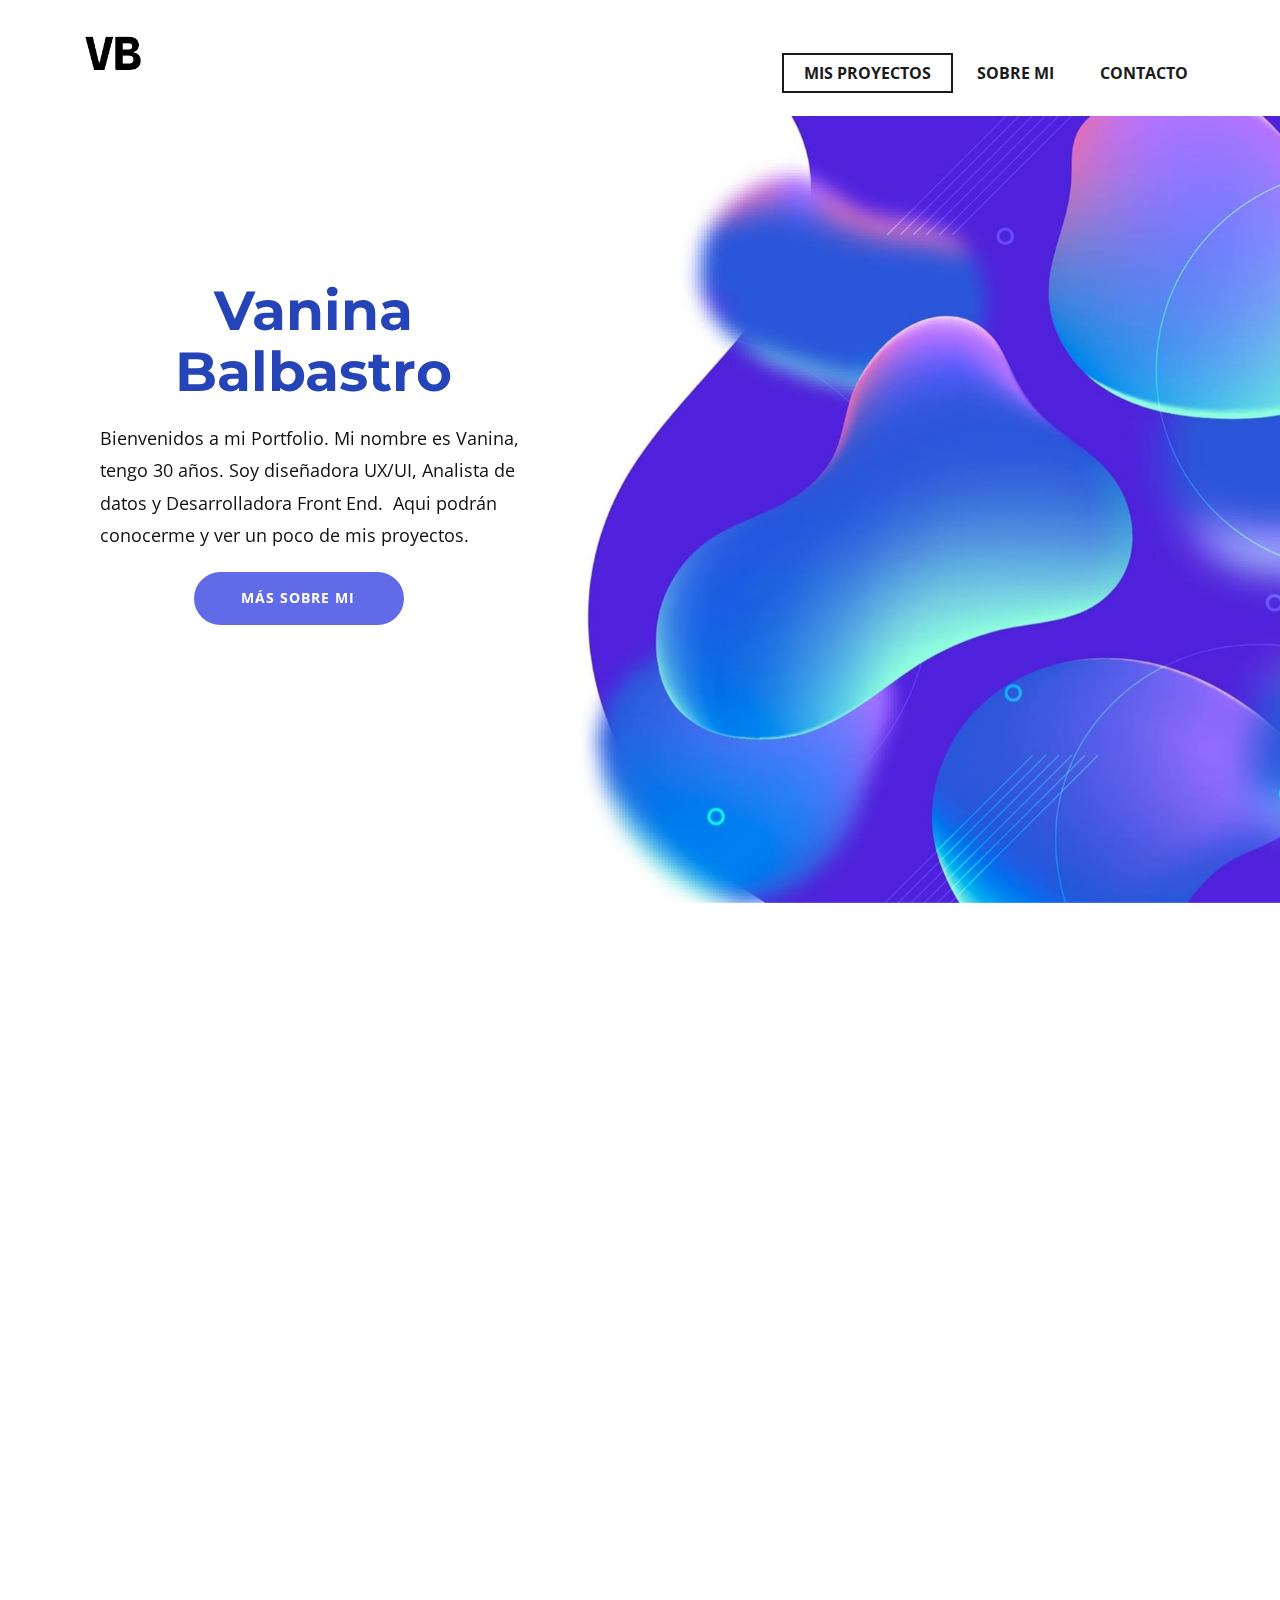
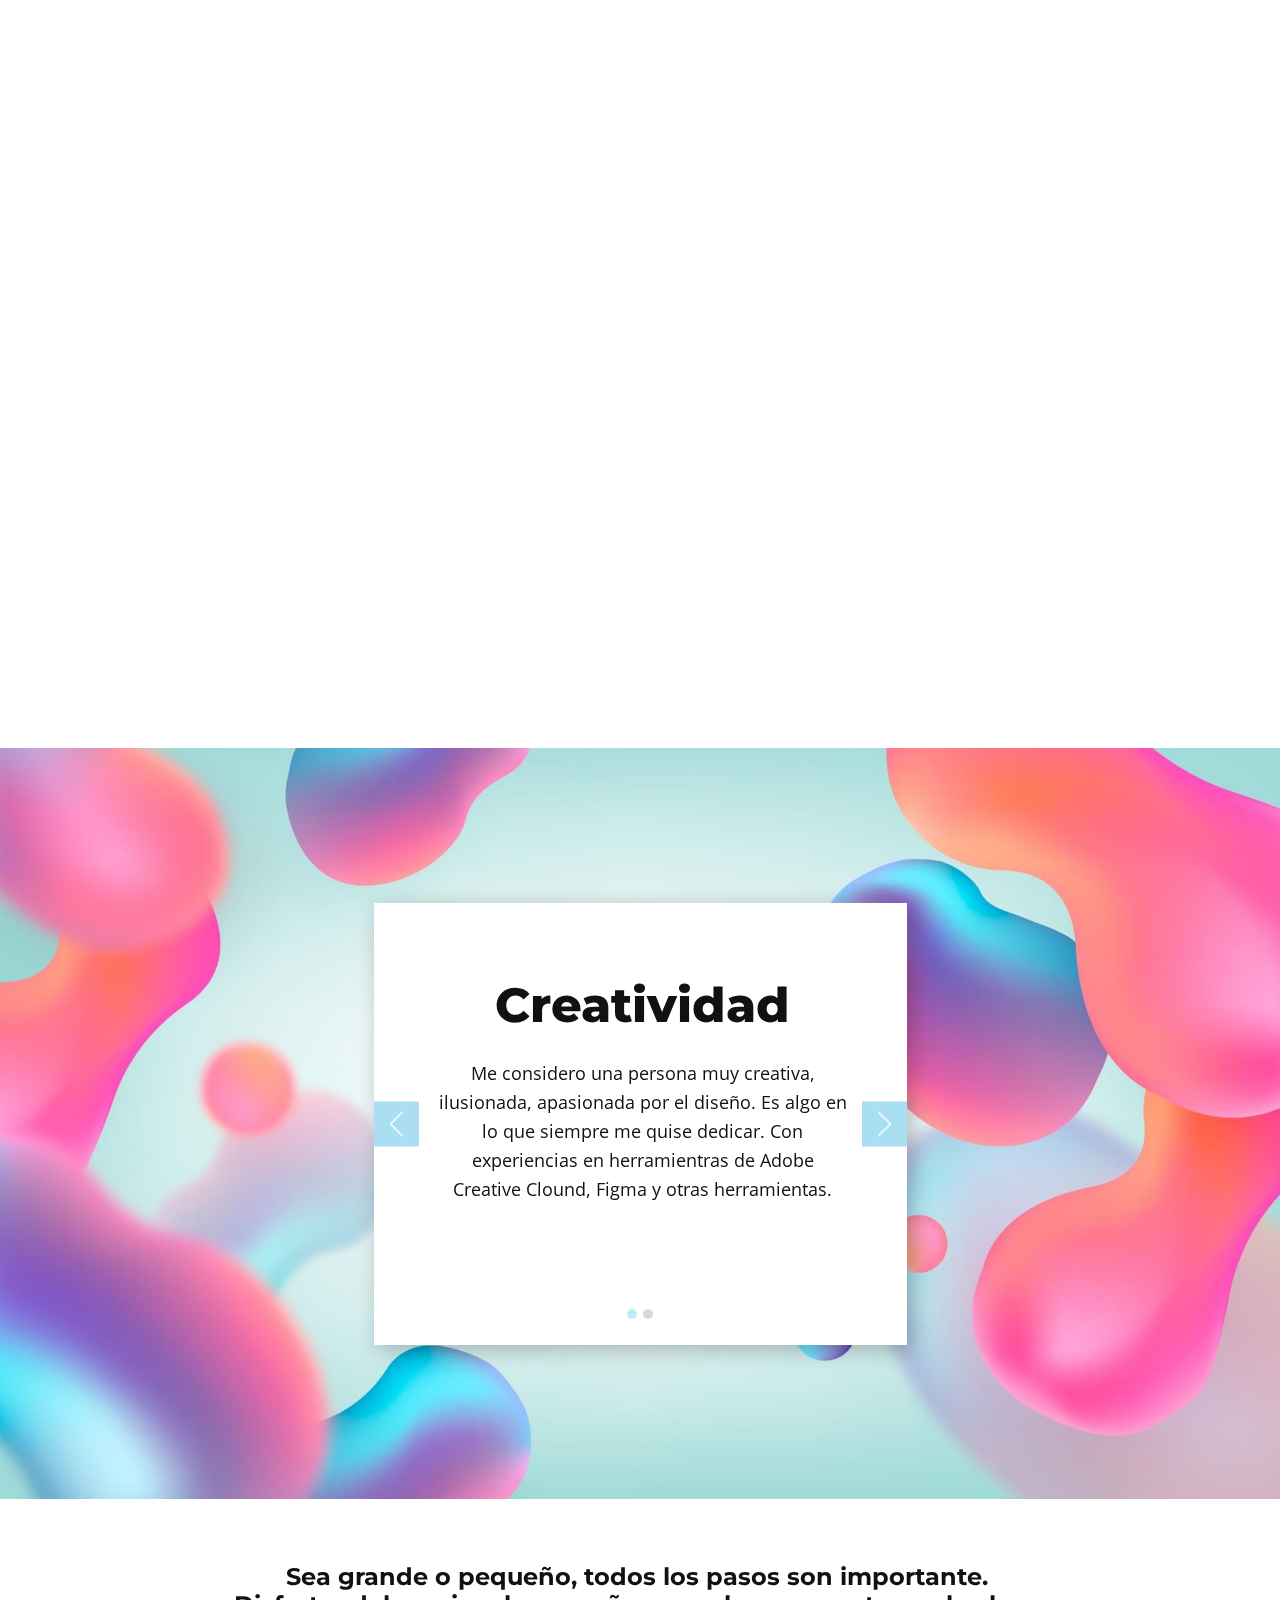
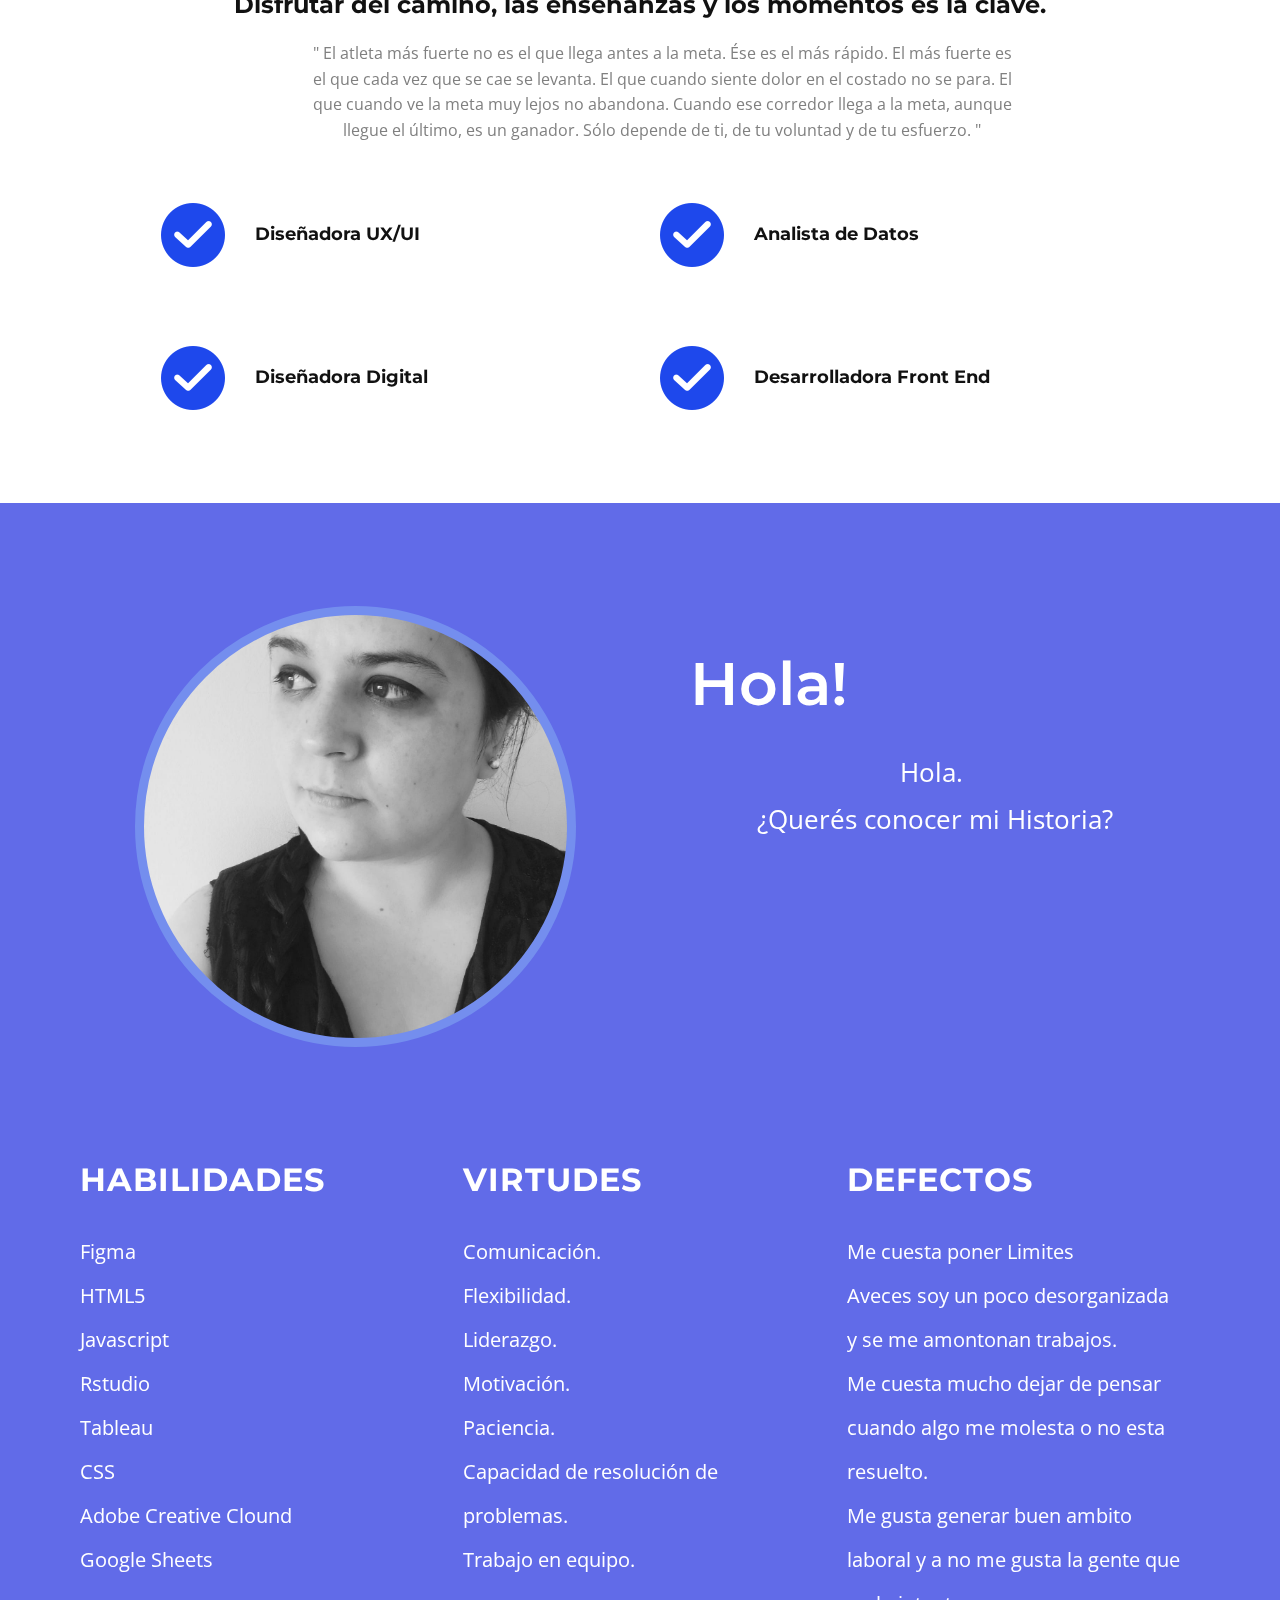
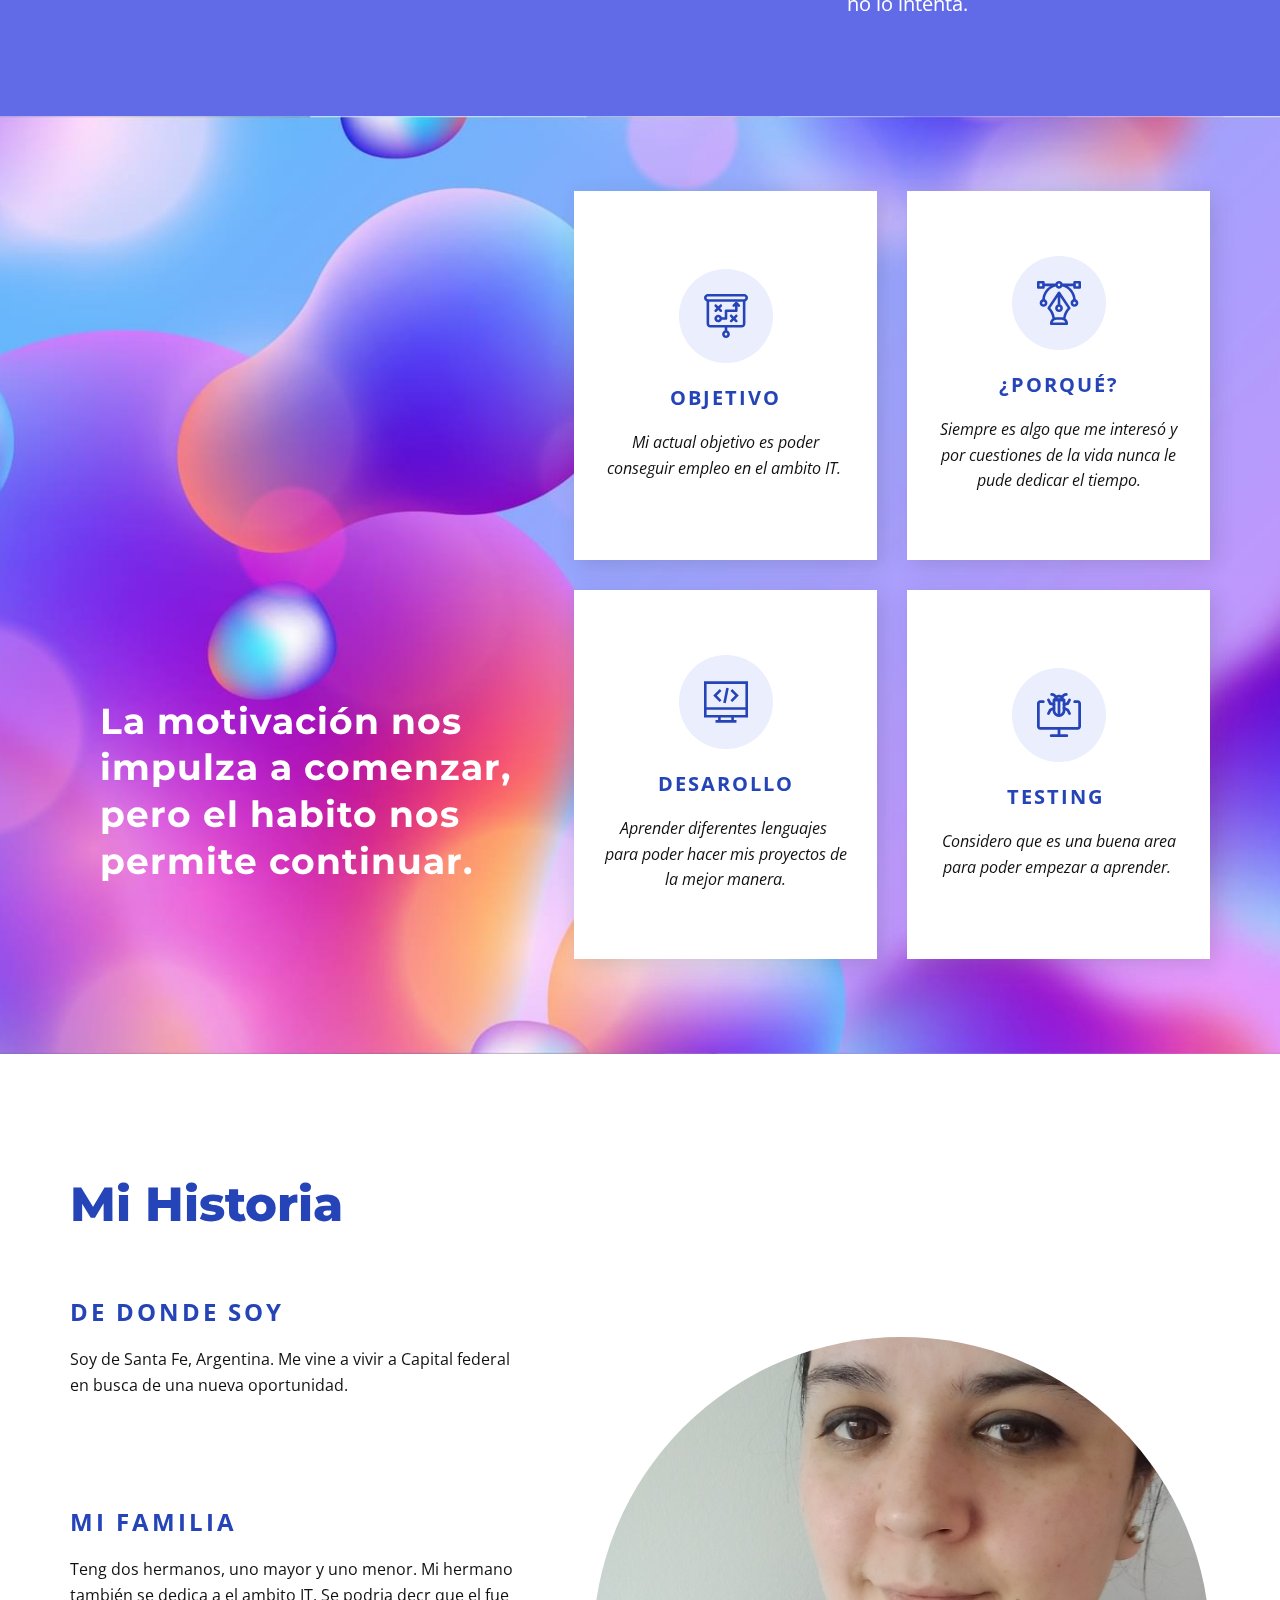
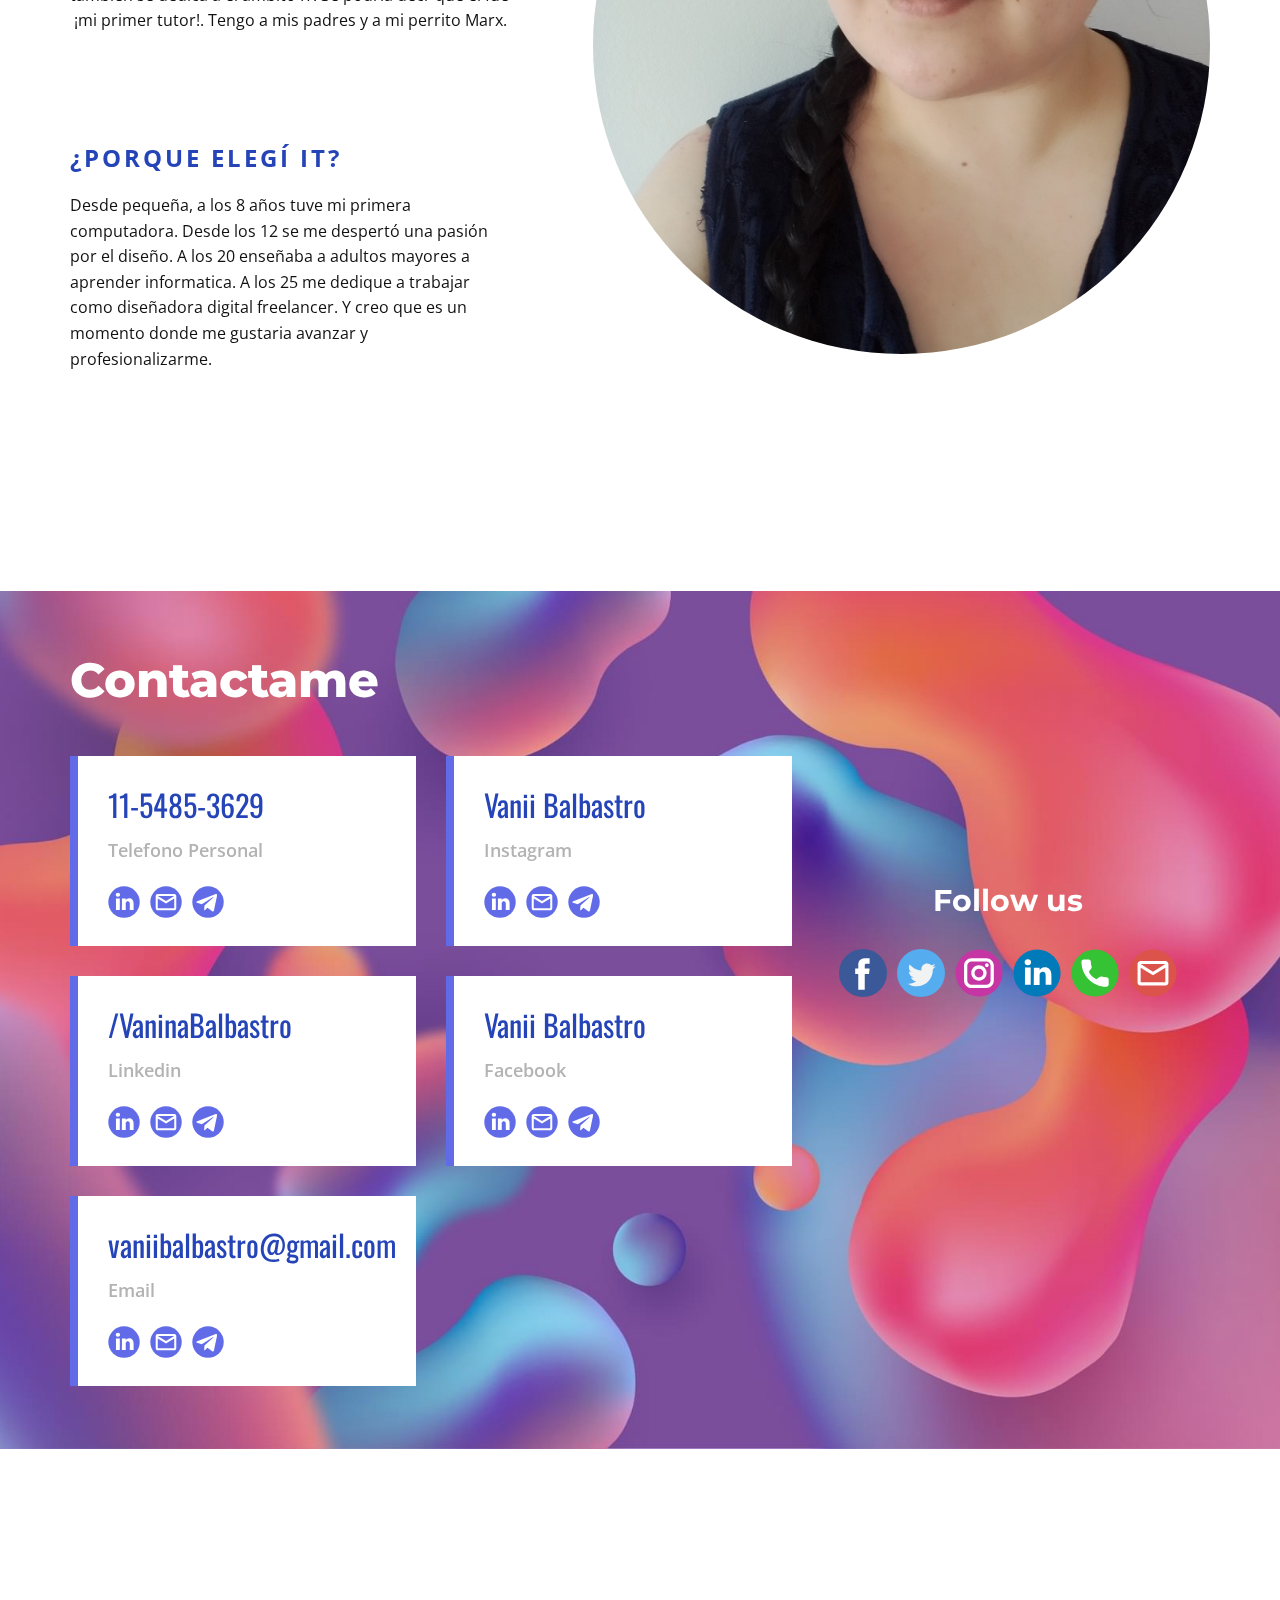
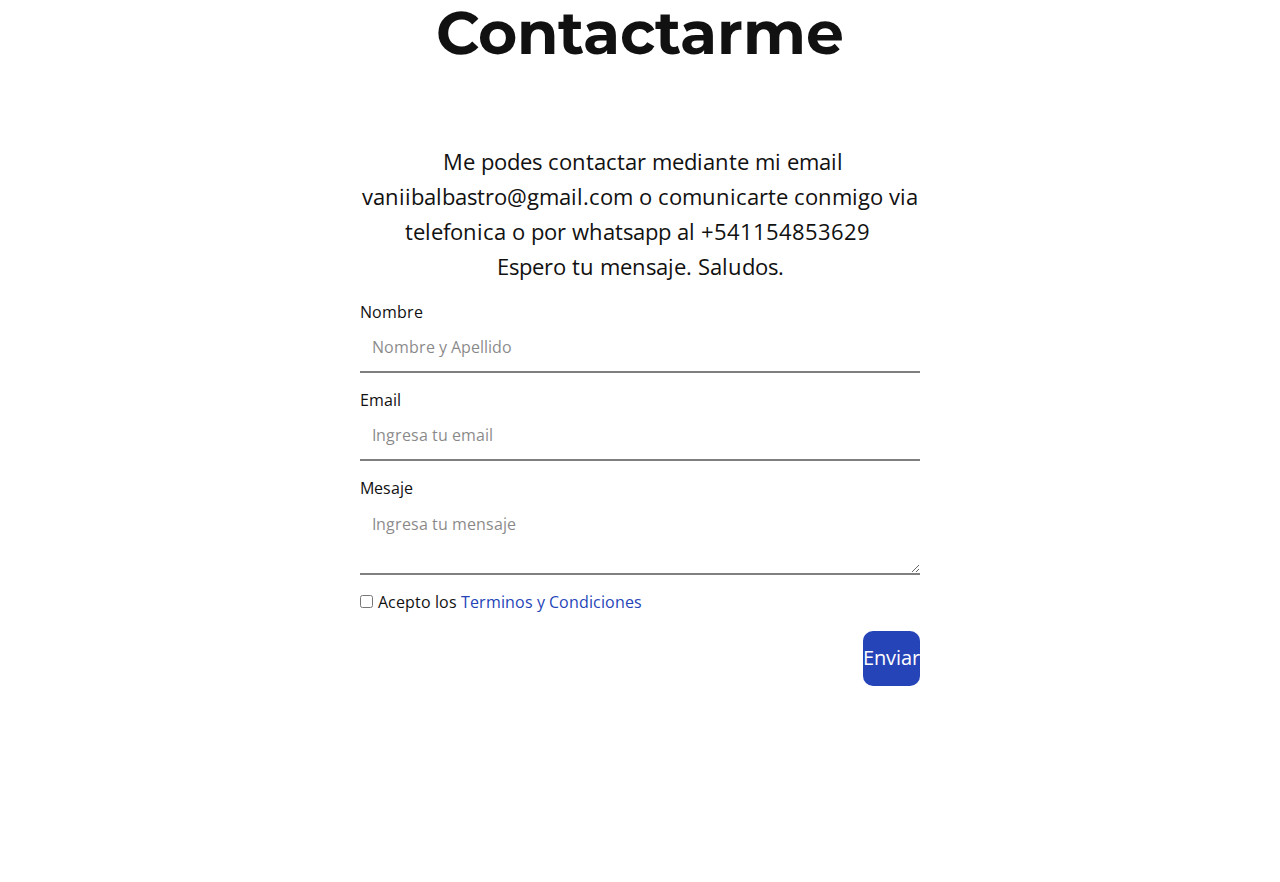
<file: index.html>
<!DOCTYPE html>
<html style="font-size: 16px;" lang="es"><head>
    <meta name="viewport" content="width=device-width, initial-scale=1.0">
    <meta charset="utf-8">
    <meta name="keywords" content="Design Studio, Quality Services, Creativity, Art Vision, Hello!, We specialize in cut-We specialize in cut-through strategy and immersive environments., ​Growth, Marketing&amp;amp; Sales Insights, ​Contact us, Contact Us">
    <meta name="description" content="">
    <title>Inicio</title>
    <link rel="stylesheet" href="nicepage.css" media="screen">
<link rel="stylesheet" href="Inicio.css" media="screen">
    <script class="u-script" type="text/javascript" src="jquery.js" defer=""></script>
    <script class="u-script" type="text/javascript" src="nicepage.js" defer=""></script>
    <meta name="referrer" content="origin">
    <link id="u-theme-google-font" rel="stylesheet" href="https://fonts.googleapis.com/css?family=Montserrat:100,100i,200,200i,300,300i,400,400i,500,500i,600,600i,700,700i,800,800i,900,900i|Open+Sans:300,300i,400,400i,500,500i,600,600i,700,700i,800,800i">
    <link id="u-page-google-font" rel="stylesheet" href="https://fonts.googleapis.com/css?family=Montserrat:100,100i,200,200i,300,300i,400,400i,500,500i,600,600i,700,700i,800,800i,900,900i|Montserrat:100,100i,200,200i,300,300i,400,400i,500,500i,600,600i,700,700i,800,800i,900,900i|Oswald:200,300,400,500,600,700">
    
    
    
    
    
    
    
    
    
    
    
    <script type="application/ld+json">{
		"@context": "http://schema.org",
		"@type": "Organization",
		"name": "Site1",
		"logo": "images/logo.png"
}</script>
    <meta name="theme-color" content="#2544b8">
    <meta property="og:title" content="Inicio">
    <meta property="og:description" content="">
    <meta property="og:type" content="website">
  </head>
  <body data-home-page="Inicio.html" data-home-page-title="Inicio" class="u-body u-xl-mode" data-lang="es"><header class="u-clearfix u-header u-header" id="sec-6607"><div class="u-clearfix u-sheet u-sheet-1">
        <a href="Inicio.html#carousel_7b82" class="u-image u-logo u-image-1" data-image-width="591" data-image-height="591" title="Inicio">
          <img src="images/logo.png" class="u-logo-image u-logo-image-1">
        </a>
        <nav class="u-menu u-menu-one-level u-offcanvas u-menu-1" data-responsive-from="MD">
          <div class="menu-collapse" style="font-size: 1rem; letter-spacing: 0px; font-weight: 700; text-transform: uppercase;">
            <a class="u-button-style u-custom-active-border-color u-custom-border u-custom-border-color u-custom-borders u-custom-hover-border-color u-custom-left-right-menu-spacing u-custom-padding-bottom u-custom-text-active-color u-custom-text-color u-custom-text-hover-color u-custom-top-bottom-menu-spacing u-nav-link u-text-active-palette-1-base u-text-hover-palette-2-base" href="#" data-lang-en="{&quot;content&quot;:&quot;<svg class=\&quot;u-svg-link\&quot; viewBox=\&quot;0 0 24 24\&quot;><use xmlns:xlink=\&quot;http://www.w3.org/1999/xlink\&quot; xlink:href=\&quot;#menu-hamburger\&quot;></use></svg><svg class=\&quot;u-svg-content\&quot; version=\&quot;1.1\&quot; id=\&quot;menu-hamburger\&quot; viewBox=\&quot;0 0 16 16\&quot; x=\&quot;0px\&quot; y=\&quot;0px\&quot; xmlns:xlink=\&quot;http://www.w3.org/1999/xlink\&quot; xmlns=\&quot;http://www.w3.org/2000/svg\&quot;>    <g>        <rect y=\&quot;1\&quot; width=\&quot;16\&quot; height=\&quot;2\&quot;></rect>        <rect y=\&quot;7\&quot; width=\&quot;16\&quot; height=\&quot;2\&quot;></rect>        <rect y=\&quot;13\&quot; width=\&quot;16\&quot; height=\&quot;2\&quot;></rect>    </g></svg>&quot;,&quot;href&quot;:&quot;#&quot;}">
              <svg class="u-svg-link" viewBox="0 0 24 24"><use xmlns:xlink="http://www.w3.org/1999/xlink" xlink:href="#menu-hamburger"></use></svg>
              <svg class="u-svg-content" version="1.1" id="menu-hamburger" viewBox="0 0 16 16" x="0px" y="0px" xmlns:xlink="http://www.w3.org/1999/xlink" xmlns="http://www.w3.org/2000/svg"><g><rect y="1" width="16" height="2"></rect><rect y="7" width="16" height="2"></rect><rect y="13" width="16" height="2"></rect>
</g></svg>
            </a>
          </div>
          <div class="u-custom-menu u-nav-container">
            <ul class="u-nav u-spacing-2 u-unstyled u-nav-1"><li class="u-nav-item"><a class="u-border-2 u-border-active-grey-90 u-border-hover-grey-50 u-button-style u-nav-link u-text-active-grey-90 u-text-grey-90 u-text-hover-grey-90" href="Inicio.html#carousel_7de8" target="_blank" data-lang-en="{&quot;content&quot;:&quot;Casa&quot;,&quot;href&quot;:&quot;Casa.html&quot;}" style="padding: 10px 20px;">Mis Proyectos</a>
</li><li class="u-nav-item"><a class="u-border-2 u-border-active-grey-90 u-border-hover-grey-50 u-button-style u-nav-link u-text-active-grey-90 u-text-grey-90 u-text-hover-grey-90" href="Inicio.html#carousel_33ec" data-lang-en="{&quot;content&quot;:&quot;Acerca de&quot;,&quot;href&quot;:&quot;Acerca-de.html&quot;}" style="padding: 10px 20px;">Sobre Mi</a>
</li><li class="u-nav-item"><a class="u-border-2 u-border-active-grey-90 u-border-hover-grey-50 u-button-style u-nav-link u-text-active-grey-90 u-text-grey-90 u-text-hover-grey-90" href="Inicio.html#carousel_7ef8" data-lang-en="{&quot;content&quot;:&quot;Contacto&quot;,&quot;href&quot;:&quot;Contacto.html&quot;}" style="padding: 10px 20px;">Contacto</a>
</li></ul>
          </div>
          <div class="u-custom-menu u-nav-container-collapse">
            <div class="u-black u-container-style u-inner-container-layout u-opacity u-opacity-95 u-sidenav">
              <div class="u-inner-container-layout u-sidenav-overflow">
                <div class="u-menu-close"></div>
                <ul class="u-align-center u-nav u-popupmenu-items u-unstyled u-nav-2"><li class="u-nav-item"><a class="u-button-style u-nav-link" href="Inicio.html#carousel_7de8" target="_blank" data-lang-en="{&quot;content&quot;:&quot;Casa&quot;,&quot;href&quot;:&quot;Casa.html&quot;}">Mis Proyectos</a>
</li><li class="u-nav-item"><a class="u-button-style u-nav-link" href="Inicio.html#carousel_33ec" data-lang-en="{&quot;content&quot;:&quot;Acerca de&quot;,&quot;href&quot;:&quot;Acerca-de.html&quot;}">Sobre Mi</a>
</li><li class="u-nav-item"><a class="u-button-style u-nav-link" href="Inicio.html#carousel_7ef8" data-lang-en="{&quot;content&quot;:&quot;Contacto&quot;,&quot;href&quot;:&quot;Contacto.html&quot;}">Contacto</a>
</li></ul>
              </div>
            </div>
            <div class="u-black u-menu-overlay u-opacity u-opacity-70"></div>
          </div>
        </nav>
      </div></header>
    <section class="u-clearfix u-valign-top-lg u-valign-top-md u-valign-top-sm u-valign-top-xl u-section-1" id="carousel_7b82">
      <img class="u-image u-image-1" src="images/weee.jpg" data-image-width="1152" data-image-height="1080" data-animation-name="customAnimationIn" data-animation-duration="1500" data-animation-delay="0">
      <div class="u-container-align-center-xs u-container-style u-group u-opacity u-opacity-60 u-radius-50 u-shape-round u-white u-group-1" data-animation-name="customAnimationIn" data-animation-duration="1500" data-animation-delay="500">
        <div class="u-container-layout u-container-layout-1">
          <h1 class="u-align-center u-text u-text-1" data-animation-name="customAnimationIn" data-animation-duration="1500" data-animation-delay="750" data-lang-en="Design Studio">Vanina Balbastro</h1>
          <p class="u-align-center-xs u-align-left-lg u-align-left-md u-align-left-sm u-align-left-xl u-text u-text-2" data-animation-name="customAnimationIn" data-animation-duration="1500" data-animation-delay="750" data-lang-en="Quickly incentivize impactful action items before tactical collaboration and idea-sharing. Monotonically engage market-driven intellectual capital.">Bienvenidos a mi Portfolio. Mi nombre es Vanina, tengo 30 años. Soy diseñadora UX/UI, Analista de datos y Desarrolladora Front End.&nbsp; Aqui podrán conocerme y ver un poco de mis proyectos.&nbsp;</p>
          <a href="Inicio.html#carousel_33ec" class="u-active-palette-5-base u-align-center-xs u-align-left-lg u-align-left-md u-align-left-sm u-align-left-xl u-border-none u-btn u-btn-round u-button-style u-hover-palette-5-base u-palette-2-base u-radius-50 u-btn-1" data-animation-name="customAnimationIn" data-animation-duration="1750" data-animation-delay="500" data-lang-en="{&quot;content&quot;:&quot;learn more&quot;,&quot;href&quot;:&quot;https://nicepage.com/c/video-website-mockup&quot;}">Más sobre mi</a>
        </div>
      </div>
    </section>
    <section class="u-align-center u-clearfix u-valign-middle u-section-2" id="carousel_c738">
      <div class="u-expanded-width u-list u-list-1">
        <div class="u-repeater u-repeater-1">
          <div class="u-align-left u-container-style u-custom-item u-list-item u-palette-5-base u-repeater-item u-shape-rectangle u-list-item-1" data-animation-name="customAnimationIn" data-animation-duration="1250">
            <div class="u-container-layout u-similar-container u-container-layout-1">
              <h3 class="u-custom-font u-custom-item u-font-montserrat u-text u-text-body-alt-color u-text-default u-text-1" data-animation-name="customAnimationIn" data-animation-duration="1500" data-animation-delay="500" data-lang-en="Design">Diseño UX/UI</h3>
              <p class="u-custom-item u-text u-text-2" data-animation-name="customAnimationIn" data-animation-duration="1750" data-animation-direction="Left" data-animation-delay="500" data-lang-en="Duis aute irure dolor in reprehenderit in voluptate velit esse cillum dolore eu fugiat nulla pariatur. Excepteur sint occaecat cupidatat non proident, sunt in culpa qui officia deserunt mollit anim id est laborum.<br>Ut enim ad minim veniam, quis nostrud exercitation ullamco laboris nisi ut aliquip ex ea commodo consequat.<br>">Y por supuesto no podia faltar el diseño, mi gran pasión desde pequeña. Aprendiendo a trabajar en equipo, un equipo excelentes, con tres compañeras que siempre voy a llevar en el corazón, un grupo de trabajo increible.<br>
                <br>Cursado a traves de la modalidad Codo a Codo, una experiencia inigualable y en la cual algún dia pueda demostrar el mismo compromiso, y encontrarme con gente tan hermosa como me paso en este curso. Increible experiencia.<br>A continuación pueden ver mi certificado expedido por Escuela de aprendizaje Codo a Codo.&nbsp;
              </p><span class="u-custom-item u-file-icon u-icon u-text-white u-icon-1" data-animation-name="customAnimationIn" data-animation-duration="1500" data-animation-delay="500" data-href="Inicio.html#carousel_7b82"><img src="images/545682-1f4969b1.png" alt=""></span>
            </div>
          </div>
          <div class="u-align-left u-container-style u-custom-item u-list-item u-palette-2-base u-repeater-item u-shape-rectangle u-list-item-2" data-animation-name="customAnimationIn" data-animation-duration="1250" data-animation-delay="0">
            <div class="u-container-layout u-similar-container u-container-layout-2">
              <h3 class="u-custom-font u-custom-item u-font-montserrat u-text u-text-default u-text-3" data-animation-name="customAnimationIn" data-animation-duration="1500" data-animation-delay="500" data-lang-en="​Strategy">Desarrollo<br>Front End
              </h3>
              <p class="u-custom-item u-text u-text-palette-2-light-3 u-text-4" data-animation-name="customAnimationIn" data-animation-duration="1750" data-animation-delay="500" data-animation-direction="Left" data-lang-en="Duis aute irure dolor in reprehenderit in voluptate velit esse cillum dolore eu fugiat nulla pariatur. Excepteur sint occaecat cupidatat non proident, sunt in culpa qui officia deserunt mollit anim id est laborum.<br>Ut enim ad minim veniam, quis nostrud exercitation ullamco laboris nisi ut aliquip ex ea commodo consequat.<br>">Con el tiempo e interesandome más en el tema, buscando cual era la rama IT que más me llamaba la atención, llego una propuesta de estudio para estudiar Introducción al Front End por Hack Academy.&nbsp;<br>Fascinada y enamorada de esta rama del diseño y el desarrollo en programación, hoy en dia sigo capacitandome para poder especializarme mas en esta Area.<br>A continuación pueden ver mi certificado de Hack Academy.&nbsp;
              </p><span class="u-custom-item u-file-icon u-file-link u-icon u-text-white u-icon-2" data-animation-name="customAnimationIn" data-animation-duration="1500" data-animation-delay="500" data-href="files/1671592597645.pdf" data-target="_blank"><img src="images/545682-1f4969b1.png" alt=""></span>
            </div>
          </div>
          <div class="u-align-left u-container-style u-custom-item u-list-item u-palette-1-base u-repeater-item u-shape-rectangle u-list-item-3" data-animation-name="customAnimationIn" data-animation-duration="1250">
            <div class="u-container-layout u-similar-container u-container-layout-3">
              <h3 class="u-custom-font u-custom-item u-font-montserrat u-text u-text-body-alt-color u-text-default u-text-5" data-animation-name="customAnimationIn" data-animation-duration="1500" data-animation-delay="500" data-lang-en="​Research"> Data Analytics</h3>
              <p class="u-custom-item u-text u-text-6" data-animation-name="customAnimationIn" data-animation-duration="1750" data-animation-delay="500" data-animation-direction="Left" data-lang-en="Duis aute irure dolor in reprehenderit in voluptate velit esse cillum dolore eu fugiat nulla pariatur. Excepteur sint occaecat cupidatat non proident, sunt in culpa qui officia deserunt mollit anim id est laborum.<br>Ut enim ad minim veniam, quis nostrud exercitation ullamco laboris nisi ut aliquip ex ea commodo consequat.<br>">A principios de Agosto del 2022, me llego una propuesta de google y Comunidad IT para ser becada para poder estudiar analisis de datos.&nbsp;<br>Gracias a ello, 3 meses despúes de finalizar el curso, me recibi como analista de datos. Entre las Herramientas que aprendi, fueron SQL, Rstudio, Tableau y Google Sheets.&nbsp;<br>A continuación pueden ver&nbsp; mi certificado
              </p><span class="u-custom-item u-file-icon u-file-link u-icon u-text-white u-icon-3" data-animation-name="customAnimationIn" data-animation-duration="1500" data-animation-delay="500" data-href="files/CourseraYBJUJ26AS5JL.pdf"><img src="images/545682-1f4969b1.png" alt=""></span>
            </div>
          </div>
        </div>
      </div>
    </section>
    <section class="u-align-center u-clearfix u-white u-section-3" id="carousel_8edf">
      <h4 class="u-text u-text-default u-text-palette-1-base u-text-1" data-animation-name="customAnimationIn" data-animation-duration="1500" data-animation-delay="0" data-lang-en="Features">ALGUNAS</h4>
      <h2 class="u-text u-text-default u-text-palette-1-base u-text-2" data-animation-name="customAnimationIn" data-animation-duration="1750" data-animation-delay="250" data-lang-en="Quality Services">Cualidades</h2>
      <div class="u-list u-list-1">
        <div class="u-repeater u-repeater-1">
          <div class="u-align-center u-container-style u-list-item u-repeater-item u-shape-rectangle u-white u-list-item-1" data-animation-name="customAnimationIn" data-animation-duration="1750" data-animation-delay="500">
            <div class="u-container-layout u-similar-container u-container-layout-1">
              <img src="images/1.jpg" alt="" class="u-expanded-width u-image u-image-contain u-image-default u-image-1" data-image-width="786" data-image-height="784" data-animation-name="customAnimationIn" data-animation-duration="1750" data-animation-delay="500">
              <h4 class="u-text u-text-palette-1-base u-text-3" data-lang-en="Social Media">Compromiso</h4>
              <p class="u-text u-text-palette-1-dark-2 u-text-4" data-lang-en="Pretium lectus quam id leo in vitae turpis. Mattis pellentesque id nibh tortor id.">Me gusta comprometerme con mi equipo, en mi trabajo y aprender de los demás</p>
            </div>
          </div>
          <div class="u-align-center u-container-style u-list-item u-repeater-item u-shape-rectangle u-video-cover u-white u-list-item-2" data-animation-name="customAnimationIn" data-animation-duration="1750" data-animation-delay="500">
            <div class="u-container-layout u-similar-container u-container-layout-2">
              <img src="images/2.jpg" alt="" class="u-expanded-width u-image u-image-default u-image-2" data-image-width="786" data-image-height="784" data-animation-name="customAnimationIn" data-animation-duration="1750" data-animation-delay="500">
              <h4 class="u-text u-text-palette-1-base u-text-5" data-lang-en="Digital Marketing">DISEÑO Digital</h4>
              <p class="u-text u-text-palette-1-dark-2 u-text-6" data-lang-en=" Nunc consequat interdum varius sit amet mattis vulputate enim nulla. Risus feugiat.">Puedo pasar horas diseñando, es algo que me encanta.&nbsp;</p>
            </div>
          </div>
          <div class="u-align-center u-container-style u-list-item u-repeater-item u-shape-rectangle u-video-cover u-white u-list-item-3" data-animation-name="customAnimationIn" data-animation-duration="1750" data-animation-delay="500">
            <div class="u-container-layout u-similar-container u-container-layout-3">
              <img src="images/3.jpg" alt="" class="u-expanded-width u-image u-image-contain u-image-default u-image-3" data-image-width="786" data-image-height="784" data-animation-name="customAnimationIn" data-animation-duration="1750" data-animation-delay="500">
              <h4 class="u-text u-text-palette-1-base u-text-7" data-lang-en="SEO Optimization">capacitarme</h4>
              <p class="u-text u-text-palette-1-dark-2 u-text-8" data-lang-en="Nisl purus in mollis nunc sed id semper. Rhoncus aenean vel elit scelerisque mauris.">Siempre trato de capacitarme para poder desarrollar mi trabajo lo mejor posible.</p>
            </div>
          </div>
        </div>
      </div>
    </section>
    <section class="u-align-center-sm u-align-center-xs u-clearfix u-image u-section-4" id="carousel_1e06" data-image-width="1891" data-image-height="1080">
      <div class="u-clearfix u-sheet u-valign-middle u-sheet-1">
        <div id="carousel-ee08" data-interval="5000" data-u-ride="carousel" class="u-carousel u-slider u-slider-1">
          <ol class="u-absolute-hcenter u-carousel-indicators u-hidden-sm u-hidden-xs u-carousel-indicators-1">
            <li data-u-target="#carousel-ee08" class="u-active u-active-palette-4-light-2 u-grey-15 u-hover-grey-15 u-shape-circle" data-u-slide-to="0" style="height: 10px; width: 10px;"></li>
            <li data-u-target="#carousel-ee08" class="u-active-palette-4-light-2 u-grey-15 u-hover-grey-15 u-shape-circle" data-u-slide-to="1" style="height: 10px; width: 10px;"></li>
          </ol>
          <div class="u-carousel-inner" role="listbox">
            <div class="u-active u-align-center u-carousel-item u-container-style u-slide u-white u-carousel-item-1">
              <div class="u-container-layout u-container-layout-1">
                <h2 class="u-color-scheme-u10 u-color-style-multicolor-1 u-text u-text-1" data-lang-en="Creativity">Creatividad</h2>
                <p class="u-large-text u-text u-text-variant u-text-2" data-lang-en="  Duis aute irure dolor in reprehenderit in voluptate velit esse cillum dolore eu fugiat nulla pariatur. Excepteur sint occaecat cupidatat">Me considero una persona muy creativa, ilusionada, apasionada por el diseño. Es algo en lo que siempre me quise dedicar. Con experiencias en herramientras de Adobe Creative Clound, Figma y otras herramientas.</p>
              </div>
              <style data-mode="XL" data-visited="true">.u-block-37d1-51 {
  background-image: none;
  --animation-custom_in-translate_x: -300px;
  --animation-custom_in-translate_y: 0px;
  --animation-custom_in-opacity: 0;
  --animation-custom_in-rotate: 0deg;
  --animation-custom_in-scale: 1;
  padding-top: 10px;
  padding-right: 38px;
  padding-bottom: 10px;
  padding-left: 37px;
}</style>
              <style data-mode="LG">@media (max-width: 1199px) {
  .u-block-37d1-51 {
    padding-top: 10px;
    padding-right: 38px;
    padding-bottom: 10px;
    padding-left: 37px;
    background-image: none;
    --animation-custom_in-translate_x: -300px;
    --animation-custom_in-translate_y: 0px;
    --animation-custom_in-opacity: 0;
    --animation-custom_in-rotate: 0deg;
    --animation-custom_in-scale: 1;
  }
}</style>
              <style data-mode="MD">@media (max-width: 991px) {
  .u-block-37d1-51 {
    padding-top: 10px;
    padding-right: 38px;
    padding-bottom: 10px;
    padding-left: 37px;
    background-image: none;
    --animation-custom_in-translate_x: -300px;
    --animation-custom_in-translate_y: 0px;
    --animation-custom_in-opacity: 0;
    --animation-custom_in-rotate: 0deg;
    --animation-custom_in-scale: 1;
  }
}</style>
              <style data-mode="SM">@media (max-width: 767px) {
  .u-block-37d1-51 {
    padding-top: 10px;
    padding-right: 38px;
    padding-bottom: 10px;
    padding-left: 37px;
    background-image: none;
    --animation-custom_in-translate_x: -300px;
    --animation-custom_in-translate_y: 0px;
    --animation-custom_in-opacity: 0;
    --animation-custom_in-rotate: 0deg;
    --animation-custom_in-scale: 1;
  }
}</style>
              <style data-mode="XS">@media (max-width: 575px) {
  .u-block-37d1-51 {
    background-image: none;
    padding-top: 10px;
    padding-right: 38px;
    padding-bottom: 10px;
    padding-left: 37px;
    --animation-custom_in-translate_x: -300px;
    --animation-custom_in-translate_y: 0px;
    --animation-custom_in-opacity: 0;
    --animation-custom_in-rotate: 0deg;
    --animation-custom_in-scale: 1;
  }
}</style>
            </div>
            <div class="u-align-center u-carousel-item u-container-style u-slide u-white u-carousel-item-2">
              <div class="u-container-layout u-valign-middle u-container-layout-2">
                <h2 class="u-color-scheme-u10 u-color-style-multicolor-1 u-text u-text-palette-1-base u-text-3" data-lang-en="Art Vision">Diseño UX/UI</h2>
                <p class="u-large-text u-text u-text-variant u-text-4" data-lang-en="  Duis aute irure dolor in reprehenderit in voluptate velit esse cillum dolore eu fugiat nulla pariatur. Excepteur sint occaecat cupidatat">Una app en Marcha para poder adoptar Animales, y también familia. La idea principal es que tanto el animal como la familia se elijan mutualmente. Aqui podran ver el prototipo realizado con Figma.</p>
                <a href="https://www.figma.com/proto/n9GHZwaYyNXlOxGnhkm3RQ/UI-KIT?node-id=269%3A7243&amp;scaling=scale-down&amp;page-id=0%3A1&amp;starting-point-node-id=269%3A7243&amp;show-proto-sidebar=1" class="u-active-palette-5-base u-align-center-xs u-align-left-lg u-align-left-md u-align-left-sm u-align-left-xl u-btn u-btn-round u-button-style u-hover-palette-5-base u-palette-2-base u-radius-50 u-btn-1" data-animation-name="customAnimationIn" data-animation-duration="1750" data-animation-delay="500" data-lang-en="{&quot;content&quot;:&quot;learn more&quot;,&quot;href&quot;:&quot;https://nicepage.site&quot;}" target="_blank">Ir</a>
              </div>
              <style data-mode="XL" data-visited="true">.u-section-4 .u-btn-1 {
  background-image: none;
  --animation-custom_in-translate_x: -300px;
  --animation-custom_in-translate_y: 0px;
  --animation-custom_in-opacity: 0;
  --animation-custom_in-rotate: 0deg;
  --animation-custom_in-scale: 1;
  padding-top: 10px;
  padding-right: 38px;
  padding-bottom: 10px;
  padding-left: 37px;
}</style>
              <style data-mode="LG">@media (max-width: 1199px) {
  .u-section-4 .u-btn-1 {
    padding-top: 10px;
    padding-right: 38px;
    padding-bottom: 10px;
    padding-left: 37px;
    background-image: none;
    --animation-custom_in-translate_x: -300px;
    --animation-custom_in-translate_y: 0px;
    --animation-custom_in-opacity: 0;
    --animation-custom_in-rotate: 0deg;
    --animation-custom_in-scale: 1;
  }
}</style>
              <style data-mode="MD">@media (max-width: 991px) {
  .u-section-4 .u-btn-1 {
    padding-top: 10px;
    padding-right: 38px;
    padding-bottom: 10px;
    padding-left: 37px;
    background-image: none;
    --animation-custom_in-translate_x: -300px;
    --animation-custom_in-translate_y: 0px;
    --animation-custom_in-opacity: 0;
    --animation-custom_in-rotate: 0deg;
    --animation-custom_in-scale: 1;
  }
}</style>
              <style data-mode="SM">@media (max-width: 767px) {
  .u-section-4 .u-btn-1 {
    padding-top: 10px;
    padding-right: 38px;
    padding-bottom: 10px;
    padding-left: 37px;
    background-image: none;
    --animation-custom_in-translate_x: -300px;
    --animation-custom_in-translate_y: 0px;
    --animation-custom_in-opacity: 0;
    --animation-custom_in-rotate: 0deg;
    --animation-custom_in-scale: 1;
  }
}</style>
              <style data-mode="XS">@media (max-width: 575px) {
  .u-section-4 .u-btn-1 {
    background-image: none;
    padding-top: 10px;
    padding-right: 38px;
    padding-bottom: 10px;
    padding-left: 37px;
    --animation-custom_in-translate_x: -300px;
    --animation-custom_in-translate_y: 0px;
    --animation-custom_in-opacity: 0;
    --animation-custom_in-rotate: 0deg;
    --animation-custom_in-scale: 1;
  }
}</style>
            </div>
          </div>
          <a class="u-absolute-vcenter u-carousel-control u-carousel-control-prev u-hover-palette-5-light-1 u-palette-5-light-2 u-spacing-10 u-text-body-alt-color u-text-hover-white u-carousel-control-1" href="#carousel-ee08" role="button" data-u-slide="prev">
            <span aria-hidden="true">
              <svg viewBox="0 0 477.175 477.175"><path d="M145.188,238.575l215.5-215.5c5.3-5.3,5.3-13.8,0-19.1s-13.8-5.3-19.1,0l-225.1,225.1c-5.3,5.3-5.3,13.8,0,19.1l225.1,225
		c2.6,2.6,6.1,4,9.5,4s6.9-1.3,9.5-4c5.3-5.3,5.3-13.8,0-19.1L145.188,238.575z"></path></svg>
            </span>
            <span class="sr-only">
              <svg viewBox="0 0 477.175 477.175"><path d="M145.188,238.575l215.5-215.5c5.3-5.3,5.3-13.8,0-19.1s-13.8-5.3-19.1,0l-225.1,225.1c-5.3,5.3-5.3,13.8,0,19.1l225.1,225
		c2.6,2.6,6.1,4,9.5,4s6.9-1.3,9.5-4c5.3-5.3,5.3-13.8,0-19.1L145.188,238.575z"></path></svg>
            </span>
          </a>
          <a class="u-absolute-vcenter u-carousel-control u-carousel-control-next u-hover-palette-5-light-1 u-palette-5-light-2 u-spacing-10 u-text-body-alt-color u-text-hover-white u-carousel-control-2" href="#carousel-ee08" role="button" data-u-slide="next">
            <span aria-hidden="true">
              <svg viewBox="0 0 477.175 477.175"><path d="M360.731,229.075l-225.1-225.1c-5.3-5.3-13.8-5.3-19.1,0s-5.3,13.8,0,19.1l215.5,215.5l-215.5,215.5
		c-5.3,5.3-5.3,13.8,0,19.1c2.6,2.6,6.1,4,9.5,4c3.4,0,6.9-1.3,9.5-4l225.1-225.1C365.931,242.875,365.931,234.275,360.731,229.075z"></path></svg>
            </span>
            <span class="sr-only">
              <svg viewBox="0 0 477.175 477.175"><path d="M360.731,229.075l-225.1-225.1c-5.3-5.3-13.8-5.3-19.1,0s-5.3,13.8,0,19.1l215.5,215.5l-215.5,215.5
		c-5.3,5.3-5.3,13.8,0,19.1c2.6,2.6,6.1,4,9.5,4c3.4,0,6.9-1.3,9.5-4l225.1-225.1C365.931,242.875,365.931,234.275,360.731,229.075z"></path></svg>
            </span>
          </a>
        </div>
      </div>
    </section>
    <section class="u-clearfix u-white u-section-5" id="carousel_fdd2">
      <div class="u-clearfix u-sheet u-valign-middle u-sheet-1">
        <h5 class="u-align-center u-custom-font u-font-montserrat u-text u-text-1" data-lang-en="​Small or big, your business will love our financial help and business consultations! We are happy when our clients are too…">Sea grande o pequeño, todos los pasos son importante.&nbsp;<br>Disfrutar del camino, las enseñanzas y los momentos es la clave.
        </h5>
        <p class="u-align-center u-text u-text-grey-50 u-text-2" data-lang-en="​Actually, this is quite simple to achieve – because each time we help them in sorting out different accounting intricacies or save the day before filing the taxes, they are happy indeed."> " El atleta más fuerte no es el que llega antes a la meta. Ése es el más rápido. El más fuerte es el que cada vez que se cae se levanta. El que cuando siente dolor en el costado no se para. El que cuando ve la meta muy lejos no abandona. Cuando ese corredor llega a la meta, aunque llegue el último, es un ganador. Sólo depende de ti, de tu voluntad y de tu esfuerzo. "</p>
        <div class="u-list u-list-1">
          <div class="u-repeater u-repeater-1">
            <div class="u-container-align-left u-container-style u-list-item u-repeater-item u-white u-list-item-1">
              <div class="u-container-layout u-similar-container u-valign-middle u-container-layout-1"><span class="u-align-left u-file-icon u-icon u-text-palette-4-base u-icon-1"><img src="images/711239-1d89435c.png" alt=""></span>
                <h6 class="u-custom-font u-font-montserrat u-text u-text-default u-text-3" data-lang-en="​Managing Your Career Development">Diseñadora UX/UI</h6>
              </div>
            </div>
            <div class="u-container-align-left u-container-style u-list-item u-repeater-item u-white u-list-item-2">
              <div class="u-container-layout u-similar-container u-valign-middle u-container-layout-2"><span class="u-align-left u-file-icon u-icon u-text-palette-4-base u-icon-2"><img src="images/711239-1d89435c.png" alt=""></span>
                <h6 class="u-custom-font u-font-montserrat u-text u-text-default u-text-4" data-lang-en="​Leading with Finance"> Analista de Datos</h6>
              </div>
            </div>
            <div class="u-container-align-left u-container-style u-list-item u-repeater-item u-white u-list-item-3">
              <div class="u-container-layout u-similar-container u-valign-middle u-container-layout-3"><span class="u-align-left u-file-icon u-icon u-text-palette-4-base u-icon-3"><img src="images/711239-1d89435c.png" alt=""></span>
                <h6 class="u-custom-font u-font-montserrat u-text u-text-default u-text-5" data-lang-en="​Harvard Business School Collection">Diseñadora Digital</h6>
              </div>
            </div>
            <div class="u-container-style u-list-item u-repeater-item u-white u-list-item-4">
              <div class="u-container-layout u-similar-container u-valign-middle u-container-layout-4"><span class="u-align-left u-file-icon u-icon u-text-palette-4-base u-icon-4"><img src="images/711239-1d89435c.png" alt=""></span>
                <h6 class="u-custom-font u-font-montserrat u-text u-text-default u-text-6" data-lang-en="​Managing Your Career Development">Desarrolladora Front End</h6>
              </div>
            </div>
          </div>
        </div>
      </div>
    </section>
    <section class="u-align-left u-clearfix u-palette-2-base u-section-6" id="carousel_51ec">
      <div class="u-clearfix u-sheet u-sheet-1">
        <div class="u-clearfix u-expanded-width u-layout-wrap u-layout-wrap-1">
          <div class="u-layout">
            <div class="u-layout-row">
              <div class="u-align-center u-container-style u-layout-cell u-size-30 u-layout-cell-1">
                <div class="u-container-layout u-valign-middle u-container-layout-1">
                  <div class="u-border-9 u-border-palette-1-light-1 u-image u-image-circle u-image-1" alt="" data-image-width="1200" data-image-height="1600"></div>
                </div>
              </div>
              <div class="u-container-style u-layout-cell u-size-30 u-layout-cell-2">
                <div class="u-container-layout u-container-layout-2">
                  <h2 class="u-align-left u-text u-text-body-alt-color u-text-1" data-lang-en="Hello!">Hola!</h2>
                  <p class="u-align-center u-text u-text-body-alt-color u-text-2" data-lang-en="​Hi, I am Mark, focusing on creating emotional experiences. "> Hola.&nbsp;<br>¿Querés conocer mi Historia?
                  </p>
                  <a href="Inicio.html#carousel_33ec" class="u-active-palette-2-base u-align-center-xs u-align-left-lg u-align-left-md u-align-left-sm u-align-left-xl u-border-2 u-border-active-white u-border-hover-white u-border-white u-btn u-btn-round u-button-style u-hover-palette-2-base u-radius-50 u-text-active-white u-text-hover-white u-text-palette-2-base u-white u-btn-1" data-animation-name="customAnimationIn" data-animation-duration="1750" data-animation-delay="500" data-lang-en="{&quot;content&quot;:&quot;learn more&quot;,&quot;href&quot;:&quot;https://nicepage.com/k/shopping-cart-html-templates&quot;}" target="_blank">Leer Más</a>
                </div>
              </div>
            </div>
          </div>
        </div>
        <div class="u-expanded-width u-list u-list-1">
          <div class="u-repeater u-repeater-1">
            <div class="u-container-style u-list-item u-repeater-item">
              <div class="u-container-layout u-similar-container u-valign-top u-container-layout-3">
                <h3 class="u-text u-text-default u-text-3" data-lang-en="​Strategy."> HABILIDADES</h3>
                <p class="u-text u-text-4" data-lang-en="​Analytics and Research
<br>Interactive Workshops
<br>Brand Strategy
<br>Content Strategy
<br>Digital Strategy
<br><a href=&quot;https://nicepage.me&quot; class=&quot;u-active-none u-border-1 u-border-active-white u-border-hover-white u-border-no-left u-border-no-right u-border-no-top u-border-palette-1-light-2 u-btn u-button-link u-button-style u-hover-none u-none u-text-active-white u-text-hover-white u-text-palette-1-light-2 u-block-84c9-31&quot; target=&quot;_blank&quot; data-animation-name=&quot;&quot; data-animation-duration=&quot;0&quot; data-animation-delay=&quot;0&quot; data-animation-direction=&quot;&quot; style=&quot;border-style: solid; padding-top: 0; padding-bottom: 0; padding-left: 0; padding-right: 0&quot;>Conversion Rate Optimization</a>">Figma<br>HTML5<br>Javascript<br>Rstudio<br>Tableau<br>CSS<br>Adobe Creative Clound<br>Google Sheets
                </p>
              </div>
            </div>
            <div class="u-container-style u-list-item u-repeater-item">
              <div class="u-container-layout u-similar-container u-valign-top u-container-layout-4">
                <h3 class="u-text u-text-default u-text-5" data-lang-en="​Design.">VIRTUDES</h3>
                <p class="u-text u-text-6" data-lang-en="​Creative Direction
<br>Brand Guides
<br>Prototypes
<br><a href=&quot;https://nicepage.online&quot; class=&quot;u-active-none u-border-1 u-border-active-white u-border-hover-white u-border-no-left u-border-no-right u-border-no-top u-border-palette-1-light-2 u-btn u-button-link u-button-style u-hover-none u-none u-text-active-white u-text-hover-white u-text-palette-1-light-2 u-block-84c9-36&quot; data-animation-name=&quot;&quot; data-animation-duration=&quot;0&quot; data-animation-delay=&quot;0&quot; data-animation-direction=&quot;&quot; style=&quot;border-style: solid; padding-top: 0; padding-bottom: 0; padding-left: 0; padding-right: 0&quot;>UI/UX &amp;amp; Web Design
</a><br>Visual Asset Creation
<br>Motion Design"> Comunicación.<br>Flexibilidad.<br>Liderazgo.<br>Motivación.<br>Paciencia.<br>Capacidad de resolución de problemas.<br>Trabajo en equipo.
                </p>
              </div>
            </div>
            <div class="u-container-style u-list-item u-repeater-item">
              <div class="u-container-layout u-similar-container u-valign-top u-container-layout-5">
                <h3 class="u-text u-text-default u-text-7" data-lang-en="​Development."> DEFECTOS</h3>
                <p class="u-text u-text-8" data-lang-en="​System Architecture Design
<br>Full-Stack Development
<br><a href=&quot;https://nicepage.studio&quot; class=&quot;u-active-none u-border-1 u-border-active-white u-border-hover-white u-border-no-left u-border-no-right u-border-no-top u-border-palette-1-light-2 u-btn u-button-link u-button-style u-hover-none u-none u-text-active-white u-text-hover-white u-text-palette-1-light-2 u-block-84c9-41&quot; data-animation-name=&quot;&quot; data-animation-duration=&quot;0&quot; data-animation-delay=&quot;0&quot; data-animation-direction=&quot;&quot; style=&quot;border-style: solid; padding-top: 0; padding-bottom: 0; padding-left: 0; padding-right: 0&quot;>3rd Party Integrations
</a><br>Performance Optimization
<br>WordPress Development
<br>Shopify Development"> Me cuesta poner Limites<br>Aveces soy un poco desorganizada<br>y se me amontonan trabajos.<br>Me cuesta mucho dejar de pensar<br>cuando algo me molesta o no esta resuelto.<br>Me gusta generar buen ambito laboral y a no me gusta la gente que no lo intenta.&nbsp;
                </p>
              </div>
            </div>
          </div>
        </div>
      </div>
    </section>
    <section class="u-align-center u-clearfix u-image u-section-7" id="carousel_17ce" data-image-width="1600" data-image-height="1013">
      <div class="u-clearfix u-sheet u-valign-middle-lg u-valign-middle-md u-valign-middle-xl u-sheet-1">
        <div class="u-expanded-width-md u-expanded-width-sm u-expanded-width-xs u-list u-list-1">
          <div class="u-repeater u-repeater-1">
            <div class="u-container-style u-list-item u-repeater-item u-video-cover u-white u-list-item-1">
              <div class="u-container-layout u-similar-container u-valign-middle u-container-layout-1"><span class="u-icon u-icon-circle u-palette-1-light-3 u-text-palette-1-base u-icon-1"><svg class="u-svg-link" preserveAspectRatio="xMidYMin slice" viewBox="0 0 512 512" style=""><use xmlns:xlink="http://www.w3.org/1999/xlink" xlink:href="#svg-e26c"></use></svg><svg class="u-svg-content" viewBox="0 0 512 512" x="0px" y="0px" id="svg-e26c" style="enable-background:new 0 0 512 512;"><g><g><path d="M386.607,304.394L367.213,285l19.393-19.393c5.859-5.858,5.859-15.356,0-21.214c-5.857-5.858-15.355-5.858-21.213,0    L346,263.787l-19.394-19.394c-5.857-5.858-15.355-5.858-21.213,0c-5.858,5.858-5.858,15.355,0,21.213L324.787,285l-19.393,19.393    c-5.858,5.858-5.858,15.355,0,21.213c5.857,5.857,15.355,5.858,21.213,0L346,306.213l19.394,19.394    c5.857,5.857,15.355,5.858,21.213,0C392.465,319.749,392.465,310.252,386.607,304.394z"></path>
</g>
</g><g><g><path d="M206.607,184.394L187.213,165l19.393-19.393c5.858-5.858,5.858-15.355,0-21.213c-5.857-5.858-15.355-5.858-21.213,0    L166,143.787l-19.394-19.394c-5.857-5.858-15.355-5.858-21.213,0c-5.858,5.858-5.858,15.355,0,21.213L144.787,165l-19.393,19.393    c-5.859,5.858-5.859,15.356,0,21.214c5.857,5.857,15.355,5.858,21.213,0L166,186.213l19.394,19.394    c5.857,5.857,15.355,5.858,21.213,0C212.465,199.749,212.465,190.252,206.607,184.394z"></path>
</g>
</g><g><g><path d="M416.606,124.394l-30-30c-0.029-0.029-0.06-0.052-0.089-0.081c-5.916-5.822-15.373-5.668-21.124,0.081l-30,30    c-5.858,5.858-5.858,15.355,0,21.213c5.857,5.858,15.355,5.858,21.213,0l4.394-4.394V180H256c-8.284,0-15,6.716-15,15v75h-32.58    c-6.192-17.459-22.865-30-42.42-30c-24.813,0-45,20.187-45,45s20.187,45,45,45c19.555,0,36.228-12.541,42.42-30H256    c8.284,0,15-6.716,15-15v-75h105c8.284,0,15-6.716,15-15v-53.787l4.394,4.394C398.322,148.535,402.161,150,406,150    s7.678-1.465,10.606-4.393C422.464,139.749,422.464,130.252,416.606,124.394z M166,300c-8.271,0-15-6.729-15-15s6.729-15,15-15    s15,6.729,15,15S174.271,300,166,300z"></path>
</g>
</g><g><g><path d="M467,0H45C20.187,0,0,20.187,0,45c0,19.555,12.541,36.228,30,42.42V345c0,24.813,20.187,45,45,45h166v34.58    c-17.459,6.192-30,22.865-30,42.42c0,24.813,20.187,45,45,45s45-20.187,45-45c0-19.555-12.541-36.228-30-42.42V390h166    c24.813,0,45-20.187,45-45V87.42c17.459-6.192,30-22.865,30-42.42C512,20.187,491.813,0,467,0z M256,482c-8.271,0-15-6.729-15-15    s6.729-15,15-15s15,6.729,15,15S264.271,482,256,482z M452,345c0,8.271-6.729,15-15,15H75c-8.271,0-15-6.729-15-15V90h392V345z     M467,60H45c-8.271,0-15-6.729-15-15s6.729-15,15-15h422c8.271,0,15,6.729,15,15S475.271,60,467,60z"></path>
</g>
</g></svg></span>
                <h4 class="u-align-center u-text u-text-palette-1-base u-text-1" data-lang-en="strategy">objetivo</h4>
                <p class="u-align-center u-text u-text-2" data-lang-en="Sample text. Click to select the text box. Click again or double click to start editing the text.">Mi actual objetivo es poder conseguir empleo en el ambito IT.&nbsp;</p>
              </div>
            </div>
            <div class="u-align-center u-container-style u-list-item u-repeater-item u-video-cover u-white u-list-item-2">
              <div class="u-container-layout u-similar-container u-valign-middle u-container-layout-2"><span class="u-icon u-icon-circle u-palette-1-light-3 u-text-palette-1-base u-icon-2"><svg class="u-svg-link" preserveAspectRatio="xMidYMin slice" viewBox="0 0 512 512" style=""><use xmlns:xlink="http://www.w3.org/1999/xlink" xlink:href="#svg-ccd6"></use></svg><svg class="u-svg-content" viewBox="0 0 512 512" x="0px" y="0px" id="svg-ccd6" style="enable-background:new 0 0 512 512;"><g><g><path d="M497,0h-60c-8.284,0-15,6.716-15,15v15H298.42C292.228,12.542,275.555,0,256,0s-36.228,12.542-42.42,30H90V15    c0-8.284-6.716-15-15-15H15C6.716,0,0,6.716,0,15v60c0,8.284,6.716,15,15,15h60c8.284,0,15-6.716,15-15V59.8h62.377    c-54.116,34.274-87.012,92.175-90.969,153.642C43.738,219.518,31,236.294,31,256c0,24.813,20.187,45,45,45s45-20.187,45-45    c0-19.38-12.315-35.938-29.53-42.26c5.326-70.647,56.198-131.494,124.226-148.758C223.07,79.794,238.361,90,256,90    c17.639,0,32.93-10.206,40.304-25.017c68.029,17.264,118.9,78.111,124.226,148.758C403.315,220.062,391,236.62,391,256    c0,24.813,20.187,45,45,45s45-20.187,45-45c0-19.706-12.738-36.482-30.408-42.558C446.627,151.852,413.633,94.207,359.623,60H422    v15c0,8.284,6.716,15,15,15h60c8.284,0,15-6.716,15-15V15C512,6.716,505.284,0,497,0z M60,60H30V30h30V60z M76,271    c-8.271,0-15-6.729-15-15s6.729-15,15-15s15,6.729,15,15S84.271,271,76,271z M256,60c-8.271,0-15-6.729-15-15s6.729-15,15-15    s15,6.729,15,15S264.271,60,256,60z M436,241c8.271,0,15,6.729,15,15s-6.729,15-15,15s-15-6.729-15-15S427.729,241,436,241z     M482,60h-30V30h30V60z"></path>
</g>
</g><g><g><path d="M388.48,307.679l-120-179.999c-0.004-0.006-0.009-0.012-0.013-0.019c-0.043-0.064-0.09-0.125-0.134-0.188    c-0.206-0.299-0.423-0.587-0.649-0.868c-6.321-7.854-18.357-7.324-24.017,0.868c-0.044,0.063-0.091,0.124-0.134,0.188    c-0.004,0.007-0.009,0.012-0.013,0.019l-120,180c-3.967,5.949-3.182,13.871,1.874,18.927    c29.927,29.927,48.975,69.047,54.164,110.901c-2.329,1.883-4.578,3.899-6.71,6.081C158.759,458.001,151,476.97,151,497    c0,8.284,6.716,15,15,15h180c8.284,0,15-6.716,15-15c0-20.03-7.759-38.999-21.847-53.412c-2.133-2.182-4.381-4.198-6.711-6.081    c5.188-41.856,24.236-80.976,54.163-110.9C391.662,321.551,392.447,313.628,388.48,307.679z M256,301c8.271,0,15,6.729,15,15    s-6.729,15-15,15s-15-6.729-15-15S247.729,301,256,301z M183.558,482c6.241-17.833,23.159-31,42.442-31h60    c19.283,0,36.201,13.167,42.442,31H183.558z M304.245,423.283C298.345,421.777,292.229,421,286,421h-60    c-6.229,0-12.345,0.777-18.245,2.284c-7.02-40.429-25.251-78.221-52.65-108.899L241,185.542v88.039    c-17.459,6.192-30,22.865-30,42.42c0,24.813,20.187,45,45,45s45-20.187,45-45c0-19.555-12.541-36.228-30-42.42v-88.039    l85.896,128.843C329.496,345.06,311.264,382.853,304.245,423.283z"></path>
</g>
</g></svg></span>
                <h4 class="u-align-center u-text u-text-palette-1-base u-text-3" data-lang-en="ux Design">¿pORQUÉ?</h4>
                <p class="u-align-center u-text u-text-4" data-lang-en="Sample text. Click to select the text box. Click again or double click to start editing the text.">Siempre es algo que me interesó y por cuestiones de la vida nunca le pude dedicar el tiempo.</p>
              </div>
            </div>
            <div class="u-align-center u-container-style u-list-item u-repeater-item u-video-cover u-white u-list-item-3">
              <div class="u-container-layout u-similar-container u-valign-middle u-container-layout-3"><span class="u-icon u-icon-circle u-palette-1-light-3 u-text-palette-1-base u-icon-3"><svg class="u-svg-link" preserveAspectRatio="xMidYMin slice" viewBox="0 0 512 512" style=""><use xmlns:xlink="http://www.w3.org/1999/xlink" xlink:href="#svg-4ead"></use></svg><svg class="u-svg-content" viewBox="0 0 512 512" x="0px" y="0px" id="svg-4ead" style="enable-background:new 0 0 512 512;"><g><g><path d="M0,15.845v420.259h164.332v30.049h-30.036v30.001h243.407v-30.001h-30.036v-30.049H512V15.845H0z M317.665,466.153    H194.334v-30.049h123.332V466.153z M481.999,406.103H30.001v-60.075h451.997V406.103z M481.999,316.027H30.001V45.847h451.997    V316.027z"></path>
</g>
</g><g><g><polygon points="203.943,126.712 182.729,105.498 107.29,180.937 182.729,256.375 203.943,235.161 149.718,180.937   "></polygon>
</g>
</g><g><g><polygon points="329.271,105.498 308.057,126.712 362.282,180.937 308.057,235.161 329.271,256.375 404.709,180.937   "></polygon>
</g>
</g><g><g><rect x="166.742" y="165.947" transform="matrix(0.1951 -0.9808 0.9808 0.1951 28.5815 396.7237)" width="178.511" height="30.002"></rect>
</g>
</g></svg></span>
                <h4 class="u-align-center u-text u-text-palette-1-base u-text-5" data-lang-en="development">desarollo</h4>
                <p class="u-align-center u-text u-text-6" data-lang-en="Sample text. Click to select the text box. Click again or double click to start editing the text.">Aprender diferentes lenguajes&nbsp; para poder hacer mis proyectos de la mejor manera.</p>
              </div>
            </div>
            <div class="u-align-center u-container-style u-list-item u-repeater-item u-video-cover u-white u-list-item-4">
              <div class="u-container-layout u-similar-container u-valign-middle u-container-layout-4"><span class="u-icon u-icon-circle u-palette-1-light-3 u-text-palette-1-base u-icon-4"><svg class="u-svg-link" preserveAspectRatio="xMidYMin slice" viewBox="0 0 24 24" style=""><use xmlns:xlink="http://www.w3.org/1999/xlink" xlink:href="#svg-e016"></use></svg><svg class="u-svg-content" viewBox="0 0 24 24" id="svg-e016"><path d="m22.25 20h-20.5c-.965 0-1.75-.785-1.75-1.75v-12.5c0-.965.785-1.75 1.75-1.75h1.68c.414 0 .75.336.75.75s-.336.75-.75.75h-1.68c-.136 0-.25.114-.25.25v12.5c0 .136.114.25.25.25h20.5c.136 0 .25-.114.25-.25v-12.5c0-.136-.114-.25-.25-.25h-1.68c-.414 0-.75-.336-.75-.75s.336-.75.75-.75h1.68c.965 0 1.75.785 1.75 1.75v12.5c0 .965-.785 1.75-1.75 1.75z"></path><path d="m16.25 24h-8.5c-.414 0-.75-.336-.75-.75s.336-.75.75-.75h8.5c.414 0 .75.336.75.75s-.336.75-.75.75z"></path><path d="m12 24c-.414 0-.75-.336-.75-.75v-4c0-.414.336-.75.75-.75s.75.336.75.75v4c0 .414-.336.75-.75.75z"></path><path d="m14 4.5h-4c-.414 0-.75-.336-.75-.75 0-1.517 1.233-2.75 2.75-2.75s2.75 1.233 2.75 2.75c0 .414-.336.75-.75.75zm-3-1.5h2c-.229-.304-.591-.5-1-.5s-.771.196-1 .5z"></path><path d="m13.601 3.3c-.069 0-.139-.01-.208-.029-.398-.115-.628-.53-.513-.929.397-1.379 1.68-2.342 3.12-2.342.414 0 .75.336.75.75s-.336.75-.75.75c-.775 0-1.466.518-1.679 1.258-.095.328-.395.542-.72.542z"></path><path d="m10.399 3.3c-.326 0-.625-.214-.72-.542-.213-.74-.904-1.258-1.679-1.258-.414 0-.75-.336-.75-.75s.336-.75.75-.75c1.44 0 2.723.963 3.121 2.342.115.398-.115.813-.513.929-.07.019-.14.029-.209.029z"></path><path d="m14.75 7c-.336 0-.642-.228-.727-.568-.101-.401.144-.809.545-.909l1.666-.416.846-1.691c.186-.371.636-.521 1.006-.336.371.186.521.636.335 1.006l-1 2c-.098.196-.276.34-.489.393l-2 .5c-.061.014-.122.021-.182.021z"></path><path d="m17.75 12c-.275 0-.54-.151-.671-.415l-.886-1.771-1.771-.858c-.373-.181-.528-.629-.348-1.002s.629-.527 1.002-.348l2 .97c.149.072.27.191.344.34l1 2c.185.37.035.82-.335 1.006-.107.053-.222.078-.335.078z"></path><path d="m9.25 7c-.06 0-.121-.007-.182-.022l-2-.5c-.213-.053-.391-.197-.489-.393l-1-2c-.185-.37-.035-.82.335-1.006.372-.185.821-.035 1.006.336l.846 1.691 1.666.416c.402.101.646.508.545.909-.084.341-.391.569-.727.569z"></path><path d="m6.25 12c-.113 0-.227-.025-.335-.079-.371-.186-.521-.636-.335-1.006l1-2c.074-.148.195-.268.344-.34l2-.97c.372-.178.821-.025 1.001.348.181.373.025.821-.348 1.002l-1.77.858-.886 1.771c-.131.265-.397.416-.671.416z"></path><path d="m12 13c-1.93 0-3.5-1.57-3.5-3.5v-5.75c0-.414.336-.75.75-.75h5.5c.414 0 .75.336.75.75v5.75c0 1.93-1.57 3.5-3.5 3.5zm-2-8.5v5c0 1.103.897 2 2 2s2-.897 2-2v-5z"></path><path d="m12 13c-.414 0-.75-.336-.75-.75v-8.5c0-.414.336-.75.75-.75s.75.336.75.75v8.5c0 .414-.336.75-.75.75z"></path></svg></span>
                <h4 class="u-align-center u-text u-text-palette-1-base u-text-7" data-lang-en="testing">testing&nbsp;</h4>
                <p class="u-align-center u-text u-text-8" data-lang-en="Sample text. Click to select the text box. Click again or double click to start editing the text.">Considero que es una buena area para poder empezar a aprender.&nbsp;</p>
              </div>
            </div>
          </div>
        </div>
        <div class="u-align-left u-container-style u-expanded-width-md u-expanded-width-sm u-expanded-width-xs u-group u-shape-rectangle u-group-1">
          <div class="u-container-layout u-valign-top-lg u-valign-top-md u-valign-top-sm u-valign-top-xs u-container-layout-5">
            <h2 class="u-custom-font u-heading-font u-text u-text-body-alt-color u-text-9" data-lang-en="We specialize in cut-We specialize in cut-through strategy and immersive environments.">La motivación nos impulza a comenzar, pero el habito nos permite continuar.&nbsp;&nbsp;</h2>
          </div>
        </div>
      </div>
    </section>
    <section class="u-align-left u-clearfix u-container-align-center-md u-container-align-center-sm u-container-align-center-xs u-white u-section-8" id="carousel_33ec">
      <div class="u-clearfix u-sheet u-sheet-1">
        <h2 class="u-align-center-md u-align-center-sm u-align-center-xs u-text u-text-palette-1-base u-text-1" data-lang-en="​Growth, Marketing<br>&amp;amp; Sales Insights">Mi Historia</h2>
        <div class="u-expanded-width-md u-expanded-width-sm u-expanded-width-xs u-list u-list-1">
          <div class="u-repeater u-repeater-1">
            <div class="u-align-left u-container-style u-list-item u-repeater-item u-white u-list-item-1">
              <div class="u-container-layout u-similar-container u-container-layout-1">
                <h4 class="u-text u-text-default u-text-palette-1-base u-text-2" data-lang-en="​Sales Insights">de donde soy</h4>
                <p class="u-text u-text-default u-text-3" data-lang-en="Sample text. Click to select the text box. Click again or double click to start editing the text.&amp;nbsp;Excepteur sint occaecat cupidatat non proident, sunt in culpa qui officia deserunt mollit anim id est laborum.">Soy de Santa Fe, Argentina. Me vine a vivir a Capital federal en busca de una nueva oportunidad.&nbsp;</p>
              </div>
            </div>
            <div class="u-align-left u-container-style u-list-item u-repeater-item u-video-cover u-white">
              <div class="u-container-layout u-similar-container u-container-layout-2">
                <h4 class="u-text u-text-default u-text-palette-1-base u-text-4" data-lang-en="​Management"> MI FAMILIA</h4>
                <p class="u-text u-text-default u-text-5" data-lang-en="Sample text. Click to select the text box. Click again or double click to start editing the text.&amp;nbsp;Excepteur sint occaecat cupidatat non proident, sunt in culpa qui officia deserunt mollit anim id est laborum.">Teng dos hermanos, uno mayor y uno menor. Mi hermano también se dedica a el ambito IT. Se podria decr que el fue&nbsp; &nbsp;¡mi primer tutor!. Tengo a mis padres y a mi perrito Marx.</p>
              </div>
            </div>
            <div class="u-align-left u-container-style u-list-item u-repeater-item u-video-cover u-white">
              <div class="u-container-layout u-similar-container u-container-layout-3">
                <h4 class="u-text u-text-default u-text-palette-1-base u-text-6" data-lang-en="Marketing">¿PORQUE ELEGÍ IT?</h4>
                <p class="u-text u-text-default u-text-7" data-lang-en="Sample text. Click to select the text box. Click again or double click to start editing the text.&amp;nbsp;Excepteur sint occaecat cupidatat non proident, sunt in culpa qui officia deserunt mollit anim id est laborum.">Desde pequeña, a los 8 años tuve mi primera computadora. Desde los 12 se me despertó una pasión por el diseño. A los 20 enseñaba a adultos mayores a aprender informatica. A los 25 me dedique a trabajar como diseñadora digital freelancer. Y creo que es un momento donde me gustaria avanzar y profesionalizarme.&nbsp;</p>
              </div>
            </div>
          </div>
        </div>
        <div class="u-image u-image-circle u-preserve-proportions u-image-1" alt="" data-image-width="1920" data-image-height="2560"></div>
      </div>
    </section>
    <section class="u-clearfix u-image u-shading u-section-9" id="carousel_7ef8" data-image-width="1632" data-image-height="1080" data-animation-name="" data-animation-duration="0" data-animation-delay="0" data-animation-direction="">
      <div class="u-clearfix u-sheet u-valign-middle-lg u-valign-middle-sm u-valign-middle-xs u-sheet-1">
        <h2 class="u-align-left-lg u-align-left-xl u-text u-text-1" data-lang-en="​Contact us"> Contactame</h2>
        <div class="u-expanded-width-md u-expanded-width-sm u-expanded-width-xs u-list u-list-1">
          <div class="u-repeater u-repeater-1">
            <div class="u-align-center u-border-8 u-border-no-bottom u-border-no-right u-border-no-top u-border-palette-2-base u-container-style u-list-item u-repeater-item u-shape-rectangle u-white u-list-item-1">
              <div class="u-container-layout u-similar-container u-container-layout-1">
                <h3 class="u-align-left u-text u-text-palette-1-base u-text-2" data-lang-en="Bob Brown">
                  <a class="u-active-none u-border-none u-btn u-button-link u-button-style u-hover-none u-none u-text-palette-1-base u-btn-1" href="tel:+54-11-5485-3629">11-5485-3629</a>
                </h3>
                <p class="u-align-left u-text u-text-grey-30 u-text-3" data-lang-en="​Partner, Strategy">Telefono Personal</p>
                <div class="u-social-icons u-spacing-10 u-social-icons-1">
                  <a class="u-social-url" target="_blank" data-type="LinkedIn" title="LinkedIn" href=""><span class="u-icon u-social-icon u-social-linkedin u-text-palette-2-base u-icon-1"><svg class="u-svg-link" preserveAspectRatio="xMidYMin slice" viewBox="0 0 112 112" style=""><use xmlns:xlink="http://www.w3.org/1999/xlink" xlink:href="#svg-ead1"></use></svg><svg class="u-svg-content" viewBox="0 0 112 112" x="0" y="0" id="svg-ead1"><circle fill="currentColor" cx="56.1" cy="56.1" r="55"></circle><path fill="#FFFFFF" d="M41.3,83.7H27.9V43.4h13.4V83.7z M34.6,37.9L34.6,37.9c-4.6,0-7.5-3.1-7.5-7c0-4,3-7,7.6-7s7.4,3,7.5,7
            C42.2,34.8,39.2,37.9,34.6,37.9z M89.6,83.7H76.2V62.2c0-5.4-1.9-9.1-6.8-9.1c-3.7,0-5.9,2.5-6.9,4.9c-0.4,0.9-0.4,2.1-0.4,3.3v22.5
            H48.7c0,0,0.2-36.5,0-40.3h13.4v5.7c1.8-2.7,5-6.7,12.1-6.7c8.8,0,15.4,5.8,15.4,18.1V83.7z"></path></svg></span>
                  </a>
                  <a class="u-social-url" target="_blank" data-type="Email" title="Email" href=""><span class="u-icon u-social-email u-social-icon u-text-palette-2-base u-icon-2"><svg class="u-svg-link" preserveAspectRatio="xMidYMin slice" viewBox="0 0 112 112" style=""><use xmlns:xlink="http://www.w3.org/1999/xlink" xlink:href="#svg-f77c"></use></svg><svg class="u-svg-content" viewBox="0 0 112 112" x="0" y="0" id="svg-f77c"><circle fill="currentColor" cx="56.1" cy="56.1" r="55"></circle><path id="path3864" fill="#FFFFFF" d="M27.2,28h57.6c4,0,7.2,3.2,7.2,7.2l0,0v42.7c0,3.9-3.2,7.2-7.2,7.2l0,0H27.2
	c-4,0-7.2-3.2-7.2-7.2V35.2C20,31.1,23.2,28,27.2,28 M56,52.9l28.8-17.8H27.2L56,52.9 M27.2,77.7h57.6V43.5L56,61.3L27.2,43.5V77.7z
	"></path></svg></span>
                  </a>
                  <a class="u-social-url" target="_blank" data-type="Telegram" title="Telegram" href=""><span class="u-icon u-social-icon u-social-telegram u-text-palette-2-base u-icon-3"><svg class="u-svg-link" preserveAspectRatio="xMidYMin slice" viewBox="0 0 112 112" style=""><use xmlns:xlink="http://www.w3.org/1999/xlink" xlink:href="#svg-b261"></use></svg><svg class="u-svg-content" viewBox="0 0 112 112" x="0" y="0" id="svg-b261"><circle fill="currentColor" cx="56.1" cy="56.1" r="55"></circle><path fill="#FFFFFF" d="M18.4,53.2l64.7-24.9c3-1.1,5.6,0.7,4.7,5.3l0,0l-11,51.8c-0.8,3.7-3,4.6-6.1,2.8L53.9,75.8l-8.1,7.8
	c-0.9,0.9-1.7,1.6-3.4,1.6l1.2-17l31.1-28c1.4-1.2-0.3-1.9-2.1-0.7L34.2,63.7l-16.6-5.2C14,57.4,14,54.9,18.4,53.2L18.4,53.2z"></path></svg></span>
                  </a>
                </div>
              </div>
            </div>
            <div class="u-align-center u-border-8 u-border-no-bottom u-border-no-right u-border-no-top u-border-palette-2-base u-container-style u-list-item u-repeater-item u-shape-rectangle u-white">
              <div class="u-container-layout u-similar-container u-container-layout-2">
                <h3 class="u-align-left u-text u-text-palette-1-base u-text-4" data-lang-en="Mary Smith&amp;nbsp;">
                  <a class="u-active-none u-border-none u-btn u-button-link u-button-style u-hover-none u-none u-text-palette-1-base u-btn-2" href="https://www.instagram.com/vani_balbastro/" target="_blank">Vanii Balbastro</a>
                </h3>
                <p class="u-align-left u-text u-text-grey-30 u-text-5" data-lang-en="​Chief Accountant">Instagram</p>
                <div class="u-social-icons u-spacing-10 u-social-icons-2">
                  <a class="u-social-url" target="_blank" data-type="LinkedIn" title="LinkedIn" href=""><span class="u-icon u-social-icon u-social-linkedin u-text-palette-2-base u-icon-4"><svg class="u-svg-link" preserveAspectRatio="xMidYMin slice" viewBox="0 0 112 112" style=""><use xmlns:xlink="http://www.w3.org/1999/xlink" xlink:href="#svg-ead1"></use></svg><svg class="u-svg-content" viewBox="0 0 112 112" x="0" y="0" id="svg-ead1"><circle fill="currentColor" cx="56.1" cy="56.1" r="55"></circle><path fill="#FFFFFF" d="M41.3,83.7H27.9V43.4h13.4V83.7z M34.6,37.9L34.6,37.9c-4.6,0-7.5-3.1-7.5-7c0-4,3-7,7.6-7s7.4,3,7.5,7
            C42.2,34.8,39.2,37.9,34.6,37.9z M89.6,83.7H76.2V62.2c0-5.4-1.9-9.1-6.8-9.1c-3.7,0-5.9,2.5-6.9,4.9c-0.4,0.9-0.4,2.1-0.4,3.3v22.5
            H48.7c0,0,0.2-36.5,0-40.3h13.4v5.7c1.8-2.7,5-6.7,12.1-6.7c8.8,0,15.4,5.8,15.4,18.1V83.7z"></path></svg></span>
                  </a>
                  <a class="u-social-url" target="_blank" data-type="Email" title="Email" href=""><span class="u-icon u-social-email u-social-icon u-text-palette-2-base u-icon-5"><svg class="u-svg-link" preserveAspectRatio="xMidYMin slice" viewBox="0 0 112 112" style=""><use xmlns:xlink="http://www.w3.org/1999/xlink" xlink:href="#svg-f77c"></use></svg><svg class="u-svg-content" viewBox="0 0 112 112" x="0" y="0" id="svg-f77c"><circle fill="currentColor" cx="56.1" cy="56.1" r="55"></circle><path id="path3864" fill="#FFFFFF" d="M27.2,28h57.6c4,0,7.2,3.2,7.2,7.2l0,0v42.7c0,3.9-3.2,7.2-7.2,7.2l0,0H27.2
	c-4,0-7.2-3.2-7.2-7.2V35.2C20,31.1,23.2,28,27.2,28 M56,52.9l28.8-17.8H27.2L56,52.9 M27.2,77.7h57.6V43.5L56,61.3L27.2,43.5V77.7z
	"></path></svg></span>
                  </a>
                  <a class="u-social-url" target="_blank" data-type="Telegram" title="Telegram" href=""><span class="u-icon u-social-icon u-social-telegram u-text-palette-2-base u-icon-6"><svg class="u-svg-link" preserveAspectRatio="xMidYMin slice" viewBox="0 0 112 112" style=""><use xmlns:xlink="http://www.w3.org/1999/xlink" xlink:href="#svg-b261"></use></svg><svg class="u-svg-content" viewBox="0 0 112 112" x="0" y="0" id="svg-b261"><circle fill="currentColor" cx="56.1" cy="56.1" r="55"></circle><path fill="#FFFFFF" d="M18.4,53.2l64.7-24.9c3-1.1,5.6,0.7,4.7,5.3l0,0l-11,51.8c-0.8,3.7-3,4.6-6.1,2.8L53.9,75.8l-8.1,7.8
	c-0.9,0.9-1.7,1.6-3.4,1.6l1.2-17l31.1-28c1.4-1.2-0.3-1.9-2.1-0.7L34.2,63.7l-16.6-5.2C14,57.4,14,54.9,18.4,53.2L18.4,53.2z"></path></svg></span>
                  </a>
                </div>
              </div>
            </div>
            <div class="u-align-center u-border-8 u-border-no-bottom u-border-no-right u-border-no-top u-border-palette-2-base u-container-style u-list-item u-repeater-item u-shape-rectangle u-white">
              <div class="u-container-layout u-similar-container u-container-layout-3">
                <h3 class="u-align-left u-text u-text-palette-1-base u-text-6" data-lang-en="​Nick Dark">
                  <a class="u-active-none u-border-none u-btn u-button-link u-button-style u-hover-none u-none u-text-palette-1-base u-btn-3" href="https://www.linkedin.com/in/vaninabalbastro/" target="_blank">/VaninaBalbastro</a>
                </h3>
                <p class="u-align-left u-text u-text-grey-30 u-text-7" data-lang-en="sales manager">Linkedin</p>
                <div class="u-social-icons u-spacing-10 u-social-icons-3">
                  <a class="u-social-url" target="_blank" data-type="LinkedIn" title="LinkedIn" href=""><span class="u-icon u-social-icon u-social-linkedin u-text-palette-2-base u-icon-7"><svg class="u-svg-link" preserveAspectRatio="xMidYMin slice" viewBox="0 0 112 112" style=""><use xmlns:xlink="http://www.w3.org/1999/xlink" xlink:href="#svg-ead1"></use></svg><svg class="u-svg-content" viewBox="0 0 112 112" x="0" y="0" id="svg-ead1"><circle fill="currentColor" cx="56.1" cy="56.1" r="55"></circle><path fill="#FFFFFF" d="M41.3,83.7H27.9V43.4h13.4V83.7z M34.6,37.9L34.6,37.9c-4.6,0-7.5-3.1-7.5-7c0-4,3-7,7.6-7s7.4,3,7.5,7
            C42.2,34.8,39.2,37.9,34.6,37.9z M89.6,83.7H76.2V62.2c0-5.4-1.9-9.1-6.8-9.1c-3.7,0-5.9,2.5-6.9,4.9c-0.4,0.9-0.4,2.1-0.4,3.3v22.5
            H48.7c0,0,0.2-36.5,0-40.3h13.4v5.7c1.8-2.7,5-6.7,12.1-6.7c8.8,0,15.4,5.8,15.4,18.1V83.7z"></path></svg></span>
                  </a>
                  <a class="u-social-url" target="_blank" data-type="Email" title="Email" href=""><span class="u-icon u-social-email u-social-icon u-text-palette-2-base u-icon-8"><svg class="u-svg-link" preserveAspectRatio="xMidYMin slice" viewBox="0 0 112 112" style=""><use xmlns:xlink="http://www.w3.org/1999/xlink" xlink:href="#svg-f77c"></use></svg><svg class="u-svg-content" viewBox="0 0 112 112" x="0" y="0" id="svg-f77c"><circle fill="currentColor" cx="56.1" cy="56.1" r="55"></circle><path id="path3864" fill="#FFFFFF" d="M27.2,28h57.6c4,0,7.2,3.2,7.2,7.2l0,0v42.7c0,3.9-3.2,7.2-7.2,7.2l0,0H27.2
	c-4,0-7.2-3.2-7.2-7.2V35.2C20,31.1,23.2,28,27.2,28 M56,52.9l28.8-17.8H27.2L56,52.9 M27.2,77.7h57.6V43.5L56,61.3L27.2,43.5V77.7z
	"></path></svg></span>
                  </a>
                  <a class="u-social-url" target="_blank" data-type="Telegram" title="Telegram" href=""><span class="u-icon u-social-icon u-social-telegram u-text-palette-2-base u-icon-9"><svg class="u-svg-link" preserveAspectRatio="xMidYMin slice" viewBox="0 0 112 112" style=""><use xmlns:xlink="http://www.w3.org/1999/xlink" xlink:href="#svg-b261"></use></svg><svg class="u-svg-content" viewBox="0 0 112 112" x="0" y="0" id="svg-b261"><circle fill="currentColor" cx="56.1" cy="56.1" r="55"></circle><path fill="#FFFFFF" d="M18.4,53.2l64.7-24.9c3-1.1,5.6,0.7,4.7,5.3l0,0l-11,51.8c-0.8,3.7-3,4.6-6.1,2.8L53.9,75.8l-8.1,7.8
	c-0.9,0.9-1.7,1.6-3.4,1.6l1.2-17l31.1-28c1.4-1.2-0.3-1.9-2.1-0.7L34.2,63.7l-16.6-5.2C14,57.4,14,54.9,18.4,53.2L18.4,53.2z"></path></svg></span>
                  </a>
                </div>
              </div>
            </div>
            <div class="u-align-center u-border-8 u-border-no-bottom u-border-no-right u-border-no-top u-border-palette-2-base u-container-style u-list-item u-repeater-item u-shape-rectangle u-white">
              <div class="u-container-layout u-similar-container u-container-layout-4">
                <h3 class="u-align-left u-text u-text-palette-1-base u-text-8" data-lang-en="​Mark Dowson">
                  <a class="u-active-none u-border-none u-btn u-button-link u-button-style u-hover-none u-none u-text-palette-1-base u-btn-4" href="https://es-la.facebook.com/vanii.balbastro/" target="_blank"> Vanii Balbastro</a>
                </h3>
                <p class="u-align-left u-text u-text-grey-30 u-text-9" data-lang-en="​Financial Director">Facebook</p>
                <div class="u-social-icons u-spacing-10 u-social-icons-4">
                  <a class="u-social-url" target="_blank" data-type="LinkedIn" title="LinkedIn" href=""><span class="u-icon u-social-icon u-social-linkedin u-text-palette-2-base u-icon-10"><svg class="u-svg-link" preserveAspectRatio="xMidYMin slice" viewBox="0 0 112 112" style=""><use xmlns:xlink="http://www.w3.org/1999/xlink" xlink:href="#svg-ead1"></use></svg><svg class="u-svg-content" viewBox="0 0 112 112" x="0" y="0" id="svg-ead1"><circle fill="currentColor" cx="56.1" cy="56.1" r="55"></circle><path fill="#FFFFFF" d="M41.3,83.7H27.9V43.4h13.4V83.7z M34.6,37.9L34.6,37.9c-4.6,0-7.5-3.1-7.5-7c0-4,3-7,7.6-7s7.4,3,7.5,7
            C42.2,34.8,39.2,37.9,34.6,37.9z M89.6,83.7H76.2V62.2c0-5.4-1.9-9.1-6.8-9.1c-3.7,0-5.9,2.5-6.9,4.9c-0.4,0.9-0.4,2.1-0.4,3.3v22.5
            H48.7c0,0,0.2-36.5,0-40.3h13.4v5.7c1.8-2.7,5-6.7,12.1-6.7c8.8,0,15.4,5.8,15.4,18.1V83.7z"></path></svg></span>
                  </a>
                  <a class="u-social-url" target="_blank" data-type="Email" title="Email" href=""><span class="u-icon u-social-email u-social-icon u-text-palette-2-base u-icon-11"><svg class="u-svg-link" preserveAspectRatio="xMidYMin slice" viewBox="0 0 112 112" style=""><use xmlns:xlink="http://www.w3.org/1999/xlink" xlink:href="#svg-f77c"></use></svg><svg class="u-svg-content" viewBox="0 0 112 112" x="0" y="0" id="svg-f77c"><circle fill="currentColor" cx="56.1" cy="56.1" r="55"></circle><path id="path3864" fill="#FFFFFF" d="M27.2,28h57.6c4,0,7.2,3.2,7.2,7.2l0,0v42.7c0,3.9-3.2,7.2-7.2,7.2l0,0H27.2
	c-4,0-7.2-3.2-7.2-7.2V35.2C20,31.1,23.2,28,27.2,28 M56,52.9l28.8-17.8H27.2L56,52.9 M27.2,77.7h57.6V43.5L56,61.3L27.2,43.5V77.7z
	"></path></svg></span>
                  </a>
                  <a class="u-social-url" target="_blank" data-type="Telegram" title="Telegram" href=""><span class="u-icon u-social-icon u-social-telegram u-text-palette-2-base u-icon-12"><svg class="u-svg-link" preserveAspectRatio="xMidYMin slice" viewBox="0 0 112 112" style=""><use xmlns:xlink="http://www.w3.org/1999/xlink" xlink:href="#svg-b261"></use></svg><svg class="u-svg-content" viewBox="0 0 112 112" x="0" y="0" id="svg-b261"><circle fill="currentColor" cx="56.1" cy="56.1" r="55"></circle><path fill="#FFFFFF" d="M18.4,53.2l64.7-24.9c3-1.1,5.6,0.7,4.7,5.3l0,0l-11,51.8c-0.8,3.7-3,4.6-6.1,2.8L53.9,75.8l-8.1,7.8
	c-0.9,0.9-1.7,1.6-3.4,1.6l1.2-17l31.1-28c1.4-1.2-0.3-1.9-2.1-0.7L34.2,63.7l-16.6-5.2C14,57.4,14,54.9,18.4,53.2L18.4,53.2z"></path></svg></span>
                  </a>
                </div>
              </div>
            </div>
            <div class="u-align-center u-border-8 u-border-no-bottom u-border-no-right u-border-no-top u-border-palette-2-base u-container-style u-list-item u-repeater-item u-shape-rectangle u-white">
              <div class="u-container-layout u-similar-container u-container-layout-5">
                <h3 class="u-align-left u-text u-text-palette-1-base u-text-10" data-lang-en="​Betty Nilson">vaniibalbastro@gmail.com</h3>
                <p class="u-align-left u-text u-text-grey-30 u-text-11" data-lang-en="designeer">Email</p>
                <div class="u-social-icons u-spacing-10 u-social-icons-5">
                  <a class="u-social-url" target="_blank" data-type="LinkedIn" title="LinkedIn" href=""><span class="u-icon u-social-icon u-social-linkedin u-text-palette-2-base u-icon-13"><svg class="u-svg-link" preserveAspectRatio="xMidYMin slice" viewBox="0 0 112 112" style=""><use xmlns:xlink="http://www.w3.org/1999/xlink" xlink:href="#svg-ead1"></use></svg><svg class="u-svg-content" viewBox="0 0 112 112" x="0" y="0" id="svg-ead1"><circle fill="currentColor" cx="56.1" cy="56.1" r="55"></circle><path fill="#FFFFFF" d="M41.3,83.7H27.9V43.4h13.4V83.7z M34.6,37.9L34.6,37.9c-4.6,0-7.5-3.1-7.5-7c0-4,3-7,7.6-7s7.4,3,7.5,7
            C42.2,34.8,39.2,37.9,34.6,37.9z M89.6,83.7H76.2V62.2c0-5.4-1.9-9.1-6.8-9.1c-3.7,0-5.9,2.5-6.9,4.9c-0.4,0.9-0.4,2.1-0.4,3.3v22.5
            H48.7c0,0,0.2-36.5,0-40.3h13.4v5.7c1.8-2.7,5-6.7,12.1-6.7c8.8,0,15.4,5.8,15.4,18.1V83.7z"></path></svg></span>
                  </a>
                  <a class="u-social-url" target="_blank" data-type="Email" title="Email" href=""><span class="u-icon u-social-email u-social-icon u-text-palette-2-base u-icon-14"><svg class="u-svg-link" preserveAspectRatio="xMidYMin slice" viewBox="0 0 112 112" style=""><use xmlns:xlink="http://www.w3.org/1999/xlink" xlink:href="#svg-f77c"></use></svg><svg class="u-svg-content" viewBox="0 0 112 112" x="0" y="0" id="svg-f77c"><circle fill="currentColor" cx="56.1" cy="56.1" r="55"></circle><path id="path3864" fill="#FFFFFF" d="M27.2,28h57.6c4,0,7.2,3.2,7.2,7.2l0,0v42.7c0,3.9-3.2,7.2-7.2,7.2l0,0H27.2
	c-4,0-7.2-3.2-7.2-7.2V35.2C20,31.1,23.2,28,27.2,28 M56,52.9l28.8-17.8H27.2L56,52.9 M27.2,77.7h57.6V43.5L56,61.3L27.2,43.5V77.7z
	"></path></svg></span>
                  </a>
                  <a class="u-social-url" target="_blank" data-type="Telegram" title="Telegram" href=""><span class="u-icon u-social-icon u-social-telegram u-text-palette-2-base u-icon-15"><svg class="u-svg-link" preserveAspectRatio="xMidYMin slice" viewBox="0 0 112 112" style=""><use xmlns:xlink="http://www.w3.org/1999/xlink" xlink:href="#svg-b261"></use></svg><svg class="u-svg-content" viewBox="0 0 112 112" x="0" y="0" id="svg-b261"><circle fill="currentColor" cx="56.1" cy="56.1" r="55"></circle><path fill="#FFFFFF" d="M18.4,53.2l64.7-24.9c3-1.1,5.6,0.7,4.7,5.3l0,0l-11,51.8c-0.8,3.7-3,4.6-6.1,2.8L53.9,75.8l-8.1,7.8
	c-0.9,0.9-1.7,1.6-3.4,1.6l1.2-17l31.1-28c1.4-1.2-0.3-1.9-2.1-0.7L34.2,63.7l-16.6-5.2C14,57.4,14,54.9,18.4,53.2L18.4,53.2z"></path></svg></span>
                  </a>
                </div>
              </div>
            </div>
          </div>
        </div>
        <div class="u-align-center u-container-style u-expanded-width-md u-expanded-width-sm u-expanded-width-xs u-group u-shape-rectangle u-group-1">
          <div class="u-container-layout u-container-layout-6">
            <h3 class="u-text u-text-12" data-lang-en="​Follow us"> Follow us</h3>
            <div class="u-social-icons u-spacing-10 u-social-icons-6">
              <a class="u-social-url" title="facebook" target="_blank" href="https://facebook.com/vaniibalbastro"><span class="u-icon u-social-facebook u-social-icon u-icon-16"><svg class="u-svg-link" preserveAspectRatio="xMidYMin slice" viewBox="0 0 112.196 112.196" style=""><use xmlns:xlink="http://www.w3.org/1999/xlink" xlink:href="#svg-194c"></use></svg><svg class="u-svg-content" viewBox="0 0 112.196 112.196" x="0px" y="0px" id="svg-194c" style="enable-background:new 0 0 112.196 112.196;"><g><circle style="fill:currentColor;" cx="56.098" cy="56.098" r="56.098"></circle><path style="fill:#FFFFFF;" d="M70.201,58.294h-10.01v36.672H45.025V58.294h-7.213V45.406h7.213v-8.34   c0-5.964,2.833-15.303,15.301-15.303L71.56,21.81v12.51h-8.151c-1.337,0-3.217,0.668-3.217,3.513v7.585h11.334L70.201,58.294z"></path>
</g></svg></span>
              </a>
              <a class="u-social-url" title="twitter" target="_blank" href="https://twitter.com/vaniibalbastro"><span class="u-icon u-social-icon u-social-twitter u-icon-17"><svg class="u-svg-link" preserveAspectRatio="xMidYMin slice" viewBox="0 0 112.197 112.197" style=""><use xmlns:xlink="http://www.w3.org/1999/xlink" xlink:href="#svg-037f"></use></svg><svg class="u-svg-content" viewBox="0 0 112.197 112.197" x="0px" y="0px" id="svg-037f" style="enable-background:new 0 0 112.197 112.197;"><g><circle style="fill:#55ACEE;" cx="56.099" cy="56.098" r="56.098"></circle><g><path style="fill:#F1F2F2;" d="M90.461,40.316c-2.404,1.066-4.99,1.787-7.702,2.109c2.769-1.659,4.894-4.284,5.897-7.417    c-2.591,1.537-5.462,2.652-8.515,3.253c-2.446-2.605-5.931-4.233-9.79-4.233c-7.404,0-13.409,6.005-13.409,13.409    c0,1.051,0.119,2.074,0.349,3.056c-11.144-0.559-21.025-5.897-27.639-14.012c-1.154,1.98-1.816,4.285-1.816,6.742    c0,4.651,2.369,8.757,5.965,11.161c-2.197-0.069-4.266-0.672-6.073-1.679c-0.001,0.057-0.001,0.114-0.001,0.17    c0,6.497,4.624,11.916,10.757,13.147c-1.124,0.308-2.311,0.471-3.532,0.471c-0.866,0-1.705-0.083-2.523-0.239    c1.706,5.326,6.657,9.203,12.526,9.312c-4.59,3.597-10.371,5.74-16.655,5.74c-1.08,0-2.15-0.063-3.197-0.188    c5.931,3.806,12.981,6.025,20.553,6.025c24.664,0,38.152-20.432,38.152-38.153c0-0.581-0.013-1.16-0.039-1.734    C86.391,45.366,88.664,43.005,90.461,40.316L90.461,40.316z"></path>
</g>
</g></svg></span>
              </a>
              <a class="u-social-url" target="_blank" data-type="Instagram" title="https://Instagram.com/vaniibalbastro" href="https://Instagram.com/vaniibalbastro"><span class="u-icon u-social-icon u-social-instagram u-icon-18"><svg class="u-svg-link" preserveAspectRatio="xMidYMin slice" viewBox="0 0 112 112" style=""><use xmlns:xlink="http://www.w3.org/1999/xlink" xlink:href="#svg-7eb4"></use></svg><svg class="u-svg-content" viewBox="0 0 112 112" x="0" y="0" id="svg-7eb4"><circle fill="currentColor" cx="56.1" cy="56.1" r="55"></circle><path fill="#FFFFFF" d="M55.9,38.2c-9.9,0-17.9,8-17.9,17.9C38,66,46,74,55.9,74c9.9,0,17.9-8,17.9-17.9C73.8,46.2,65.8,38.2,55.9,38.2
            z M55.9,66.4c-5.7,0-10.3-4.6-10.3-10.3c-0.1-5.7,4.6-10.3,10.3-10.3c5.7,0,10.3,4.6,10.3,10.3C66.2,61.8,61.6,66.4,55.9,66.4z"></path><path fill="#FFFFFF" d="M74.3,33.5c-2.3,0-4.2,1.9-4.2,4.2s1.9,4.2,4.2,4.2s4.2-1.9,4.2-4.2S76.6,33.5,74.3,33.5z"></path><path fill="#FFFFFF" d="M73.1,21.3H38.6c-9.7,0-17.5,7.9-17.5,17.5v34.5c0,9.7,7.9,17.6,17.5,17.6h34.5c9.7,0,17.5-7.9,17.5-17.5V38.8
            C90.6,29.1,82.7,21.3,73.1,21.3z M83,73.3c0,5.5-4.5,9.9-9.9,9.9H38.6c-5.5,0-9.9-4.5-9.9-9.9V38.8c0-5.5,4.5-9.9,9.9-9.9h34.5
            c5.5,0,9.9,4.5,9.9,9.9V73.3z"></path></svg></span>
              </a>
              <a class="u-social-url" target="_blank" data-type="LinkedIn" title="htttp://LinkedIn.com/in/vaninabalbastro" href="htttp://LinkedIn.com/in/vaninabalbastro"><span class="u-icon u-social-icon u-social-linkedin u-icon-19"><svg class="u-svg-link" preserveAspectRatio="xMidYMin slice" viewBox="0 0 112 112" style=""><use xmlns:xlink="http://www.w3.org/1999/xlink" xlink:href="#svg-c850"></use></svg><svg class="u-svg-content" viewBox="0 0 112 112" x="0" y="0" id="svg-c850"><circle fill="currentColor" cx="56.1" cy="56.1" r="55"></circle><path fill="#FFFFFF" d="M41.3,83.7H27.9V43.4h13.4V83.7z M34.6,37.9L34.6,37.9c-4.6,0-7.5-3.1-7.5-7c0-4,3-7,7.6-7s7.4,3,7.5,7
      C42.2,34.8,39.2,37.9,34.6,37.9z M89.6,83.7H76.2V62.2c0-5.4-1.9-9.1-6.8-9.1c-3.7,0-5.9,2.5-6.9,4.9c-0.4,0.9-0.4,2.1-0.4,3.3v22.5
      H48.7c0,0,0.2-36.5,0-40.3h13.4v5.7c1.8-2.7,5-6.7,12.1-6.7c8.8,0,15.4,5.8,15.4,18.1V83.7z"></path></svg></span>
              </a>
              <a class="u-social-url" target="_blank" data-type="Phone" title="Phone" href="tel:11-5485-3629"><span class="u-icon u-social-icon u-social-phone u-icon-20"><svg class="u-svg-link" preserveAspectRatio="xMidYMin slice" viewBox="0 0 112 112" style=""><use xmlns:xlink="http://www.w3.org/1999/xlink" xlink:href="#svg-4032"></use></svg><svg class="u-svg-content" viewBox="0 0 112 112" x="0" y="0" id="svg-4032"><circle fill="currentColor" cx="56.1" cy="56.1" r="55"></circle><path fill="#FFFFFF" d="M82.7,66c-3.9,0-7.7-0.6-11.3-1.8c-1.8-0.6-4,0-5,1.1l-7.1,5.4c-8.3-4.4-13.4-9.5-17.7-17.7l5.2-7
	c1.4-1.4,1.8-3.3,1.3-5.2c-1.2-3.6-1.8-7.5-1.8-11.3c0-2.8-2.3-5.1-5.1-5.1H29.5c-2.8,0-5.1,2.3-5.1,5.1c0,32.2,26.2,58.4,58.4,58.4
	c2.8,0,5.1-2.3,5.1-5.1V71.1C87.8,68.3,85.6,66,82.7,66z"></path></svg></span>
              </a>
              <a class="u-social-url" target="_blank" data-type="Email" title="Email" href="mailto:vaniibalbastro@gmail.com"><span class="u-icon u-social-email u-social-icon u-icon-21"><svg class="u-svg-link" preserveAspectRatio="xMidYMin slice" viewBox="0 0 112 112" style=""><use xmlns:xlink="http://www.w3.org/1999/xlink" xlink:href="#svg-45de"></use></svg><svg class="u-svg-content" viewBox="0 0 112 112" x="0" y="0" id="svg-45de"><circle fill="currentColor" cx="56.1" cy="56.1" r="55"></circle><path id="path3864" fill="#FFFFFF" d="M27.2,28h57.6c4,0,7.2,3.2,7.2,7.2l0,0v42.7c0,3.9-3.2,7.2-7.2,7.2l0,0H27.2
	c-4,0-7.2-3.2-7.2-7.2V35.2C20,31.1,23.2,28,27.2,28 M56,52.9l28.8-17.8H27.2L56,52.9 M27.2,77.7h57.6V43.5L56,61.3L27.2,43.5V77.7z
	"></path></svg></span>
              </a>
            </div>
          </div>
        </div>
      </div>
    </section>
    <section class="u-align-center u-clearfix u-container-align-center u-white u-section-10" id="carousel_573c" data-animation-name="" data-animation-duration="0" data-animation-delay="0" data-animation-direction="">
      <div class="u-clearfix u-sheet u-valign-middle u-sheet-1">
        <h2 class="u-align-center u-text u-text-default u-text-1" data-lang-en="Contact Us">Contactarme</h2>
        <div class="u-form u-radius-20 u-white u-form-1">
          <form action="https://forms.nicepagesrv.com/Form/Process" class="u-clearfix u-form-spacing-15 u-form-vertical u-inner-form" source="email" name="form" style="padding: 28px;">
            <p class="u-align-center u-form-group u-form-text u-text u-text-2" data-lang-en="
    ​​Send us a message and we’ll get back to you as soon as possible. You can also reach us by phone at (123) 456-7893.<br><br>Looking forward to hearing from you."> &nbsp;​​Me podes contactar mediante mi email vaniibalbastro@gmail.com o comunicarte conmigo via telefonica o por whatsapp al +541154853629&nbsp;<br>Espero tu mensaje. Saludos.
            </p>
            <div class="u-form-group u-form-name">
              <label class="u-label" data-lang-en="Name">Nombre</label>
              <input type="text" placeholder="Nombre y Apellido" id="name-4c18" name="name" class="u-border-2 u-border-grey-50 u-border-no-left u-border-no-right u-border-no-top u-input u-input-rectangle" required="" data-lang-en="Enter your Name">
            </div>
            <div class="u-form-email u-form-group">
              <label class="u-label" data-lang-en="Email">Email</label>
              <input type="email" placeholder="Ingresa tu email" id="email-4c18" name="email" class="u-border-2 u-border-grey-50 u-border-no-left u-border-no-right u-border-no-top u-input u-input-rectangle" required="" data-lang-en="Enter a valid email address">
            </div>
            <div class="u-form-group u-form-message">
              <label class="u-label" data-lang-en="Message">Mesaje</label>
              <textarea placeholder="Ingresa tu mensaje" id="message-4c18" name="message" class="u-border-2 u-border-grey-50 u-border-no-left u-border-no-right u-border-no-top u-input u-input-rectangle" required="" data-lang-en="Enter your message"></textarea>
            </div>
            <div class="u-form-agree u-form-group u-form-group-5">
              <input type="checkbox" id="agree-a472" name="agree" class="u-agree-checkbox" required="">
              <label class="u-agree-label u-label" data-lang-en="I accept the <a href=&quot;#&quot;>Terms of Service</a>">Acepto los&nbsp;<a href="#">Terminos y Condiciones</a>
              </label>
            </div>
            <div class="u-align-right u-form-group u-form-submit">
              <a href="#" class="u-active-palette-2-base u-border-active-palette-4-light-1 u-border-hover-palette-4-light-1 u-border-none u-btn u-btn-round u-btn-submit u-button-style u-hover-palette-2-base u-palette-1-base u-radius-10 u-btn-1" data-lang-en="{&quot;content&quot;:&quot;Submit your request&quot;,&quot;href&quot;:&quot;#&quot;}">Enviar</a>
              <input type="submit" value="submit" class="u-form-control-hidden">
            </div>
            <div class="u-form-send-message u-form-send-success" data-lang-en="
            Thank you! Your message has been sent.
        "> Thank you! Your message has been sent. </div>
            <div class="u-form-send-error u-form-send-message" data-lang-en="
            Unable to send your message. Please fix errors then try again.
        "> Unable to send your message. Please fix errors then try again. </div>
            <input type="hidden" value="" name="recaptchaResponse">
            <input type="hidden" name="formServices" value="c00fe9fa2de2d1eac994545622b3aa61">
          </form>
        </div>
      </div>
    </section>
    
    
    
    
</body></html>
</file>
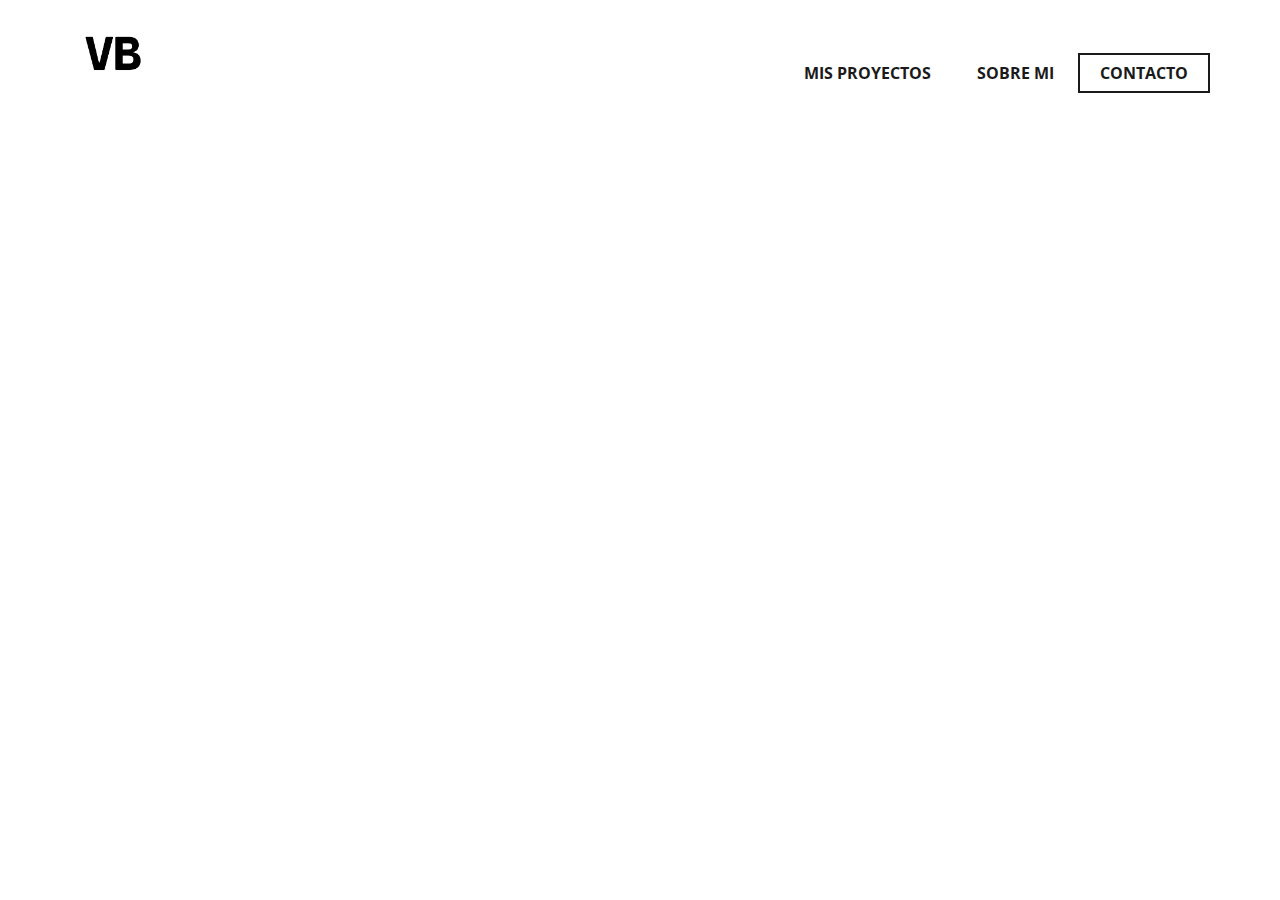
<file: Contacto.html>
<!DOCTYPE html>
<html style="font-size: 16px;" lang="es"><head>
    <meta name="viewport" content="width=device-width, initial-scale=1.0">
    <meta charset="utf-8">
    <meta name="keywords" content="">
    <meta name="description" content="">
    <title>Contacto</title>
    <link rel="stylesheet" href="nicepage.css" media="screen">
<link rel="stylesheet" href="Contacto.css" media="screen">
    <script class="u-script" type="text/javascript" src="jquery.js" defer=""></script>
    <script class="u-script" type="text/javascript" src="nicepage.js" defer=""></script>
    <link id="u-theme-google-font" rel="stylesheet" href="https://fonts.googleapis.com/css?family=Montserrat:100,100i,200,200i,300,300i,400,400i,500,500i,600,600i,700,700i,800,800i,900,900i|Open+Sans:300,300i,400,400i,500,500i,600,600i,700,700i,800,800i">
    
    
    <script type="application/ld+json">{
		"@context": "http://schema.org",
		"@type": "Organization",
		"name": "Site1",
		"logo": "images/logo.png"
}</script>
    <meta name="theme-color" content="#2544b8">
    <meta property="og:title" content="Contacto">
    <meta property="og:description" content="">
    <meta property="og:type" content="website">
  </head>
  <body class="u-body u-xl-mode" data-lang="es"><header class="u-clearfix u-header u-header" id="sec-6607"><div class="u-clearfix u-sheet u-sheet-1">
        <a href="Inicio.html#carousel_7b82" class="u-image u-logo u-image-1" data-image-width="591" data-image-height="591" title="Inicio">
          <img src="images/logo.png" class="u-logo-image u-logo-image-1">
        </a>
        <nav class="u-menu u-menu-one-level u-offcanvas u-menu-1" data-responsive-from="MD">
          <div class="menu-collapse" style="font-size: 1rem; letter-spacing: 0px; font-weight: 700; text-transform: uppercase;">
            <a class="u-button-style u-custom-active-border-color u-custom-border u-custom-border-color u-custom-borders u-custom-hover-border-color u-custom-left-right-menu-spacing u-custom-padding-bottom u-custom-text-active-color u-custom-text-color u-custom-text-hover-color u-custom-top-bottom-menu-spacing u-nav-link u-text-active-palette-1-base u-text-hover-palette-2-base" href="#" data-lang-en="{&quot;content&quot;:&quot;<svg class=\&quot;u-svg-link\&quot; viewBox=\&quot;0 0 24 24\&quot;><use xmlns:xlink=\&quot;http://www.w3.org/1999/xlink\&quot; xlink:href=\&quot;#menu-hamburger\&quot;></use></svg><svg class=\&quot;u-svg-content\&quot; version=\&quot;1.1\&quot; id=\&quot;menu-hamburger\&quot; viewBox=\&quot;0 0 16 16\&quot; x=\&quot;0px\&quot; y=\&quot;0px\&quot; xmlns:xlink=\&quot;http://www.w3.org/1999/xlink\&quot; xmlns=\&quot;http://www.w3.org/2000/svg\&quot;>    <g>        <rect y=\&quot;1\&quot; width=\&quot;16\&quot; height=\&quot;2\&quot;></rect>        <rect y=\&quot;7\&quot; width=\&quot;16\&quot; height=\&quot;2\&quot;></rect>        <rect y=\&quot;13\&quot; width=\&quot;16\&quot; height=\&quot;2\&quot;></rect>    </g></svg>&quot;,&quot;href&quot;:&quot;#&quot;}">
              <svg class="u-svg-link" viewBox="0 0 24 24"><use xmlns:xlink="http://www.w3.org/1999/xlink" xlink:href="#menu-hamburger"></use></svg>
              <svg class="u-svg-content" version="1.1" id="menu-hamburger" viewBox="0 0 16 16" x="0px" y="0px" xmlns:xlink="http://www.w3.org/1999/xlink" xmlns="http://www.w3.org/2000/svg"><g><rect y="1" width="16" height="2"></rect><rect y="7" width="16" height="2"></rect><rect y="13" width="16" height="2"></rect>
</g></svg>
            </a>
          </div>
          <div class="u-custom-menu u-nav-container">
            <ul class="u-nav u-spacing-2 u-unstyled u-nav-1"><li class="u-nav-item"><a class="u-border-2 u-border-active-grey-90 u-border-hover-grey-50 u-button-style u-nav-link u-text-active-grey-90 u-text-grey-90 u-text-hover-grey-90" href="Inicio.html#carousel_7de8" target="_blank" data-lang-en="{&quot;content&quot;:&quot;Casa&quot;,&quot;href&quot;:&quot;Casa.html&quot;}" style="padding: 10px 20px;">Mis Proyectos</a>
</li><li class="u-nav-item"><a class="u-border-2 u-border-active-grey-90 u-border-hover-grey-50 u-button-style u-nav-link u-text-active-grey-90 u-text-grey-90 u-text-hover-grey-90" href="Inicio.html#carousel_33ec" data-lang-en="{&quot;content&quot;:&quot;Acerca de&quot;,&quot;href&quot;:&quot;Acerca-de.html&quot;}" style="padding: 10px 20px;">Sobre Mi</a>
</li><li class="u-nav-item"><a class="u-border-2 u-border-active-grey-90 u-border-hover-grey-50 u-button-style u-nav-link u-text-active-grey-90 u-text-grey-90 u-text-hover-grey-90" href="Inicio.html#carousel_7ef8" data-lang-en="{&quot;content&quot;:&quot;Contacto&quot;,&quot;href&quot;:&quot;Contacto.html&quot;}" style="padding: 10px 20px;">Contacto</a>
</li></ul>
          </div>
          <div class="u-custom-menu u-nav-container-collapse">
            <div class="u-black u-container-style u-inner-container-layout u-opacity u-opacity-95 u-sidenav">
              <div class="u-inner-container-layout u-sidenav-overflow">
                <div class="u-menu-close"></div>
                <ul class="u-align-center u-nav u-popupmenu-items u-unstyled u-nav-2"><li class="u-nav-item"><a class="u-button-style u-nav-link" href="Inicio.html#carousel_7de8" target="_blank" data-lang-en="{&quot;content&quot;:&quot;Casa&quot;,&quot;href&quot;:&quot;Casa.html&quot;}">Mis Proyectos</a>
</li><li class="u-nav-item"><a class="u-button-style u-nav-link" href="Inicio.html#carousel_33ec" data-lang-en="{&quot;content&quot;:&quot;Acerca de&quot;,&quot;href&quot;:&quot;Acerca-de.html&quot;}">Sobre Mi</a>
</li><li class="u-nav-item"><a class="u-button-style u-nav-link" href="Inicio.html#carousel_7ef8" data-lang-en="{&quot;content&quot;:&quot;Contacto&quot;,&quot;href&quot;:&quot;Contacto.html&quot;}">Contacto</a>
</li></ul>
              </div>
            </div>
            <div class="u-black u-menu-overlay u-opacity u-opacity-70"></div>
          </div>
        </nav>
      </div></header>
    <section class="u-clearfix u-section-1" id="sec-0944">
      <div class="u-clearfix u-sheet u-sheet-1"></div>
    </section>
    
    
  
    </section>
  
</body></html>
</file>
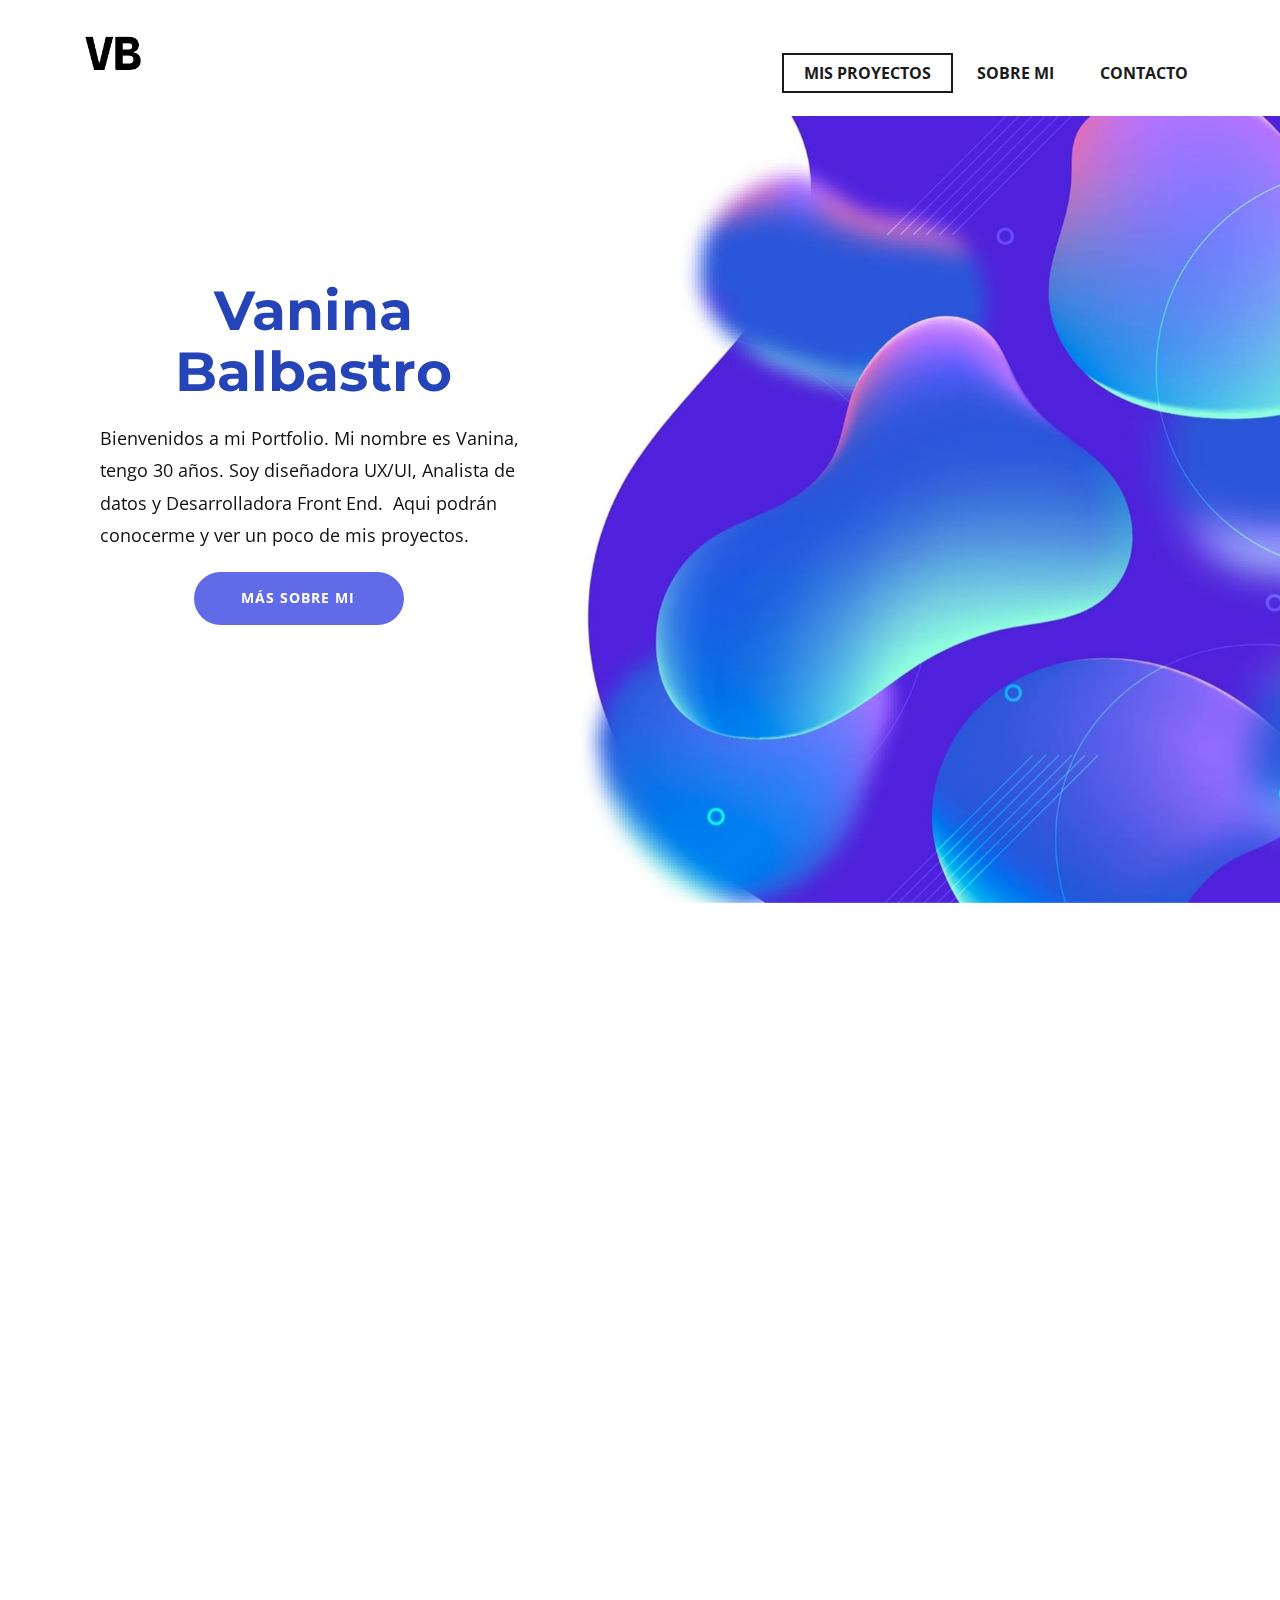
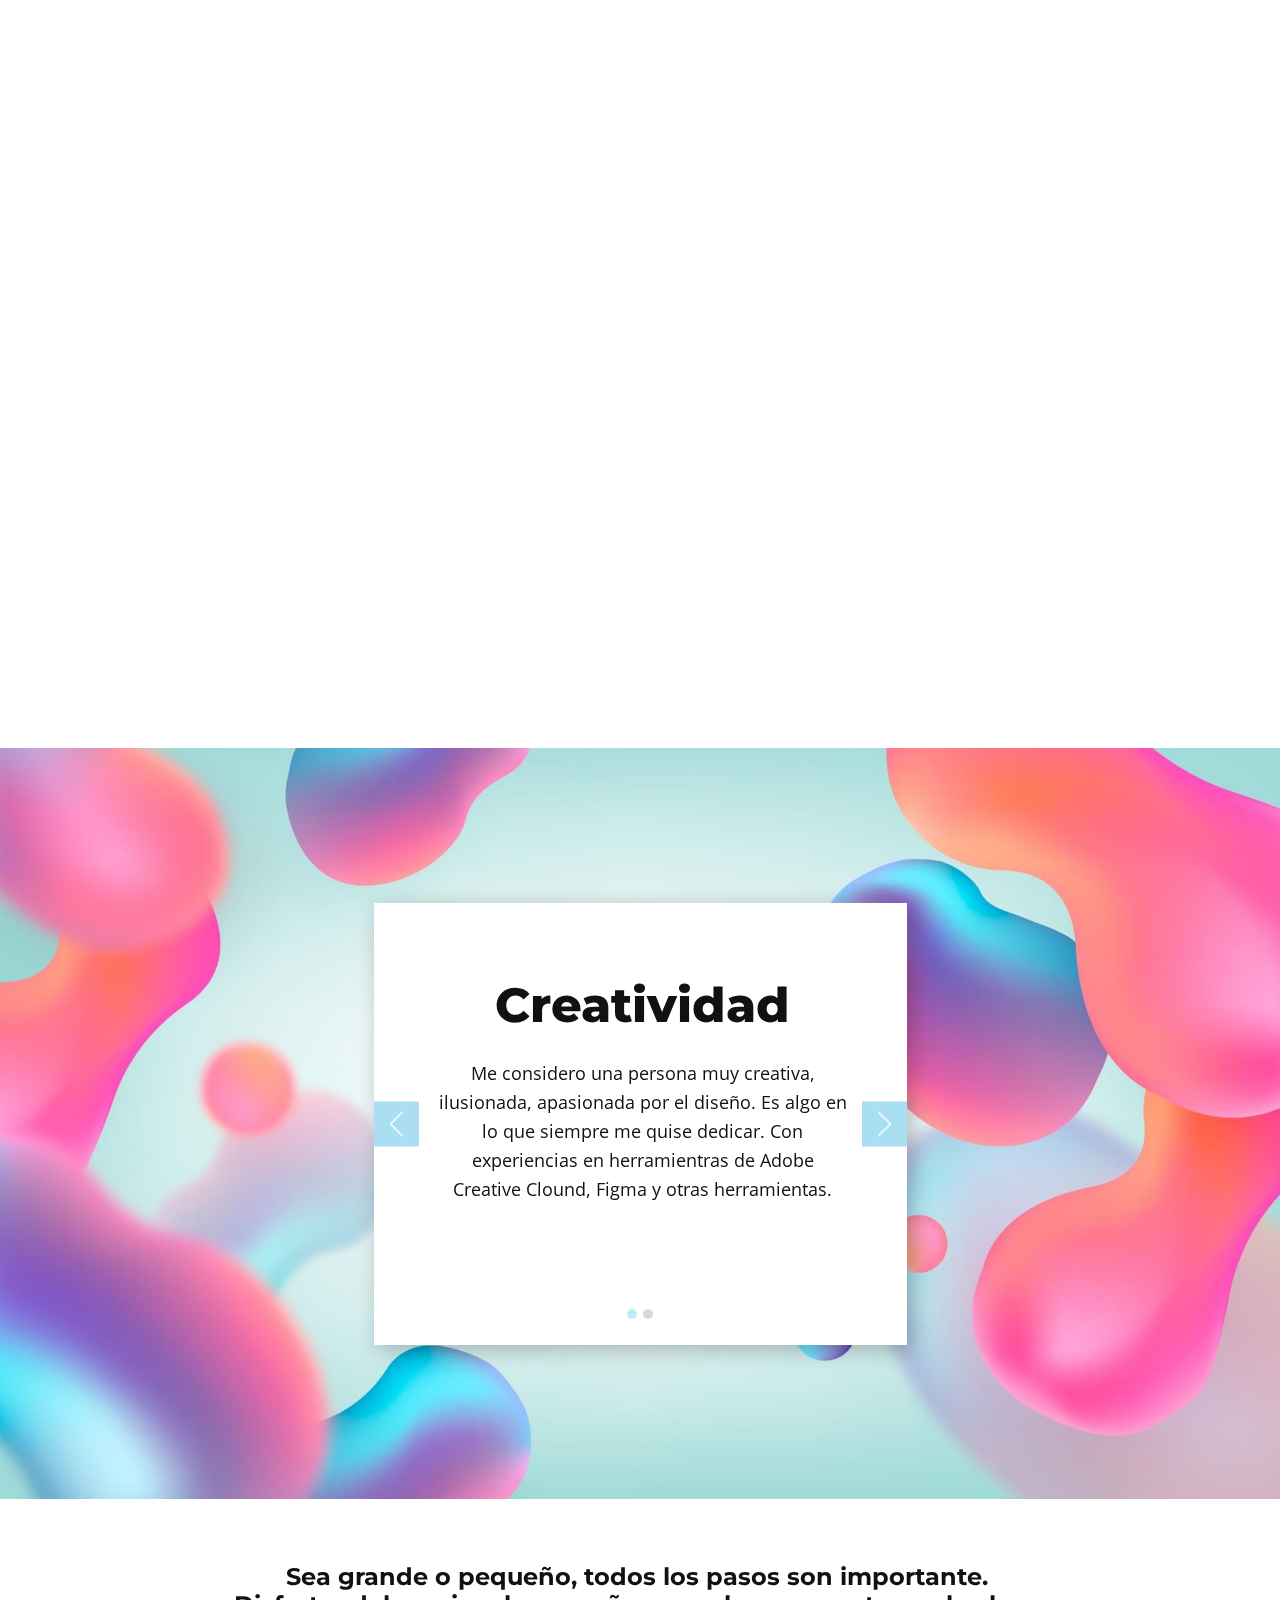
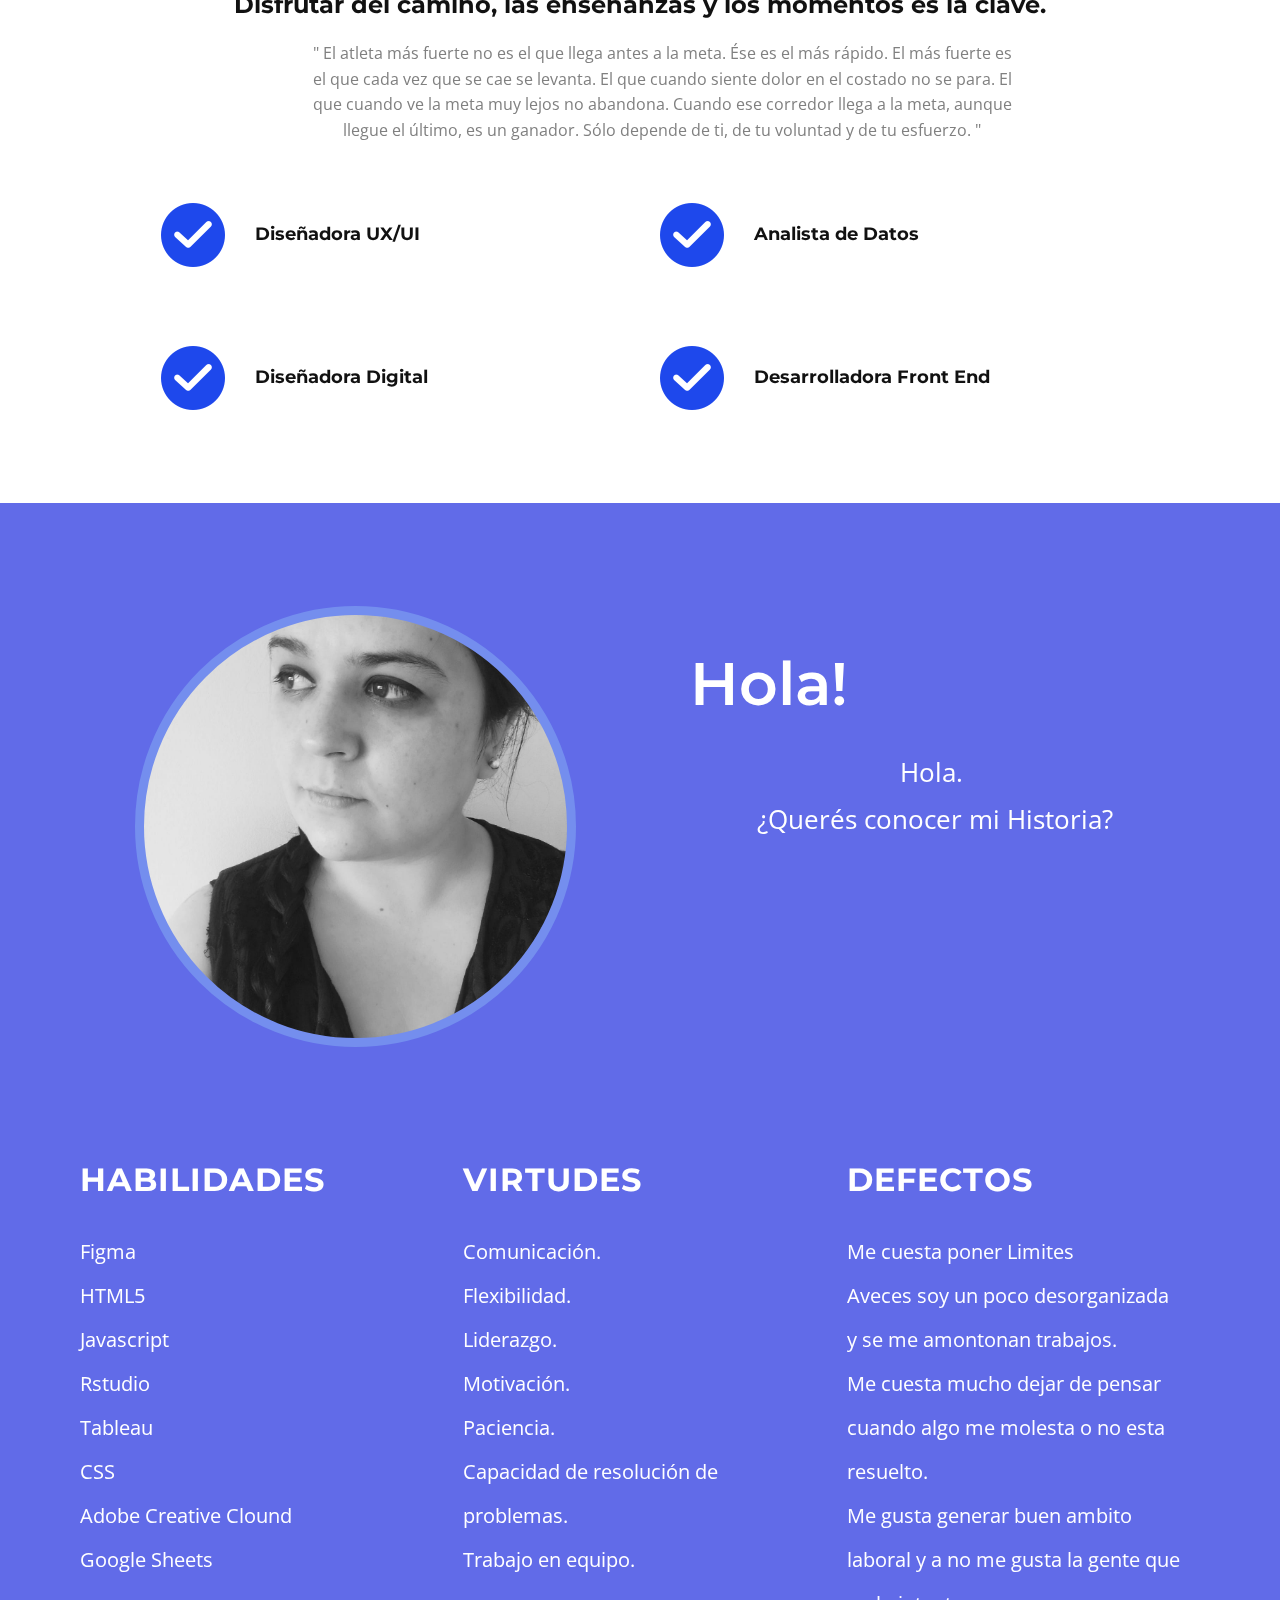
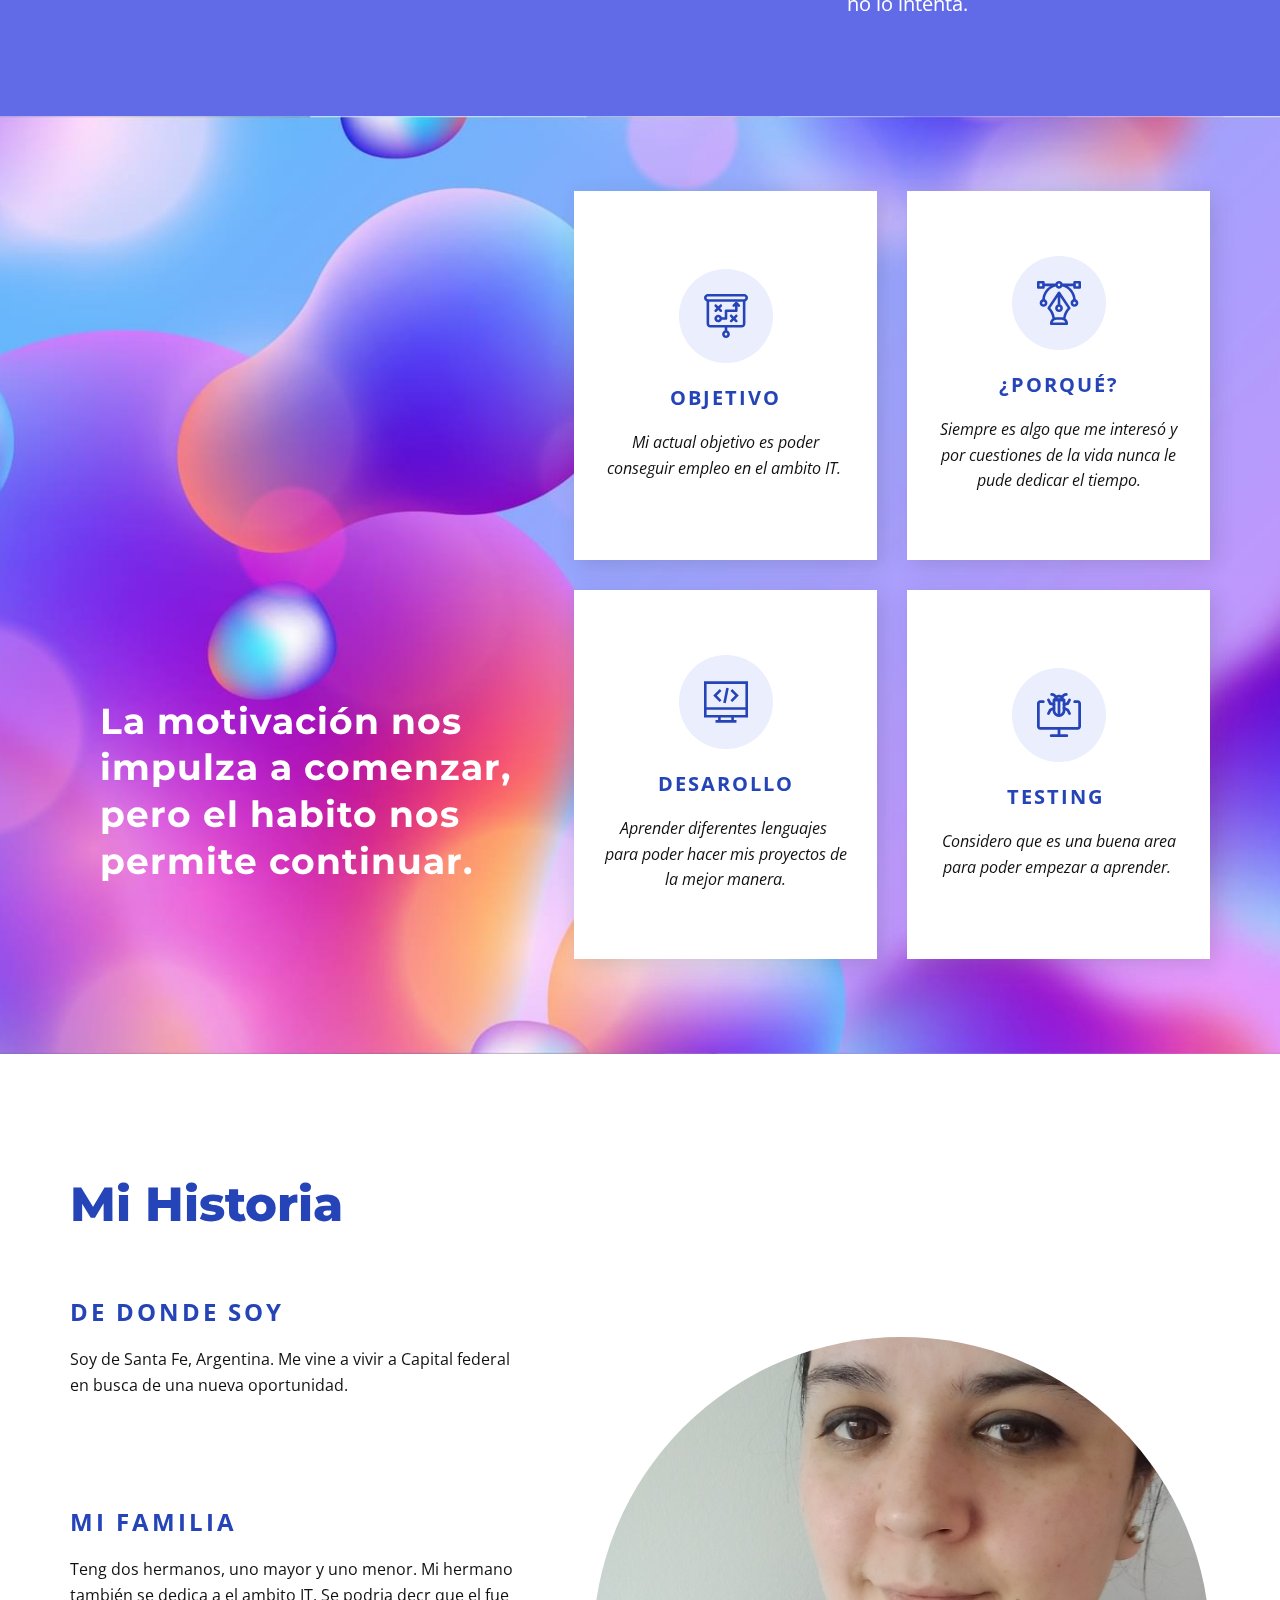
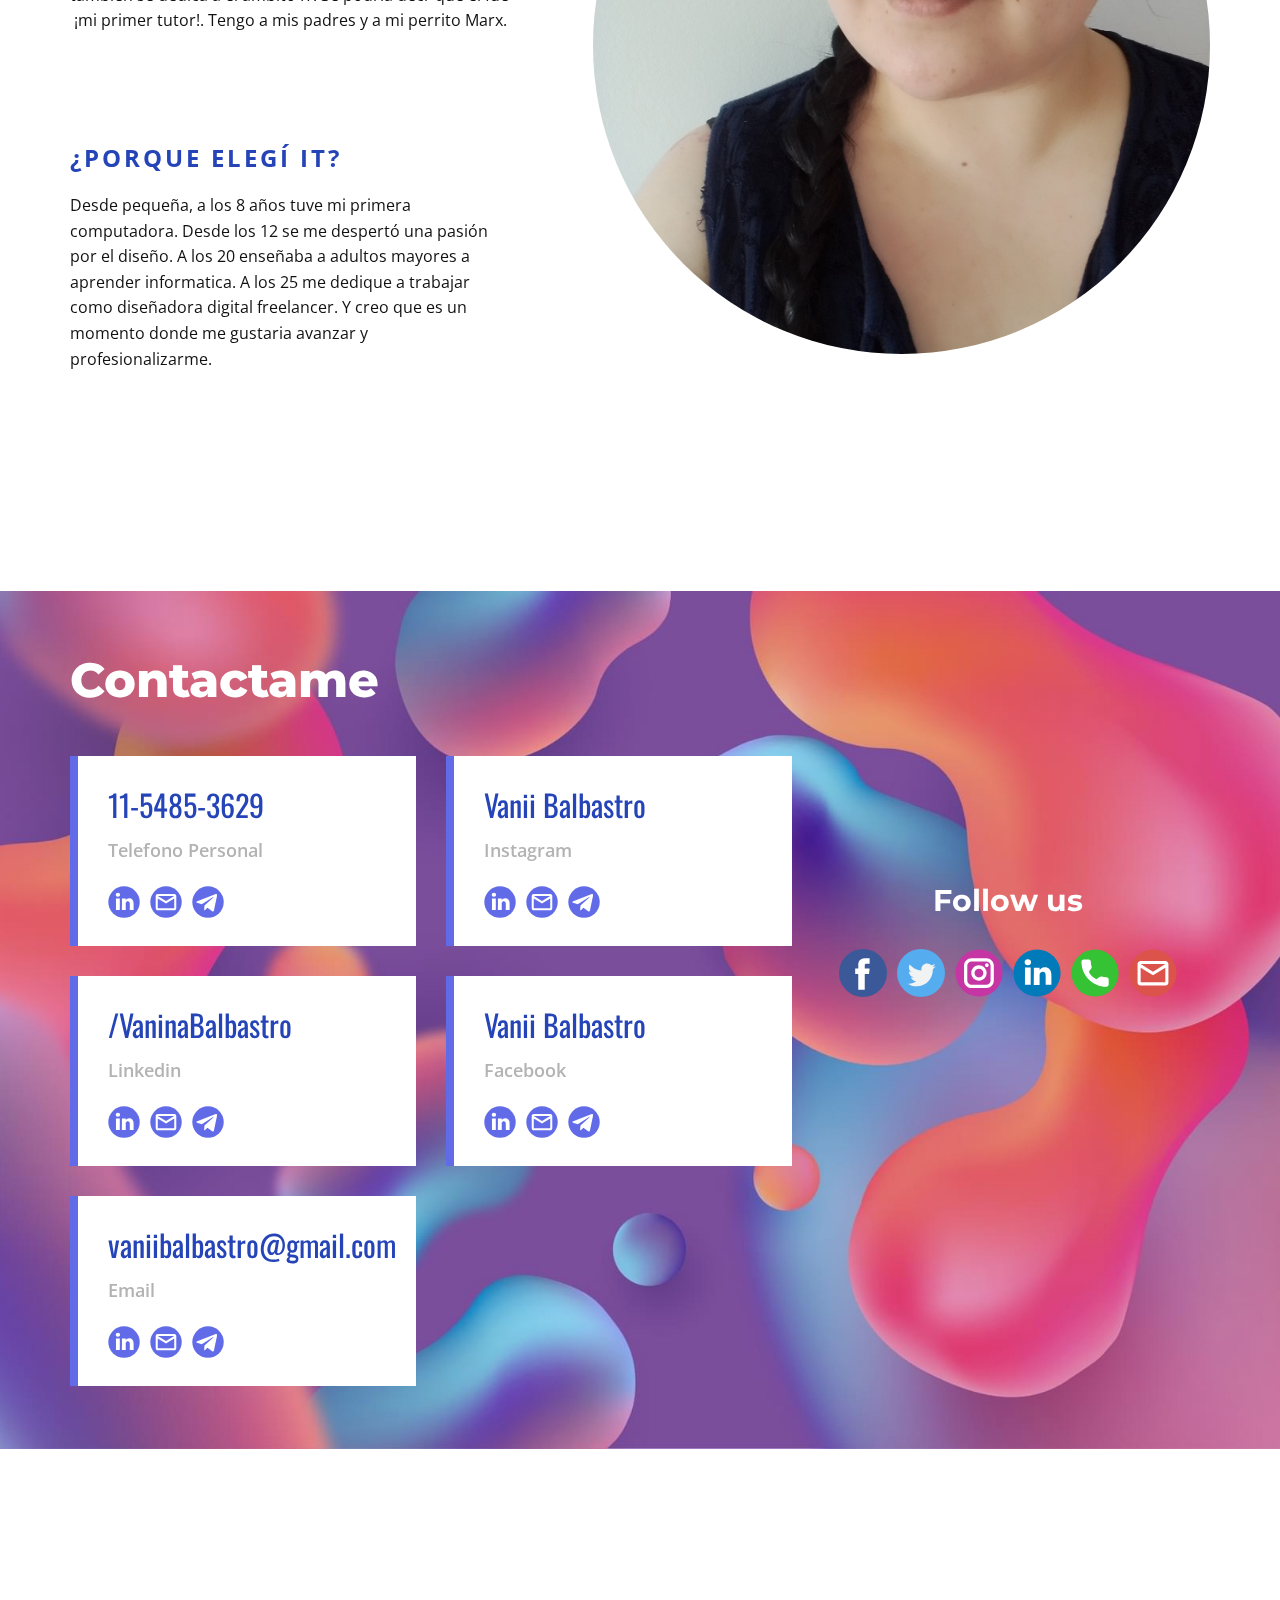
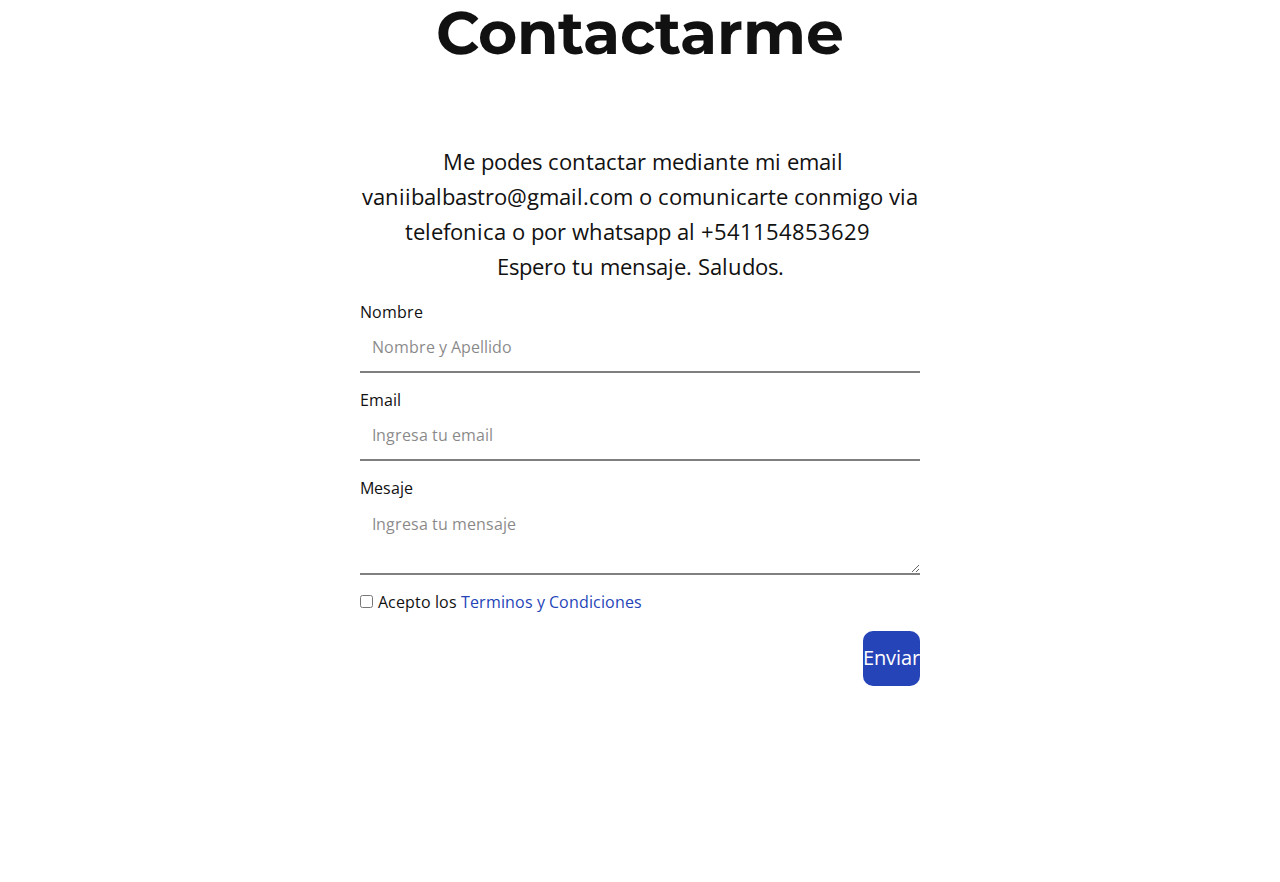
<file: Inicio.html>
<!DOCTYPE html>
<html style="font-size: 16px;" lang="es"><head>
    <meta name="viewport" content="width=device-width, initial-scale=1.0">
    <meta charset="utf-8">
    <meta name="keywords" content="Design Studio, Quality Services, Creativity, Art Vision, Hello!, We specialize in cut-We specialize in cut-through strategy and immersive environments., ​Growth, Marketing&amp;amp; Sales Insights, ​Contact us, Contact Us">
    <meta name="description" content="">
    <title>Inicio</title>
    <link rel="stylesheet" href="nicepage.css" media="screen">
<link rel="stylesheet" href="Inicio.css" media="screen">
    <script class="u-script" type="text/javascript" src="jquery.js" defer=""></script>
    <script class="u-script" type="text/javascript" src="nicepage.js" defer=""></script>
    <meta name="referrer" content="origin">
    <link id="u-theme-google-font" rel="stylesheet" href="https://fonts.googleapis.com/css?family=Montserrat:100,100i,200,200i,300,300i,400,400i,500,500i,600,600i,700,700i,800,800i,900,900i|Open+Sans:300,300i,400,400i,500,500i,600,600i,700,700i,800,800i">
    <link id="u-page-google-font" rel="stylesheet" href="https://fonts.googleapis.com/css?family=Montserrat:100,100i,200,200i,300,300i,400,400i,500,500i,600,600i,700,700i,800,800i,900,900i|Montserrat:100,100i,200,200i,300,300i,400,400i,500,500i,600,600i,700,700i,800,800i,900,900i|Oswald:200,300,400,500,600,700">
    
    
    
    
    
    
    
    
    
    
    
    <script type="application/ld+json">{
		"@context": "http://schema.org",
		"@type": "Organization",
		"name": "Site1",
		"logo": "images/logo.png"
}</script>
    <meta name="theme-color" content="#2544b8">
    <meta property="og:title" content="Inicio">
    <meta property="og:description" content="">
    <meta property="og:type" content="website">
  </head>
  <body class="u-body u-xl-mode" data-lang="es"><header class="u-clearfix u-header u-header" id="sec-6607"><div class="u-clearfix u-sheet u-sheet-1">
        <a href="Inicio.html#carousel_7b82" class="u-image u-logo u-image-1" data-image-width="591" data-image-height="591" title="Inicio">
          <img src="images/logo.png" class="u-logo-image u-logo-image-1">
        </a>
        <nav class="u-menu u-menu-one-level u-offcanvas u-menu-1" data-responsive-from="MD">
          <div class="menu-collapse" style="font-size: 1rem; letter-spacing: 0px; font-weight: 700; text-transform: uppercase;">
            <a class="u-button-style u-custom-active-border-color u-custom-border u-custom-border-color u-custom-borders u-custom-hover-border-color u-custom-left-right-menu-spacing u-custom-padding-bottom u-custom-text-active-color u-custom-text-color u-custom-text-hover-color u-custom-top-bottom-menu-spacing u-nav-link u-text-active-palette-1-base u-text-hover-palette-2-base" href="#" data-lang-en="{&quot;content&quot;:&quot;<svg class=\&quot;u-svg-link\&quot; viewBox=\&quot;0 0 24 24\&quot;><use xmlns:xlink=\&quot;http://www.w3.org/1999/xlink\&quot; xlink:href=\&quot;#menu-hamburger\&quot;></use></svg><svg class=\&quot;u-svg-content\&quot; version=\&quot;1.1\&quot; id=\&quot;menu-hamburger\&quot; viewBox=\&quot;0 0 16 16\&quot; x=\&quot;0px\&quot; y=\&quot;0px\&quot; xmlns:xlink=\&quot;http://www.w3.org/1999/xlink\&quot; xmlns=\&quot;http://www.w3.org/2000/svg\&quot;>    <g>        <rect y=\&quot;1\&quot; width=\&quot;16\&quot; height=\&quot;2\&quot;></rect>        <rect y=\&quot;7\&quot; width=\&quot;16\&quot; height=\&quot;2\&quot;></rect>        <rect y=\&quot;13\&quot; width=\&quot;16\&quot; height=\&quot;2\&quot;></rect>    </g></svg>&quot;,&quot;href&quot;:&quot;#&quot;}">
              <svg class="u-svg-link" viewBox="0 0 24 24"><use xmlns:xlink="http://www.w3.org/1999/xlink" xlink:href="#menu-hamburger"></use></svg>
              <svg class="u-svg-content" version="1.1" id="menu-hamburger" viewBox="0 0 16 16" x="0px" y="0px" xmlns:xlink="http://www.w3.org/1999/xlink" xmlns="http://www.w3.org/2000/svg"><g><rect y="1" width="16" height="2"></rect><rect y="7" width="16" height="2"></rect><rect y="13" width="16" height="2"></rect>
</g></svg>
            </a>
          </div>
          <div class="u-custom-menu u-nav-container">
            <ul class="u-nav u-spacing-2 u-unstyled u-nav-1"><li class="u-nav-item"><a class="u-border-2 u-border-active-grey-90 u-border-hover-grey-50 u-button-style u-nav-link u-text-active-grey-90 u-text-grey-90 u-text-hover-grey-90" href="Inicio.html#carousel_7de8" target="_blank" data-lang-en="{&quot;content&quot;:&quot;Casa&quot;,&quot;href&quot;:&quot;Casa.html&quot;}" style="padding: 10px 20px;">Mis Proyectos</a>
</li><li class="u-nav-item"><a class="u-border-2 u-border-active-grey-90 u-border-hover-grey-50 u-button-style u-nav-link u-text-active-grey-90 u-text-grey-90 u-text-hover-grey-90" href="Inicio.html#carousel_33ec" data-lang-en="{&quot;content&quot;:&quot;Acerca de&quot;,&quot;href&quot;:&quot;Acerca-de.html&quot;}" style="padding: 10px 20px;">Sobre Mi</a>
</li><li class="u-nav-item"><a class="u-border-2 u-border-active-grey-90 u-border-hover-grey-50 u-button-style u-nav-link u-text-active-grey-90 u-text-grey-90 u-text-hover-grey-90" href="Inicio.html#carousel_7ef8" data-lang-en="{&quot;content&quot;:&quot;Contacto&quot;,&quot;href&quot;:&quot;Contacto.html&quot;}" style="padding: 10px 20px;">Contacto</a>
</li></ul>
          </div>
          <div class="u-custom-menu u-nav-container-collapse">
            <div class="u-black u-container-style u-inner-container-layout u-opacity u-opacity-95 u-sidenav">
              <div class="u-inner-container-layout u-sidenav-overflow">
                <div class="u-menu-close"></div>
                <ul class="u-align-center u-nav u-popupmenu-items u-unstyled u-nav-2"><li class="u-nav-item"><a class="u-button-style u-nav-link" href="Inicio.html#carousel_7de8" target="_blank" data-lang-en="{&quot;content&quot;:&quot;Casa&quot;,&quot;href&quot;:&quot;Casa.html&quot;}">Mis Proyectos</a>
</li><li class="u-nav-item"><a class="u-button-style u-nav-link" href="Inicio.html#carousel_33ec" data-lang-en="{&quot;content&quot;:&quot;Acerca de&quot;,&quot;href&quot;:&quot;Acerca-de.html&quot;}">Sobre Mi</a>
</li><li class="u-nav-item"><a class="u-button-style u-nav-link" href="Inicio.html#carousel_7ef8" data-lang-en="{&quot;content&quot;:&quot;Contacto&quot;,&quot;href&quot;:&quot;Contacto.html&quot;}">Contacto</a>
</li></ul>
              </div>
            </div>
            <div class="u-black u-menu-overlay u-opacity u-opacity-70"></div>
          </div>
        </nav>
      </div></header>
    <section class="u-clearfix u-valign-top-lg u-valign-top-md u-valign-top-sm u-valign-top-xl u-section-1" id="carousel_7b82">
      <img class="u-image u-image-1" src="images/weee.jpg" data-image-width="1152" data-image-height="1080" data-animation-name="customAnimationIn" data-animation-duration="1500" data-animation-delay="0">
      <div class="u-container-align-center-xs u-container-style u-group u-opacity u-opacity-60 u-radius-50 u-shape-round u-white u-group-1" data-animation-name="customAnimationIn" data-animation-duration="1500" data-animation-delay="500">
        <div class="u-container-layout u-container-layout-1">
          <h1 class="u-align-center u-text u-text-1" data-animation-name="customAnimationIn" data-animation-duration="1500" data-animation-delay="750" data-lang-en="Design Studio">Vanina Balbastro</h1>
          <p class="u-align-center-xs u-align-left-lg u-align-left-md u-align-left-sm u-align-left-xl u-text u-text-2" data-animation-name="customAnimationIn" data-animation-duration="1500" data-animation-delay="750" data-lang-en="Quickly incentivize impactful action items before tactical collaboration and idea-sharing. Monotonically engage market-driven intellectual capital.">Bienvenidos a mi Portfolio. Mi nombre es Vanina, tengo 30 años. Soy diseñadora UX/UI, Analista de datos y Desarrolladora Front End.&nbsp; Aqui podrán conocerme y ver un poco de mis proyectos.&nbsp;</p>
          <a href="Inicio.html#carousel_33ec" class="u-active-palette-5-base u-align-center-xs u-align-left-lg u-align-left-md u-align-left-sm u-align-left-xl u-border-none u-btn u-btn-round u-button-style u-hover-palette-5-base u-palette-2-base u-radius-50 u-btn-1" data-animation-name="customAnimationIn" data-animation-duration="1750" data-animation-delay="500" data-lang-en="{&quot;content&quot;:&quot;learn more&quot;,&quot;href&quot;:&quot;https://nicepage.com/c/video-website-mockup&quot;}">Más sobre mi</a>
        </div>
      </div>
    </section>
    <section class="u-align-center u-clearfix u-valign-middle u-section-2" id="carousel_c738">
      <div class="u-expanded-width u-list u-list-1">
        <div class="u-repeater u-repeater-1">
          <div class="u-align-left u-container-style u-custom-item u-list-item u-palette-5-base u-repeater-item u-shape-rectangle u-list-item-1" data-animation-name="customAnimationIn" data-animation-duration="1250">
            <div class="u-container-layout u-similar-container u-container-layout-1">
              <h3 class="u-custom-font u-custom-item u-font-montserrat u-text u-text-body-alt-color u-text-default u-text-1" data-animation-name="customAnimationIn" data-animation-duration="1500" data-animation-delay="500" data-lang-en="Design">Diseño UX/UI</h3>
              <p class="u-custom-item u-text u-text-2" data-animation-name="customAnimationIn" data-animation-duration="1750" data-animation-direction="Left" data-animation-delay="500" data-lang-en="Duis aute irure dolor in reprehenderit in voluptate velit esse cillum dolore eu fugiat nulla pariatur. Excepteur sint occaecat cupidatat non proident, sunt in culpa qui officia deserunt mollit anim id est laborum.<br>Ut enim ad minim veniam, quis nostrud exercitation ullamco laboris nisi ut aliquip ex ea commodo consequat.<br>">Y por supuesto no podia faltar el diseño, mi gran pasión desde pequeña. Aprendiendo a trabajar en equipo, un equipo excelentes, con tres compañeras que siempre voy a llevar en el corazón, un grupo de trabajo increible.<br>
                <br>Cursado a traves de la modalidad Codo a Codo, una experiencia inigualable y en la cual algún dia pueda demostrar el mismo compromiso, y encontrarme con gente tan hermosa como me paso en este curso. Increible experiencia.<br>A continuación pueden ver mi certificado expedido por Escuela de aprendizaje Codo a Codo.&nbsp;
              </p><span class="u-custom-item u-file-icon u-icon u-text-white u-icon-1" data-animation-name="customAnimationIn" data-animation-duration="1500" data-animation-delay="500" data-href="Inicio.html#carousel_7b82"><img src="images/545682-1f4969b1.png" alt=""></span>
            </div>
          </div>
          <div class="u-align-left u-container-style u-custom-item u-list-item u-palette-2-base u-repeater-item u-shape-rectangle u-list-item-2" data-animation-name="customAnimationIn" data-animation-duration="1250" data-animation-delay="0">
            <div class="u-container-layout u-similar-container u-container-layout-2">
              <h3 class="u-custom-font u-custom-item u-font-montserrat u-text u-text-default u-text-3" data-animation-name="customAnimationIn" data-animation-duration="1500" data-animation-delay="500" data-lang-en="​Strategy">Desarrollo<br>Front End
              </h3>
              <p class="u-custom-item u-text u-text-palette-2-light-3 u-text-4" data-animation-name="customAnimationIn" data-animation-duration="1750" data-animation-delay="500" data-animation-direction="Left" data-lang-en="Duis aute irure dolor in reprehenderit in voluptate velit esse cillum dolore eu fugiat nulla pariatur. Excepteur sint occaecat cupidatat non proident, sunt in culpa qui officia deserunt mollit anim id est laborum.<br>Ut enim ad minim veniam, quis nostrud exercitation ullamco laboris nisi ut aliquip ex ea commodo consequat.<br>">Con el tiempo e interesandome más en el tema, buscando cual era la rama IT que más me llamaba la atención, llego una propuesta de estudio para estudiar Introducción al Front End por Hack Academy.&nbsp;<br>Fascinada y enamorada de esta rama del diseño y el desarrollo en programación, hoy en dia sigo capacitandome para poder especializarme mas en esta Area.<br>A continuación pueden ver mi certificado de Hack Academy.&nbsp;
              </p><span class="u-custom-item u-file-icon u-file-link u-icon u-text-white u-icon-2" data-animation-name="customAnimationIn" data-animation-duration="1500" data-animation-delay="500" data-href="files/1671592597645.pdf" data-target="_blank"><img src="images/545682-1f4969b1.png" alt=""></span>
            </div>
          </div>
          <div class="u-align-left u-container-style u-custom-item u-list-item u-palette-1-base u-repeater-item u-shape-rectangle u-list-item-3" data-animation-name="customAnimationIn" data-animation-duration="1250">
            <div class="u-container-layout u-similar-container u-container-layout-3">
              <h3 class="u-custom-font u-custom-item u-font-montserrat u-text u-text-body-alt-color u-text-default u-text-5" data-animation-name="customAnimationIn" data-animation-duration="1500" data-animation-delay="500" data-lang-en="​Research"> Data Analytics</h3>
              <p class="u-custom-item u-text u-text-6" data-animation-name="customAnimationIn" data-animation-duration="1750" data-animation-delay="500" data-animation-direction="Left" data-lang-en="Duis aute irure dolor in reprehenderit in voluptate velit esse cillum dolore eu fugiat nulla pariatur. Excepteur sint occaecat cupidatat non proident, sunt in culpa qui officia deserunt mollit anim id est laborum.<br>Ut enim ad minim veniam, quis nostrud exercitation ullamco laboris nisi ut aliquip ex ea commodo consequat.<br>">A principios de Agosto del 2022, me llego una propuesta de google y Comunidad IT para ser becada para poder estudiar analisis de datos.&nbsp;<br>Gracias a ello, 3 meses despúes de finalizar el curso, me recibi como analista de datos. Entre las Herramientas que aprendi, fueron SQL, Rstudio, Tableau y Google Sheets.&nbsp;<br>A continuación pueden ver&nbsp; mi certificado
              </p><span class="u-custom-item u-file-icon u-file-link u-icon u-text-white u-icon-3" data-animation-name="customAnimationIn" data-animation-duration="1500" data-animation-delay="500" data-href="files/CourseraYBJUJ26AS5JL.pdf"><img src="images/545682-1f4969b1.png" alt=""></span>
            </div>
          </div>
        </div>
      </div>
    </section>
    <section class="u-align-center u-clearfix u-white u-section-3" id="carousel_8edf">
      <h4 class="u-text u-text-default u-text-palette-1-base u-text-1" data-animation-name="customAnimationIn" data-animation-duration="1500" data-animation-delay="0" data-lang-en="Features">ALGUNAS</h4>
      <h2 class="u-text u-text-default u-text-palette-1-base u-text-2" data-animation-name="customAnimationIn" data-animation-duration="1750" data-animation-delay="250" data-lang-en="Quality Services">Cualidades</h2>
      <div class="u-list u-list-1">
        <div class="u-repeater u-repeater-1">
          <div class="u-align-center u-container-style u-list-item u-repeater-item u-shape-rectangle u-white u-list-item-1" data-animation-name="customAnimationIn" data-animation-duration="1750" data-animation-delay="500">
            <div class="u-container-layout u-similar-container u-container-layout-1">
              <img src="images/1.jpg" alt="" class="u-expanded-width u-image u-image-contain u-image-default u-image-1" data-image-width="786" data-image-height="784" data-animation-name="customAnimationIn" data-animation-duration="1750" data-animation-delay="500">
              <h4 class="u-text u-text-palette-1-base u-text-3" data-lang-en="Social Media">Compromiso</h4>
              <p class="u-text u-text-palette-1-dark-2 u-text-4" data-lang-en="Pretium lectus quam id leo in vitae turpis. Mattis pellentesque id nibh tortor id.">Me gusta comprometerme con mi equipo, en mi trabajo y aprender de los demás</p>
            </div>
          </div>
          <div class="u-align-center u-container-style u-list-item u-repeater-item u-shape-rectangle u-video-cover u-white u-list-item-2" data-animation-name="customAnimationIn" data-animation-duration="1750" data-animation-delay="500">
            <div class="u-container-layout u-similar-container u-container-layout-2">
              <img src="images/2.jpg" alt="" class="u-expanded-width u-image u-image-default u-image-2" data-image-width="786" data-image-height="784" data-animation-name="customAnimationIn" data-animation-duration="1750" data-animation-delay="500">
              <h4 class="u-text u-text-palette-1-base u-text-5" data-lang-en="Digital Marketing">DISEÑO Digital</h4>
              <p class="u-text u-text-palette-1-dark-2 u-text-6" data-lang-en=" Nunc consequat interdum varius sit amet mattis vulputate enim nulla. Risus feugiat.">Puedo pasar horas diseñando, es algo que me encanta.&nbsp;</p>
            </div>
          </div>
          <div class="u-align-center u-container-style u-list-item u-repeater-item u-shape-rectangle u-video-cover u-white u-list-item-3" data-animation-name="customAnimationIn" data-animation-duration="1750" data-animation-delay="500">
            <div class="u-container-layout u-similar-container u-container-layout-3">
              <img src="images/3.jpg" alt="" class="u-expanded-width u-image u-image-contain u-image-default u-image-3" data-image-width="786" data-image-height="784" data-animation-name="customAnimationIn" data-animation-duration="1750" data-animation-delay="500">
              <h4 class="u-text u-text-palette-1-base u-text-7" data-lang-en="SEO Optimization">capacitarme</h4>
              <p class="u-text u-text-palette-1-dark-2 u-text-8" data-lang-en="Nisl purus in mollis nunc sed id semper. Rhoncus aenean vel elit scelerisque mauris.">Siempre trato de capacitarme para poder desarrollar mi trabajo lo mejor posible.</p>
            </div>
          </div>
        </div>
      </div>
    </section>
    <section class="u-align-center-sm u-align-center-xs u-clearfix u-image u-section-4" id="carousel_1e06" data-image-width="1891" data-image-height="1080">
      <div class="u-clearfix u-sheet u-valign-middle u-sheet-1">
        <div id="carousel-ee08" data-interval="5000" data-u-ride="carousel" class="u-carousel u-slider u-slider-1">
          <ol class="u-absolute-hcenter u-carousel-indicators u-hidden-sm u-hidden-xs u-carousel-indicators-1">
            <li data-u-target="#carousel-ee08" class="u-active u-active-palette-4-light-2 u-grey-15 u-hover-grey-15 u-shape-circle" data-u-slide-to="0" style="height: 10px; width: 10px;"></li>
            <li data-u-target="#carousel-ee08" class="u-active-palette-4-light-2 u-grey-15 u-hover-grey-15 u-shape-circle" data-u-slide-to="1" style="height: 10px; width: 10px;"></li>
          </ol>
          <div class="u-carousel-inner" role="listbox">
            <div class="u-active u-align-center u-carousel-item u-container-style u-slide u-white u-carousel-item-1">
              <div class="u-container-layout u-container-layout-1">
                <h2 class="u-color-scheme-u10 u-color-style-multicolor-1 u-text u-text-1" data-lang-en="Creativity">Creatividad</h2>
                <p class="u-large-text u-text u-text-variant u-text-2" data-lang-en="  Duis aute irure dolor in reprehenderit in voluptate velit esse cillum dolore eu fugiat nulla pariatur. Excepteur sint occaecat cupidatat">Me considero una persona muy creativa, ilusionada, apasionada por el diseño. Es algo en lo que siempre me quise dedicar. Con experiencias en herramientras de Adobe Creative Clound, Figma y otras herramientas.</p>
              </div>
              <style data-mode="XL" data-visited="true">.u-block-37d1-51 {
  background-image: none;
  --animation-custom_in-translate_x: -300px;
  --animation-custom_in-translate_y: 0px;
  --animation-custom_in-opacity: 0;
  --animation-custom_in-rotate: 0deg;
  --animation-custom_in-scale: 1;
  padding-top: 10px;
  padding-right: 38px;
  padding-bottom: 10px;
  padding-left: 37px;
}</style>
              <style data-mode="LG">@media (max-width: 1199px) {
  .u-block-37d1-51 {
    padding-top: 10px;
    padding-right: 38px;
    padding-bottom: 10px;
    padding-left: 37px;
    background-image: none;
    --animation-custom_in-translate_x: -300px;
    --animation-custom_in-translate_y: 0px;
    --animation-custom_in-opacity: 0;
    --animation-custom_in-rotate: 0deg;
    --animation-custom_in-scale: 1;
  }
}</style>
              <style data-mode="MD">@media (max-width: 991px) {
  .u-block-37d1-51 {
    padding-top: 10px;
    padding-right: 38px;
    padding-bottom: 10px;
    padding-left: 37px;
    background-image: none;
    --animation-custom_in-translate_x: -300px;
    --animation-custom_in-translate_y: 0px;
    --animation-custom_in-opacity: 0;
    --animation-custom_in-rotate: 0deg;
    --animation-custom_in-scale: 1;
  }
}</style>
              <style data-mode="SM">@media (max-width: 767px) {
  .u-block-37d1-51 {
    padding-top: 10px;
    padding-right: 38px;
    padding-bottom: 10px;
    padding-left: 37px;
    background-image: none;
    --animation-custom_in-translate_x: -300px;
    --animation-custom_in-translate_y: 0px;
    --animation-custom_in-opacity: 0;
    --animation-custom_in-rotate: 0deg;
    --animation-custom_in-scale: 1;
  }
}</style>
              <style data-mode="XS">@media (max-width: 575px) {
  .u-block-37d1-51 {
    background-image: none;
    padding-top: 10px;
    padding-right: 38px;
    padding-bottom: 10px;
    padding-left: 37px;
    --animation-custom_in-translate_x: -300px;
    --animation-custom_in-translate_y: 0px;
    --animation-custom_in-opacity: 0;
    --animation-custom_in-rotate: 0deg;
    --animation-custom_in-scale: 1;
  }
}</style>
            </div>
            <div class="u-align-center u-carousel-item u-container-style u-slide u-white u-carousel-item-2">
              <div class="u-container-layout u-valign-middle u-container-layout-2">
                <h2 class="u-color-scheme-u10 u-color-style-multicolor-1 u-text u-text-palette-1-base u-text-3" data-lang-en="Art Vision">Diseño UX/UI</h2>
                <p class="u-large-text u-text u-text-variant u-text-4" data-lang-en="  Duis aute irure dolor in reprehenderit in voluptate velit esse cillum dolore eu fugiat nulla pariatur. Excepteur sint occaecat cupidatat">Una app en Marcha para poder adoptar Animales, y también familia. La idea principal es que tanto el animal como la familia se elijan mutualmente. Aqui podran ver el prototipo realizado con Figma.</p>
                <a href="https://www.figma.com/proto/n9GHZwaYyNXlOxGnhkm3RQ/UI-KIT?node-id=269%3A7243&amp;scaling=scale-down&amp;page-id=0%3A1&amp;starting-point-node-id=269%3A7243&amp;show-proto-sidebar=1" class="u-active-palette-5-base u-align-center-xs u-align-left-lg u-align-left-md u-align-left-sm u-align-left-xl u-btn u-btn-round u-button-style u-hover-palette-5-base u-palette-2-base u-radius-50 u-btn-1" data-animation-name="customAnimationIn" data-animation-duration="1750" data-animation-delay="500" data-lang-en="{&quot;content&quot;:&quot;learn more&quot;,&quot;href&quot;:&quot;https://nicepage.site&quot;}" target="_blank">Ir</a>
              </div>
              <style data-mode="XL" data-visited="true">.u-section-4 .u-btn-1 {
  background-image: none;
  --animation-custom_in-translate_x: -300px;
  --animation-custom_in-translate_y: 0px;
  --animation-custom_in-opacity: 0;
  --animation-custom_in-rotate: 0deg;
  --animation-custom_in-scale: 1;
  padding-top: 10px;
  padding-right: 38px;
  padding-bottom: 10px;
  padding-left: 37px;
}</style>
              <style data-mode="LG">@media (max-width: 1199px) {
  .u-section-4 .u-btn-1 {
    padding-top: 10px;
    padding-right: 38px;
    padding-bottom: 10px;
    padding-left: 37px;
    background-image: none;
    --animation-custom_in-translate_x: -300px;
    --animation-custom_in-translate_y: 0px;
    --animation-custom_in-opacity: 0;
    --animation-custom_in-rotate: 0deg;
    --animation-custom_in-scale: 1;
  }
}</style>
              <style data-mode="MD">@media (max-width: 991px) {
  .u-section-4 .u-btn-1 {
    padding-top: 10px;
    padding-right: 38px;
    padding-bottom: 10px;
    padding-left: 37px;
    background-image: none;
    --animation-custom_in-translate_x: -300px;
    --animation-custom_in-translate_y: 0px;
    --animation-custom_in-opacity: 0;
    --animation-custom_in-rotate: 0deg;
    --animation-custom_in-scale: 1;
  }
}</style>
              <style data-mode="SM">@media (max-width: 767px) {
  .u-section-4 .u-btn-1 {
    padding-top: 10px;
    padding-right: 38px;
    padding-bottom: 10px;
    padding-left: 37px;
    background-image: none;
    --animation-custom_in-translate_x: -300px;
    --animation-custom_in-translate_y: 0px;
    --animation-custom_in-opacity: 0;
    --animation-custom_in-rotate: 0deg;
    --animation-custom_in-scale: 1;
  }
}</style>
              <style data-mode="XS">@media (max-width: 575px) {
  .u-section-4 .u-btn-1 {
    background-image: none;
    padding-top: 10px;
    padding-right: 38px;
    padding-bottom: 10px;
    padding-left: 37px;
    --animation-custom_in-translate_x: -300px;
    --animation-custom_in-translate_y: 0px;
    --animation-custom_in-opacity: 0;
    --animation-custom_in-rotate: 0deg;
    --animation-custom_in-scale: 1;
  }
}</style>
            </div>
          </div>
          <a class="u-absolute-vcenter u-carousel-control u-carousel-control-prev u-hover-palette-5-light-1 u-palette-5-light-2 u-spacing-10 u-text-body-alt-color u-text-hover-white u-carousel-control-1" href="#carousel-ee08" role="button" data-u-slide="prev">
            <span aria-hidden="true">
              <svg viewBox="0 0 477.175 477.175"><path d="M145.188,238.575l215.5-215.5c5.3-5.3,5.3-13.8,0-19.1s-13.8-5.3-19.1,0l-225.1,225.1c-5.3,5.3-5.3,13.8,0,19.1l225.1,225
		c2.6,2.6,6.1,4,9.5,4s6.9-1.3,9.5-4c5.3-5.3,5.3-13.8,0-19.1L145.188,238.575z"></path></svg>
            </span>
            <span class="sr-only">
              <svg viewBox="0 0 477.175 477.175"><path d="M145.188,238.575l215.5-215.5c5.3-5.3,5.3-13.8,0-19.1s-13.8-5.3-19.1,0l-225.1,225.1c-5.3,5.3-5.3,13.8,0,19.1l225.1,225
		c2.6,2.6,6.1,4,9.5,4s6.9-1.3,9.5-4c5.3-5.3,5.3-13.8,0-19.1L145.188,238.575z"></path></svg>
            </span>
          </a>
          <a class="u-absolute-vcenter u-carousel-control u-carousel-control-next u-hover-palette-5-light-1 u-palette-5-light-2 u-spacing-10 u-text-body-alt-color u-text-hover-white u-carousel-control-2" href="#carousel-ee08" role="button" data-u-slide="next">
            <span aria-hidden="true">
              <svg viewBox="0 0 477.175 477.175"><path d="M360.731,229.075l-225.1-225.1c-5.3-5.3-13.8-5.3-19.1,0s-5.3,13.8,0,19.1l215.5,215.5l-215.5,215.5
		c-5.3,5.3-5.3,13.8,0,19.1c2.6,2.6,6.1,4,9.5,4c3.4,0,6.9-1.3,9.5-4l225.1-225.1C365.931,242.875,365.931,234.275,360.731,229.075z"></path></svg>
            </span>
            <span class="sr-only">
              <svg viewBox="0 0 477.175 477.175"><path d="M360.731,229.075l-225.1-225.1c-5.3-5.3-13.8-5.3-19.1,0s-5.3,13.8,0,19.1l215.5,215.5l-215.5,215.5
		c-5.3,5.3-5.3,13.8,0,19.1c2.6,2.6,6.1,4,9.5,4c3.4,0,6.9-1.3,9.5-4l225.1-225.1C365.931,242.875,365.931,234.275,360.731,229.075z"></path></svg>
            </span>
          </a>
        </div>
      </div>
    </section>
    <section class="u-clearfix u-white u-section-5" id="carousel_fdd2">
      <div class="u-clearfix u-sheet u-valign-middle u-sheet-1">
        <h5 class="u-align-center u-custom-font u-font-montserrat u-text u-text-1" data-lang-en="​Small or big, your business will love our financial help and business consultations! We are happy when our clients are too…">Sea grande o pequeño, todos los pasos son importante.&nbsp;<br>Disfrutar del camino, las enseñanzas y los momentos es la clave.
        </h5>
        <p class="u-align-center u-text u-text-grey-50 u-text-2" data-lang-en="​Actually, this is quite simple to achieve – because each time we help them in sorting out different accounting intricacies or save the day before filing the taxes, they are happy indeed."> " El atleta más fuerte no es el que llega antes a la meta. Ése es el más rápido. El más fuerte es el que cada vez que se cae se levanta. El que cuando siente dolor en el costado no se para. El que cuando ve la meta muy lejos no abandona. Cuando ese corredor llega a la meta, aunque llegue el último, es un ganador. Sólo depende de ti, de tu voluntad y de tu esfuerzo. "</p>
        <div class="u-list u-list-1">
          <div class="u-repeater u-repeater-1">
            <div class="u-container-align-left u-container-style u-list-item u-repeater-item u-white u-list-item-1">
              <div class="u-container-layout u-similar-container u-valign-middle u-container-layout-1"><span class="u-align-left u-file-icon u-icon u-text-palette-4-base u-icon-1"><img src="images/711239-1d89435c.png" alt=""></span>
                <h6 class="u-custom-font u-font-montserrat u-text u-text-default u-text-3" data-lang-en="​Managing Your Career Development">Diseñadora UX/UI</h6>
              </div>
            </div>
            <div class="u-container-align-left u-container-style u-list-item u-repeater-item u-white u-list-item-2">
              <div class="u-container-layout u-similar-container u-valign-middle u-container-layout-2"><span class="u-align-left u-file-icon u-icon u-text-palette-4-base u-icon-2"><img src="images/711239-1d89435c.png" alt=""></span>
                <h6 class="u-custom-font u-font-montserrat u-text u-text-default u-text-4" data-lang-en="​Leading with Finance"> Analista de Datos</h6>
              </div>
            </div>
            <div class="u-container-align-left u-container-style u-list-item u-repeater-item u-white u-list-item-3">
              <div class="u-container-layout u-similar-container u-valign-middle u-container-layout-3"><span class="u-align-left u-file-icon u-icon u-text-palette-4-base u-icon-3"><img src="images/711239-1d89435c.png" alt=""></span>
                <h6 class="u-custom-font u-font-montserrat u-text u-text-default u-text-5" data-lang-en="​Harvard Business School Collection">Diseñadora Digital</h6>
              </div>
            </div>
            <div class="u-container-style u-list-item u-repeater-item u-white u-list-item-4">
              <div class="u-container-layout u-similar-container u-valign-middle u-container-layout-4"><span class="u-align-left u-file-icon u-icon u-text-palette-4-base u-icon-4"><img src="images/711239-1d89435c.png" alt=""></span>
                <h6 class="u-custom-font u-font-montserrat u-text u-text-default u-text-6" data-lang-en="​Managing Your Career Development">Desarrolladora Front End</h6>
              </div>
            </div>
          </div>
        </div>
      </div>
    </section>
    <section class="u-align-left u-clearfix u-palette-2-base u-section-6" id="carousel_51ec">
      <div class="u-clearfix u-sheet u-sheet-1">
        <div class="u-clearfix u-expanded-width u-layout-wrap u-layout-wrap-1">
          <div class="u-layout">
            <div class="u-layout-row">
              <div class="u-align-center u-container-style u-layout-cell u-size-30 u-layout-cell-1">
                <div class="u-container-layout u-valign-middle u-container-layout-1">
                  <div class="u-border-9 u-border-palette-1-light-1 u-image u-image-circle u-image-1" alt="" data-image-width="1200" data-image-height="1600"></div>
                </div>
              </div>
              <div class="u-container-style u-layout-cell u-size-30 u-layout-cell-2">
                <div class="u-container-layout u-container-layout-2">
                  <h2 class="u-align-left u-text u-text-body-alt-color u-text-1" data-lang-en="Hello!">Hola!</h2>
                  <p class="u-align-center u-text u-text-body-alt-color u-text-2" data-lang-en="​Hi, I am Mark, focusing on creating emotional experiences. "> Hola.&nbsp;<br>¿Querés conocer mi Historia?
                  </p>
                  <a href="Inicio.html#carousel_33ec" class="u-active-palette-2-base u-align-center-xs u-align-left-lg u-align-left-md u-align-left-sm u-align-left-xl u-border-2 u-border-active-white u-border-hover-white u-border-white u-btn u-btn-round u-button-style u-hover-palette-2-base u-radius-50 u-text-active-white u-text-hover-white u-text-palette-2-base u-white u-btn-1" data-animation-name="customAnimationIn" data-animation-duration="1750" data-animation-delay="500" data-lang-en="{&quot;content&quot;:&quot;learn more&quot;,&quot;href&quot;:&quot;https://nicepage.com/k/shopping-cart-html-templates&quot;}" target="_blank">Leer Más</a>
                </div>
              </div>
            </div>
          </div>
        </div>
        <div class="u-expanded-width u-list u-list-1">
          <div class="u-repeater u-repeater-1">
            <div class="u-container-style u-list-item u-repeater-item">
              <div class="u-container-layout u-similar-container u-valign-top u-container-layout-3">
                <h3 class="u-text u-text-default u-text-3" data-lang-en="​Strategy."> HABILIDADES</h3>
                <p class="u-text u-text-4" data-lang-en="​Analytics and Research
<br>Interactive Workshops
<br>Brand Strategy
<br>Content Strategy
<br>Digital Strategy
<br><a href=&quot;https://nicepage.me&quot; class=&quot;u-active-none u-border-1 u-border-active-white u-border-hover-white u-border-no-left u-border-no-right u-border-no-top u-border-palette-1-light-2 u-btn u-button-link u-button-style u-hover-none u-none u-text-active-white u-text-hover-white u-text-palette-1-light-2 u-block-84c9-31&quot; target=&quot;_blank&quot; data-animation-name=&quot;&quot; data-animation-duration=&quot;0&quot; data-animation-delay=&quot;0&quot; data-animation-direction=&quot;&quot; style=&quot;border-style: solid; padding-top: 0; padding-bottom: 0; padding-left: 0; padding-right: 0&quot;>Conversion Rate Optimization</a>">Figma<br>HTML5<br>Javascript<br>Rstudio<br>Tableau<br>CSS<br>Adobe Creative Clound<br>Google Sheets
                </p>
              </div>
            </div>
            <div class="u-container-style u-list-item u-repeater-item">
              <div class="u-container-layout u-similar-container u-valign-top u-container-layout-4">
                <h3 class="u-text u-text-default u-text-5" data-lang-en="​Design.">VIRTUDES</h3>
                <p class="u-text u-text-6" data-lang-en="​Creative Direction
<br>Brand Guides
<br>Prototypes
<br><a href=&quot;https://nicepage.online&quot; class=&quot;u-active-none u-border-1 u-border-active-white u-border-hover-white u-border-no-left u-border-no-right u-border-no-top u-border-palette-1-light-2 u-btn u-button-link u-button-style u-hover-none u-none u-text-active-white u-text-hover-white u-text-palette-1-light-2 u-block-84c9-36&quot; data-animation-name=&quot;&quot; data-animation-duration=&quot;0&quot; data-animation-delay=&quot;0&quot; data-animation-direction=&quot;&quot; style=&quot;border-style: solid; padding-top: 0; padding-bottom: 0; padding-left: 0; padding-right: 0&quot;>UI/UX &amp;amp; Web Design
</a><br>Visual Asset Creation
<br>Motion Design"> Comunicación.<br>Flexibilidad.<br>Liderazgo.<br>Motivación.<br>Paciencia.<br>Capacidad de resolución de problemas.<br>Trabajo en equipo.
                </p>
              </div>
            </div>
            <div class="u-container-style u-list-item u-repeater-item">
              <div class="u-container-layout u-similar-container u-valign-top u-container-layout-5">
                <h3 class="u-text u-text-default u-text-7" data-lang-en="​Development."> DEFECTOS</h3>
                <p class="u-text u-text-8" data-lang-en="​System Architecture Design
<br>Full-Stack Development
<br><a href=&quot;https://nicepage.studio&quot; class=&quot;u-active-none u-border-1 u-border-active-white u-border-hover-white u-border-no-left u-border-no-right u-border-no-top u-border-palette-1-light-2 u-btn u-button-link u-button-style u-hover-none u-none u-text-active-white u-text-hover-white u-text-palette-1-light-2 u-block-84c9-41&quot; data-animation-name=&quot;&quot; data-animation-duration=&quot;0&quot; data-animation-delay=&quot;0&quot; data-animation-direction=&quot;&quot; style=&quot;border-style: solid; padding-top: 0; padding-bottom: 0; padding-left: 0; padding-right: 0&quot;>3rd Party Integrations
</a><br>Performance Optimization
<br>WordPress Development
<br>Shopify Development"> Me cuesta poner Limites<br>Aveces soy un poco desorganizada<br>y se me amontonan trabajos.<br>Me cuesta mucho dejar de pensar<br>cuando algo me molesta o no esta resuelto.<br>Me gusta generar buen ambito laboral y a no me gusta la gente que no lo intenta.&nbsp;
                </p>
              </div>
            </div>
          </div>
        </div>
      </div>
    </section>
    <section class="u-align-center u-clearfix u-image u-section-7" id="carousel_17ce" data-image-width="1600" data-image-height="1013">
      <div class="u-clearfix u-sheet u-valign-middle-lg u-valign-middle-md u-valign-middle-xl u-sheet-1">
        <div class="u-expanded-width-md u-expanded-width-sm u-expanded-width-xs u-list u-list-1">
          <div class="u-repeater u-repeater-1">
            <div class="u-container-style u-list-item u-repeater-item u-video-cover u-white u-list-item-1">
              <div class="u-container-layout u-similar-container u-valign-middle u-container-layout-1"><span class="u-icon u-icon-circle u-palette-1-light-3 u-text-palette-1-base u-icon-1"><svg class="u-svg-link" preserveAspectRatio="xMidYMin slice" viewBox="0 0 512 512" style=""><use xmlns:xlink="http://www.w3.org/1999/xlink" xlink:href="#svg-e26c"></use></svg><svg class="u-svg-content" viewBox="0 0 512 512" x="0px" y="0px" id="svg-e26c" style="enable-background:new 0 0 512 512;"><g><g><path d="M386.607,304.394L367.213,285l19.393-19.393c5.859-5.858,5.859-15.356,0-21.214c-5.857-5.858-15.355-5.858-21.213,0    L346,263.787l-19.394-19.394c-5.857-5.858-15.355-5.858-21.213,0c-5.858,5.858-5.858,15.355,0,21.213L324.787,285l-19.393,19.393    c-5.858,5.858-5.858,15.355,0,21.213c5.857,5.857,15.355,5.858,21.213,0L346,306.213l19.394,19.394    c5.857,5.857,15.355,5.858,21.213,0C392.465,319.749,392.465,310.252,386.607,304.394z"></path>
</g>
</g><g><g><path d="M206.607,184.394L187.213,165l19.393-19.393c5.858-5.858,5.858-15.355,0-21.213c-5.857-5.858-15.355-5.858-21.213,0    L166,143.787l-19.394-19.394c-5.857-5.858-15.355-5.858-21.213,0c-5.858,5.858-5.858,15.355,0,21.213L144.787,165l-19.393,19.393    c-5.859,5.858-5.859,15.356,0,21.214c5.857,5.857,15.355,5.858,21.213,0L166,186.213l19.394,19.394    c5.857,5.857,15.355,5.858,21.213,0C212.465,199.749,212.465,190.252,206.607,184.394z"></path>
</g>
</g><g><g><path d="M416.606,124.394l-30-30c-0.029-0.029-0.06-0.052-0.089-0.081c-5.916-5.822-15.373-5.668-21.124,0.081l-30,30    c-5.858,5.858-5.858,15.355,0,21.213c5.857,5.858,15.355,5.858,21.213,0l4.394-4.394V180H256c-8.284,0-15,6.716-15,15v75h-32.58    c-6.192-17.459-22.865-30-42.42-30c-24.813,0-45,20.187-45,45s20.187,45,45,45c19.555,0,36.228-12.541,42.42-30H256    c8.284,0,15-6.716,15-15v-75h105c8.284,0,15-6.716,15-15v-53.787l4.394,4.394C398.322,148.535,402.161,150,406,150    s7.678-1.465,10.606-4.393C422.464,139.749,422.464,130.252,416.606,124.394z M166,300c-8.271,0-15-6.729-15-15s6.729-15,15-15    s15,6.729,15,15S174.271,300,166,300z"></path>
</g>
</g><g><g><path d="M467,0H45C20.187,0,0,20.187,0,45c0,19.555,12.541,36.228,30,42.42V345c0,24.813,20.187,45,45,45h166v34.58    c-17.459,6.192-30,22.865-30,42.42c0,24.813,20.187,45,45,45s45-20.187,45-45c0-19.555-12.541-36.228-30-42.42V390h166    c24.813,0,45-20.187,45-45V87.42c17.459-6.192,30-22.865,30-42.42C512,20.187,491.813,0,467,0z M256,482c-8.271,0-15-6.729-15-15    s6.729-15,15-15s15,6.729,15,15S264.271,482,256,482z M452,345c0,8.271-6.729,15-15,15H75c-8.271,0-15-6.729-15-15V90h392V345z     M467,60H45c-8.271,0-15-6.729-15-15s6.729-15,15-15h422c8.271,0,15,6.729,15,15S475.271,60,467,60z"></path>
</g>
</g></svg></span>
                <h4 class="u-align-center u-text u-text-palette-1-base u-text-1" data-lang-en="strategy">objetivo</h4>
                <p class="u-align-center u-text u-text-2" data-lang-en="Sample text. Click to select the text box. Click again or double click to start editing the text.">Mi actual objetivo es poder conseguir empleo en el ambito IT.&nbsp;</p>
              </div>
            </div>
            <div class="u-align-center u-container-style u-list-item u-repeater-item u-video-cover u-white u-list-item-2">
              <div class="u-container-layout u-similar-container u-valign-middle u-container-layout-2"><span class="u-icon u-icon-circle u-palette-1-light-3 u-text-palette-1-base u-icon-2"><svg class="u-svg-link" preserveAspectRatio="xMidYMin slice" viewBox="0 0 512 512" style=""><use xmlns:xlink="http://www.w3.org/1999/xlink" xlink:href="#svg-ccd6"></use></svg><svg class="u-svg-content" viewBox="0 0 512 512" x="0px" y="0px" id="svg-ccd6" style="enable-background:new 0 0 512 512;"><g><g><path d="M497,0h-60c-8.284,0-15,6.716-15,15v15H298.42C292.228,12.542,275.555,0,256,0s-36.228,12.542-42.42,30H90V15    c0-8.284-6.716-15-15-15H15C6.716,0,0,6.716,0,15v60c0,8.284,6.716,15,15,15h60c8.284,0,15-6.716,15-15V59.8h62.377    c-54.116,34.274-87.012,92.175-90.969,153.642C43.738,219.518,31,236.294,31,256c0,24.813,20.187,45,45,45s45-20.187,45-45    c0-19.38-12.315-35.938-29.53-42.26c5.326-70.647,56.198-131.494,124.226-148.758C223.07,79.794,238.361,90,256,90    c17.639,0,32.93-10.206,40.304-25.017c68.029,17.264,118.9,78.111,124.226,148.758C403.315,220.062,391,236.62,391,256    c0,24.813,20.187,45,45,45s45-20.187,45-45c0-19.706-12.738-36.482-30.408-42.558C446.627,151.852,413.633,94.207,359.623,60H422    v15c0,8.284,6.716,15,15,15h60c8.284,0,15-6.716,15-15V15C512,6.716,505.284,0,497,0z M60,60H30V30h30V60z M76,271    c-8.271,0-15-6.729-15-15s6.729-15,15-15s15,6.729,15,15S84.271,271,76,271z M256,60c-8.271,0-15-6.729-15-15s6.729-15,15-15    s15,6.729,15,15S264.271,60,256,60z M436,241c8.271,0,15,6.729,15,15s-6.729,15-15,15s-15-6.729-15-15S427.729,241,436,241z     M482,60h-30V30h30V60z"></path>
</g>
</g><g><g><path d="M388.48,307.679l-120-179.999c-0.004-0.006-0.009-0.012-0.013-0.019c-0.043-0.064-0.09-0.125-0.134-0.188    c-0.206-0.299-0.423-0.587-0.649-0.868c-6.321-7.854-18.357-7.324-24.017,0.868c-0.044,0.063-0.091,0.124-0.134,0.188    c-0.004,0.007-0.009,0.012-0.013,0.019l-120,180c-3.967,5.949-3.182,13.871,1.874,18.927    c29.927,29.927,48.975,69.047,54.164,110.901c-2.329,1.883-4.578,3.899-6.71,6.081C158.759,458.001,151,476.97,151,497    c0,8.284,6.716,15,15,15h180c8.284,0,15-6.716,15-15c0-20.03-7.759-38.999-21.847-53.412c-2.133-2.182-4.381-4.198-6.711-6.081    c5.188-41.856,24.236-80.976,54.163-110.9C391.662,321.551,392.447,313.628,388.48,307.679z M256,301c8.271,0,15,6.729,15,15    s-6.729,15-15,15s-15-6.729-15-15S247.729,301,256,301z M183.558,482c6.241-17.833,23.159-31,42.442-31h60    c19.283,0,36.201,13.167,42.442,31H183.558z M304.245,423.283C298.345,421.777,292.229,421,286,421h-60    c-6.229,0-12.345,0.777-18.245,2.284c-7.02-40.429-25.251-78.221-52.65-108.899L241,185.542v88.039    c-17.459,6.192-30,22.865-30,42.42c0,24.813,20.187,45,45,45s45-20.187,45-45c0-19.555-12.541-36.228-30-42.42v-88.039    l85.896,128.843C329.496,345.06,311.264,382.853,304.245,423.283z"></path>
</g>
</g></svg></span>
                <h4 class="u-align-center u-text u-text-palette-1-base u-text-3" data-lang-en="ux Design">¿pORQUÉ?</h4>
                <p class="u-align-center u-text u-text-4" data-lang-en="Sample text. Click to select the text box. Click again or double click to start editing the text.">Siempre es algo que me interesó y por cuestiones de la vida nunca le pude dedicar el tiempo.</p>
              </div>
            </div>
            <div class="u-align-center u-container-style u-list-item u-repeater-item u-video-cover u-white u-list-item-3">
              <div class="u-container-layout u-similar-container u-valign-middle u-container-layout-3"><span class="u-icon u-icon-circle u-palette-1-light-3 u-text-palette-1-base u-icon-3"><svg class="u-svg-link" preserveAspectRatio="xMidYMin slice" viewBox="0 0 512 512" style=""><use xmlns:xlink="http://www.w3.org/1999/xlink" xlink:href="#svg-4ead"></use></svg><svg class="u-svg-content" viewBox="0 0 512 512" x="0px" y="0px" id="svg-4ead" style="enable-background:new 0 0 512 512;"><g><g><path d="M0,15.845v420.259h164.332v30.049h-30.036v30.001h243.407v-30.001h-30.036v-30.049H512V15.845H0z M317.665,466.153    H194.334v-30.049h123.332V466.153z M481.999,406.103H30.001v-60.075h451.997V406.103z M481.999,316.027H30.001V45.847h451.997    V316.027z"></path>
</g>
</g><g><g><polygon points="203.943,126.712 182.729,105.498 107.29,180.937 182.729,256.375 203.943,235.161 149.718,180.937   "></polygon>
</g>
</g><g><g><polygon points="329.271,105.498 308.057,126.712 362.282,180.937 308.057,235.161 329.271,256.375 404.709,180.937   "></polygon>
</g>
</g><g><g><rect x="166.742" y="165.947" transform="matrix(0.1951 -0.9808 0.9808 0.1951 28.5815 396.7237)" width="178.511" height="30.002"></rect>
</g>
</g></svg></span>
                <h4 class="u-align-center u-text u-text-palette-1-base u-text-5" data-lang-en="development">desarollo</h4>
                <p class="u-align-center u-text u-text-6" data-lang-en="Sample text. Click to select the text box. Click again or double click to start editing the text.">Aprender diferentes lenguajes&nbsp; para poder hacer mis proyectos de la mejor manera.</p>
              </div>
            </div>
            <div class="u-align-center u-container-style u-list-item u-repeater-item u-video-cover u-white u-list-item-4">
              <div class="u-container-layout u-similar-container u-valign-middle u-container-layout-4"><span class="u-icon u-icon-circle u-palette-1-light-3 u-text-palette-1-base u-icon-4"><svg class="u-svg-link" preserveAspectRatio="xMidYMin slice" viewBox="0 0 24 24" style=""><use xmlns:xlink="http://www.w3.org/1999/xlink" xlink:href="#svg-e016"></use></svg><svg class="u-svg-content" viewBox="0 0 24 24" id="svg-e016"><path d="m22.25 20h-20.5c-.965 0-1.75-.785-1.75-1.75v-12.5c0-.965.785-1.75 1.75-1.75h1.68c.414 0 .75.336.75.75s-.336.75-.75.75h-1.68c-.136 0-.25.114-.25.25v12.5c0 .136.114.25.25.25h20.5c.136 0 .25-.114.25-.25v-12.5c0-.136-.114-.25-.25-.25h-1.68c-.414 0-.75-.336-.75-.75s.336-.75.75-.75h1.68c.965 0 1.75.785 1.75 1.75v12.5c0 .965-.785 1.75-1.75 1.75z"></path><path d="m16.25 24h-8.5c-.414 0-.75-.336-.75-.75s.336-.75.75-.75h8.5c.414 0 .75.336.75.75s-.336.75-.75.75z"></path><path d="m12 24c-.414 0-.75-.336-.75-.75v-4c0-.414.336-.75.75-.75s.75.336.75.75v4c0 .414-.336.75-.75.75z"></path><path d="m14 4.5h-4c-.414 0-.75-.336-.75-.75 0-1.517 1.233-2.75 2.75-2.75s2.75 1.233 2.75 2.75c0 .414-.336.75-.75.75zm-3-1.5h2c-.229-.304-.591-.5-1-.5s-.771.196-1 .5z"></path><path d="m13.601 3.3c-.069 0-.139-.01-.208-.029-.398-.115-.628-.53-.513-.929.397-1.379 1.68-2.342 3.12-2.342.414 0 .75.336.75.75s-.336.75-.75.75c-.775 0-1.466.518-1.679 1.258-.095.328-.395.542-.72.542z"></path><path d="m10.399 3.3c-.326 0-.625-.214-.72-.542-.213-.74-.904-1.258-1.679-1.258-.414 0-.75-.336-.75-.75s.336-.75.75-.75c1.44 0 2.723.963 3.121 2.342.115.398-.115.813-.513.929-.07.019-.14.029-.209.029z"></path><path d="m14.75 7c-.336 0-.642-.228-.727-.568-.101-.401.144-.809.545-.909l1.666-.416.846-1.691c.186-.371.636-.521 1.006-.336.371.186.521.636.335 1.006l-1 2c-.098.196-.276.34-.489.393l-2 .5c-.061.014-.122.021-.182.021z"></path><path d="m17.75 12c-.275 0-.54-.151-.671-.415l-.886-1.771-1.771-.858c-.373-.181-.528-.629-.348-1.002s.629-.527 1.002-.348l2 .97c.149.072.27.191.344.34l1 2c.185.37.035.82-.335 1.006-.107.053-.222.078-.335.078z"></path><path d="m9.25 7c-.06 0-.121-.007-.182-.022l-2-.5c-.213-.053-.391-.197-.489-.393l-1-2c-.185-.37-.035-.82.335-1.006.372-.185.821-.035 1.006.336l.846 1.691 1.666.416c.402.101.646.508.545.909-.084.341-.391.569-.727.569z"></path><path d="m6.25 12c-.113 0-.227-.025-.335-.079-.371-.186-.521-.636-.335-1.006l1-2c.074-.148.195-.268.344-.34l2-.97c.372-.178.821-.025 1.001.348.181.373.025.821-.348 1.002l-1.77.858-.886 1.771c-.131.265-.397.416-.671.416z"></path><path d="m12 13c-1.93 0-3.5-1.57-3.5-3.5v-5.75c0-.414.336-.75.75-.75h5.5c.414 0 .75.336.75.75v5.75c0 1.93-1.57 3.5-3.5 3.5zm-2-8.5v5c0 1.103.897 2 2 2s2-.897 2-2v-5z"></path><path d="m12 13c-.414 0-.75-.336-.75-.75v-8.5c0-.414.336-.75.75-.75s.75.336.75.75v8.5c0 .414-.336.75-.75.75z"></path></svg></span>
                <h4 class="u-align-center u-text u-text-palette-1-base u-text-7" data-lang-en="testing">testing&nbsp;</h4>
                <p class="u-align-center u-text u-text-8" data-lang-en="Sample text. Click to select the text box. Click again or double click to start editing the text.">Considero que es una buena area para poder empezar a aprender.&nbsp;</p>
              </div>
            </div>
          </div>
        </div>
        <div class="u-align-left u-container-style u-expanded-width-md u-expanded-width-sm u-expanded-width-xs u-group u-shape-rectangle u-group-1">
          <div class="u-container-layout u-valign-top-lg u-valign-top-md u-valign-top-sm u-valign-top-xs u-container-layout-5">
            <h2 class="u-custom-font u-heading-font u-text u-text-body-alt-color u-text-9" data-lang-en="We specialize in cut-We specialize in cut-through strategy and immersive environments.">La motivación nos impulza a comenzar, pero el habito nos permite continuar.&nbsp;&nbsp;</h2>
          </div>
        </div>
      </div>
    </section>
    <section class="u-align-left u-clearfix u-container-align-center-md u-container-align-center-sm u-container-align-center-xs u-white u-section-8" id="carousel_33ec">
      <div class="u-clearfix u-sheet u-sheet-1">
        <h2 class="u-align-center-md u-align-center-sm u-align-center-xs u-text u-text-palette-1-base u-text-1" data-lang-en="​Growth, Marketing<br>&amp;amp; Sales Insights">Mi Historia</h2>
        <div class="u-expanded-width-md u-expanded-width-sm u-expanded-width-xs u-list u-list-1">
          <div class="u-repeater u-repeater-1">
            <div class="u-align-left u-container-style u-list-item u-repeater-item u-white u-list-item-1">
              <div class="u-container-layout u-similar-container u-container-layout-1">
                <h4 class="u-text u-text-default u-text-palette-1-base u-text-2" data-lang-en="​Sales Insights">de donde soy</h4>
                <p class="u-text u-text-default u-text-3" data-lang-en="Sample text. Click to select the text box. Click again or double click to start editing the text.&amp;nbsp;Excepteur sint occaecat cupidatat non proident, sunt in culpa qui officia deserunt mollit anim id est laborum.">Soy de Santa Fe, Argentina. Me vine a vivir a Capital federal en busca de una nueva oportunidad.&nbsp;</p>
              </div>
            </div>
            <div class="u-align-left u-container-style u-list-item u-repeater-item u-video-cover u-white">
              <div class="u-container-layout u-similar-container u-container-layout-2">
                <h4 class="u-text u-text-default u-text-palette-1-base u-text-4" data-lang-en="​Management"> MI FAMILIA</h4>
                <p class="u-text u-text-default u-text-5" data-lang-en="Sample text. Click to select the text box. Click again or double click to start editing the text.&amp;nbsp;Excepteur sint occaecat cupidatat non proident, sunt in culpa qui officia deserunt mollit anim id est laborum.">Teng dos hermanos, uno mayor y uno menor. Mi hermano también se dedica a el ambito IT. Se podria decr que el fue&nbsp; &nbsp;¡mi primer tutor!. Tengo a mis padres y a mi perrito Marx.</p>
              </div>
            </div>
            <div class="u-align-left u-container-style u-list-item u-repeater-item u-video-cover u-white">
              <div class="u-container-layout u-similar-container u-container-layout-3">
                <h4 class="u-text u-text-default u-text-palette-1-base u-text-6" data-lang-en="Marketing">¿PORQUE ELEGÍ IT?</h4>
                <p class="u-text u-text-default u-text-7" data-lang-en="Sample text. Click to select the text box. Click again or double click to start editing the text.&amp;nbsp;Excepteur sint occaecat cupidatat non proident, sunt in culpa qui officia deserunt mollit anim id est laborum.">Desde pequeña, a los 8 años tuve mi primera computadora. Desde los 12 se me despertó una pasión por el diseño. A los 20 enseñaba a adultos mayores a aprender informatica. A los 25 me dedique a trabajar como diseñadora digital freelancer. Y creo que es un momento donde me gustaria avanzar y profesionalizarme.&nbsp;</p>
              </div>
            </div>
          </div>
        </div>
        <div class="u-image u-image-circle u-preserve-proportions u-image-1" alt="" data-image-width="1920" data-image-height="2560"></div>
      </div>
    </section>
    <section class="u-clearfix u-image u-shading u-section-9" id="carousel_7ef8" data-image-width="1632" data-image-height="1080" data-animation-name="" data-animation-duration="0" data-animation-delay="0" data-animation-direction="">
      <div class="u-clearfix u-sheet u-valign-middle-lg u-valign-middle-sm u-valign-middle-xs u-sheet-1">
        <h2 class="u-align-left-lg u-align-left-xl u-text u-text-1" data-lang-en="​Contact us"> Contactame</h2>
        <div class="u-expanded-width-md u-expanded-width-sm u-expanded-width-xs u-list u-list-1">
          <div class="u-repeater u-repeater-1">
            <div class="u-align-center u-border-8 u-border-no-bottom u-border-no-right u-border-no-top u-border-palette-2-base u-container-style u-list-item u-repeater-item u-shape-rectangle u-white u-list-item-1">
              <div class="u-container-layout u-similar-container u-container-layout-1">
                <h3 class="u-align-left u-text u-text-palette-1-base u-text-2" data-lang-en="Bob Brown">
                  <a class="u-active-none u-border-none u-btn u-button-link u-button-style u-hover-none u-none u-text-palette-1-base u-btn-1" href="tel:+54-11-5485-3629">11-5485-3629</a>
                </h3>
                <p class="u-align-left u-text u-text-grey-30 u-text-3" data-lang-en="​Partner, Strategy">Telefono Personal</p>
                <div class="u-social-icons u-spacing-10 u-social-icons-1">
                  <a class="u-social-url" target="_blank" data-type="LinkedIn" title="LinkedIn" href=""><span class="u-icon u-social-icon u-social-linkedin u-text-palette-2-base u-icon-1"><svg class="u-svg-link" preserveAspectRatio="xMidYMin slice" viewBox="0 0 112 112" style=""><use xmlns:xlink="http://www.w3.org/1999/xlink" xlink:href="#svg-ead1"></use></svg><svg class="u-svg-content" viewBox="0 0 112 112" x="0" y="0" id="svg-ead1"><circle fill="currentColor" cx="56.1" cy="56.1" r="55"></circle><path fill="#FFFFFF" d="M41.3,83.7H27.9V43.4h13.4V83.7z M34.6,37.9L34.6,37.9c-4.6,0-7.5-3.1-7.5-7c0-4,3-7,7.6-7s7.4,3,7.5,7
            C42.2,34.8,39.2,37.9,34.6,37.9z M89.6,83.7H76.2V62.2c0-5.4-1.9-9.1-6.8-9.1c-3.7,0-5.9,2.5-6.9,4.9c-0.4,0.9-0.4,2.1-0.4,3.3v22.5
            H48.7c0,0,0.2-36.5,0-40.3h13.4v5.7c1.8-2.7,5-6.7,12.1-6.7c8.8,0,15.4,5.8,15.4,18.1V83.7z"></path></svg></span>
                  </a>
                  <a class="u-social-url" target="_blank" data-type="Email" title="Email" href=""><span class="u-icon u-social-email u-social-icon u-text-palette-2-base u-icon-2"><svg class="u-svg-link" preserveAspectRatio="xMidYMin slice" viewBox="0 0 112 112" style=""><use xmlns:xlink="http://www.w3.org/1999/xlink" xlink:href="#svg-f77c"></use></svg><svg class="u-svg-content" viewBox="0 0 112 112" x="0" y="0" id="svg-f77c"><circle fill="currentColor" cx="56.1" cy="56.1" r="55"></circle><path id="path3864" fill="#FFFFFF" d="M27.2,28h57.6c4,0,7.2,3.2,7.2,7.2l0,0v42.7c0,3.9-3.2,7.2-7.2,7.2l0,0H27.2
	c-4,0-7.2-3.2-7.2-7.2V35.2C20,31.1,23.2,28,27.2,28 M56,52.9l28.8-17.8H27.2L56,52.9 M27.2,77.7h57.6V43.5L56,61.3L27.2,43.5V77.7z
	"></path></svg></span>
                  </a>
                  <a class="u-social-url" target="_blank" data-type="Telegram" title="Telegram" href=""><span class="u-icon u-social-icon u-social-telegram u-text-palette-2-base u-icon-3"><svg class="u-svg-link" preserveAspectRatio="xMidYMin slice" viewBox="0 0 112 112" style=""><use xmlns:xlink="http://www.w3.org/1999/xlink" xlink:href="#svg-b261"></use></svg><svg class="u-svg-content" viewBox="0 0 112 112" x="0" y="0" id="svg-b261"><circle fill="currentColor" cx="56.1" cy="56.1" r="55"></circle><path fill="#FFFFFF" d="M18.4,53.2l64.7-24.9c3-1.1,5.6,0.7,4.7,5.3l0,0l-11,51.8c-0.8,3.7-3,4.6-6.1,2.8L53.9,75.8l-8.1,7.8
	c-0.9,0.9-1.7,1.6-3.4,1.6l1.2-17l31.1-28c1.4-1.2-0.3-1.9-2.1-0.7L34.2,63.7l-16.6-5.2C14,57.4,14,54.9,18.4,53.2L18.4,53.2z"></path></svg></span>
                  </a>
                </div>
              </div>
            </div>
            <div class="u-align-center u-border-8 u-border-no-bottom u-border-no-right u-border-no-top u-border-palette-2-base u-container-style u-list-item u-repeater-item u-shape-rectangle u-white">
              <div class="u-container-layout u-similar-container u-container-layout-2">
                <h3 class="u-align-left u-text u-text-palette-1-base u-text-4" data-lang-en="Mary Smith&amp;nbsp;">
                  <a class="u-active-none u-border-none u-btn u-button-link u-button-style u-hover-none u-none u-text-palette-1-base u-btn-2" href="https://www.instagram.com/vani_balbastro/" target="_blank">Vanii Balbastro</a>
                </h3>
                <p class="u-align-left u-text u-text-grey-30 u-text-5" data-lang-en="​Chief Accountant">Instagram</p>
                <div class="u-social-icons u-spacing-10 u-social-icons-2">
                  <a class="u-social-url" target="_blank" data-type="LinkedIn" title="LinkedIn" href=""><span class="u-icon u-social-icon u-social-linkedin u-text-palette-2-base u-icon-4"><svg class="u-svg-link" preserveAspectRatio="xMidYMin slice" viewBox="0 0 112 112" style=""><use xmlns:xlink="http://www.w3.org/1999/xlink" xlink:href="#svg-ead1"></use></svg><svg class="u-svg-content" viewBox="0 0 112 112" x="0" y="0" id="svg-ead1"><circle fill="currentColor" cx="56.1" cy="56.1" r="55"></circle><path fill="#FFFFFF" d="M41.3,83.7H27.9V43.4h13.4V83.7z M34.6,37.9L34.6,37.9c-4.6,0-7.5-3.1-7.5-7c0-4,3-7,7.6-7s7.4,3,7.5,7
            C42.2,34.8,39.2,37.9,34.6,37.9z M89.6,83.7H76.2V62.2c0-5.4-1.9-9.1-6.8-9.1c-3.7,0-5.9,2.5-6.9,4.9c-0.4,0.9-0.4,2.1-0.4,3.3v22.5
            H48.7c0,0,0.2-36.5,0-40.3h13.4v5.7c1.8-2.7,5-6.7,12.1-6.7c8.8,0,15.4,5.8,15.4,18.1V83.7z"></path></svg></span>
                  </a>
                  <a class="u-social-url" target="_blank" data-type="Email" title="Email" href=""><span class="u-icon u-social-email u-social-icon u-text-palette-2-base u-icon-5"><svg class="u-svg-link" preserveAspectRatio="xMidYMin slice" viewBox="0 0 112 112" style=""><use xmlns:xlink="http://www.w3.org/1999/xlink" xlink:href="#svg-f77c"></use></svg><svg class="u-svg-content" viewBox="0 0 112 112" x="0" y="0" id="svg-f77c"><circle fill="currentColor" cx="56.1" cy="56.1" r="55"></circle><path id="path3864" fill="#FFFFFF" d="M27.2,28h57.6c4,0,7.2,3.2,7.2,7.2l0,0v42.7c0,3.9-3.2,7.2-7.2,7.2l0,0H27.2
	c-4,0-7.2-3.2-7.2-7.2V35.2C20,31.1,23.2,28,27.2,28 M56,52.9l28.8-17.8H27.2L56,52.9 M27.2,77.7h57.6V43.5L56,61.3L27.2,43.5V77.7z
	"></path></svg></span>
                  </a>
                  <a class="u-social-url" target="_blank" data-type="Telegram" title="Telegram" href=""><span class="u-icon u-social-icon u-social-telegram u-text-palette-2-base u-icon-6"><svg class="u-svg-link" preserveAspectRatio="xMidYMin slice" viewBox="0 0 112 112" style=""><use xmlns:xlink="http://www.w3.org/1999/xlink" xlink:href="#svg-b261"></use></svg><svg class="u-svg-content" viewBox="0 0 112 112" x="0" y="0" id="svg-b261"><circle fill="currentColor" cx="56.1" cy="56.1" r="55"></circle><path fill="#FFFFFF" d="M18.4,53.2l64.7-24.9c3-1.1,5.6,0.7,4.7,5.3l0,0l-11,51.8c-0.8,3.7-3,4.6-6.1,2.8L53.9,75.8l-8.1,7.8
	c-0.9,0.9-1.7,1.6-3.4,1.6l1.2-17l31.1-28c1.4-1.2-0.3-1.9-2.1-0.7L34.2,63.7l-16.6-5.2C14,57.4,14,54.9,18.4,53.2L18.4,53.2z"></path></svg></span>
                  </a>
                </div>
              </div>
            </div>
            <div class="u-align-center u-border-8 u-border-no-bottom u-border-no-right u-border-no-top u-border-palette-2-base u-container-style u-list-item u-repeater-item u-shape-rectangle u-white">
              <div class="u-container-layout u-similar-container u-container-layout-3">
                <h3 class="u-align-left u-text u-text-palette-1-base u-text-6" data-lang-en="​Nick Dark">
                  <a class="u-active-none u-border-none u-btn u-button-link u-button-style u-hover-none u-none u-text-palette-1-base u-btn-3" href="https://www.linkedin.com/in/vaninabalbastro/" target="_blank">/VaninaBalbastro</a>
                </h3>
                <p class="u-align-left u-text u-text-grey-30 u-text-7" data-lang-en="sales manager">Linkedin</p>
                <div class="u-social-icons u-spacing-10 u-social-icons-3">
                  <a class="u-social-url" target="_blank" data-type="LinkedIn" title="LinkedIn" href=""><span class="u-icon u-social-icon u-social-linkedin u-text-palette-2-base u-icon-7"><svg class="u-svg-link" preserveAspectRatio="xMidYMin slice" viewBox="0 0 112 112" style=""><use xmlns:xlink="http://www.w3.org/1999/xlink" xlink:href="#svg-ead1"></use></svg><svg class="u-svg-content" viewBox="0 0 112 112" x="0" y="0" id="svg-ead1"><circle fill="currentColor" cx="56.1" cy="56.1" r="55"></circle><path fill="#FFFFFF" d="M41.3,83.7H27.9V43.4h13.4V83.7z M34.6,37.9L34.6,37.9c-4.6,0-7.5-3.1-7.5-7c0-4,3-7,7.6-7s7.4,3,7.5,7
            C42.2,34.8,39.2,37.9,34.6,37.9z M89.6,83.7H76.2V62.2c0-5.4-1.9-9.1-6.8-9.1c-3.7,0-5.9,2.5-6.9,4.9c-0.4,0.9-0.4,2.1-0.4,3.3v22.5
            H48.7c0,0,0.2-36.5,0-40.3h13.4v5.7c1.8-2.7,5-6.7,12.1-6.7c8.8,0,15.4,5.8,15.4,18.1V83.7z"></path></svg></span>
                  </a>
                  <a class="u-social-url" target="_blank" data-type="Email" title="Email" href=""><span class="u-icon u-social-email u-social-icon u-text-palette-2-base u-icon-8"><svg class="u-svg-link" preserveAspectRatio="xMidYMin slice" viewBox="0 0 112 112" style=""><use xmlns:xlink="http://www.w3.org/1999/xlink" xlink:href="#svg-f77c"></use></svg><svg class="u-svg-content" viewBox="0 0 112 112" x="0" y="0" id="svg-f77c"><circle fill="currentColor" cx="56.1" cy="56.1" r="55"></circle><path id="path3864" fill="#FFFFFF" d="M27.2,28h57.6c4,0,7.2,3.2,7.2,7.2l0,0v42.7c0,3.9-3.2,7.2-7.2,7.2l0,0H27.2
	c-4,0-7.2-3.2-7.2-7.2V35.2C20,31.1,23.2,28,27.2,28 M56,52.9l28.8-17.8H27.2L56,52.9 M27.2,77.7h57.6V43.5L56,61.3L27.2,43.5V77.7z
	"></path></svg></span>
                  </a>
                  <a class="u-social-url" target="_blank" data-type="Telegram" title="Telegram" href=""><span class="u-icon u-social-icon u-social-telegram u-text-palette-2-base u-icon-9"><svg class="u-svg-link" preserveAspectRatio="xMidYMin slice" viewBox="0 0 112 112" style=""><use xmlns:xlink="http://www.w3.org/1999/xlink" xlink:href="#svg-b261"></use></svg><svg class="u-svg-content" viewBox="0 0 112 112" x="0" y="0" id="svg-b261"><circle fill="currentColor" cx="56.1" cy="56.1" r="55"></circle><path fill="#FFFFFF" d="M18.4,53.2l64.7-24.9c3-1.1,5.6,0.7,4.7,5.3l0,0l-11,51.8c-0.8,3.7-3,4.6-6.1,2.8L53.9,75.8l-8.1,7.8
	c-0.9,0.9-1.7,1.6-3.4,1.6l1.2-17l31.1-28c1.4-1.2-0.3-1.9-2.1-0.7L34.2,63.7l-16.6-5.2C14,57.4,14,54.9,18.4,53.2L18.4,53.2z"></path></svg></span>
                  </a>
                </div>
              </div>
            </div>
            <div class="u-align-center u-border-8 u-border-no-bottom u-border-no-right u-border-no-top u-border-palette-2-base u-container-style u-list-item u-repeater-item u-shape-rectangle u-white">
              <div class="u-container-layout u-similar-container u-container-layout-4">
                <h3 class="u-align-left u-text u-text-palette-1-base u-text-8" data-lang-en="​Mark Dowson">
                  <a class="u-active-none u-border-none u-btn u-button-link u-button-style u-hover-none u-none u-text-palette-1-base u-btn-4" href="https://es-la.facebook.com/vanii.balbastro/" target="_blank"> Vanii Balbastro</a>
                </h3>
                <p class="u-align-left u-text u-text-grey-30 u-text-9" data-lang-en="​Financial Director">Facebook</p>
                <div class="u-social-icons u-spacing-10 u-social-icons-4">
                  <a class="u-social-url" target="_blank" data-type="LinkedIn" title="LinkedIn" href=""><span class="u-icon u-social-icon u-social-linkedin u-text-palette-2-base u-icon-10"><svg class="u-svg-link" preserveAspectRatio="xMidYMin slice" viewBox="0 0 112 112" style=""><use xmlns:xlink="http://www.w3.org/1999/xlink" xlink:href="#svg-ead1"></use></svg><svg class="u-svg-content" viewBox="0 0 112 112" x="0" y="0" id="svg-ead1"><circle fill="currentColor" cx="56.1" cy="56.1" r="55"></circle><path fill="#FFFFFF" d="M41.3,83.7H27.9V43.4h13.4V83.7z M34.6,37.9L34.6,37.9c-4.6,0-7.5-3.1-7.5-7c0-4,3-7,7.6-7s7.4,3,7.5,7
            C42.2,34.8,39.2,37.9,34.6,37.9z M89.6,83.7H76.2V62.2c0-5.4-1.9-9.1-6.8-9.1c-3.7,0-5.9,2.5-6.9,4.9c-0.4,0.9-0.4,2.1-0.4,3.3v22.5
            H48.7c0,0,0.2-36.5,0-40.3h13.4v5.7c1.8-2.7,5-6.7,12.1-6.7c8.8,0,15.4,5.8,15.4,18.1V83.7z"></path></svg></span>
                  </a>
                  <a class="u-social-url" target="_blank" data-type="Email" title="Email" href=""><span class="u-icon u-social-email u-social-icon u-text-palette-2-base u-icon-11"><svg class="u-svg-link" preserveAspectRatio="xMidYMin slice" viewBox="0 0 112 112" style=""><use xmlns:xlink="http://www.w3.org/1999/xlink" xlink:href="#svg-f77c"></use></svg><svg class="u-svg-content" viewBox="0 0 112 112" x="0" y="0" id="svg-f77c"><circle fill="currentColor" cx="56.1" cy="56.1" r="55"></circle><path id="path3864" fill="#FFFFFF" d="M27.2,28h57.6c4,0,7.2,3.2,7.2,7.2l0,0v42.7c0,3.9-3.2,7.2-7.2,7.2l0,0H27.2
	c-4,0-7.2-3.2-7.2-7.2V35.2C20,31.1,23.2,28,27.2,28 M56,52.9l28.8-17.8H27.2L56,52.9 M27.2,77.7h57.6V43.5L56,61.3L27.2,43.5V77.7z
	"></path></svg></span>
                  </a>
                  <a class="u-social-url" target="_blank" data-type="Telegram" title="Telegram" href=""><span class="u-icon u-social-icon u-social-telegram u-text-palette-2-base u-icon-12"><svg class="u-svg-link" preserveAspectRatio="xMidYMin slice" viewBox="0 0 112 112" style=""><use xmlns:xlink="http://www.w3.org/1999/xlink" xlink:href="#svg-b261"></use></svg><svg class="u-svg-content" viewBox="0 0 112 112" x="0" y="0" id="svg-b261"><circle fill="currentColor" cx="56.1" cy="56.1" r="55"></circle><path fill="#FFFFFF" d="M18.4,53.2l64.7-24.9c3-1.1,5.6,0.7,4.7,5.3l0,0l-11,51.8c-0.8,3.7-3,4.6-6.1,2.8L53.9,75.8l-8.1,7.8
	c-0.9,0.9-1.7,1.6-3.4,1.6l1.2-17l31.1-28c1.4-1.2-0.3-1.9-2.1-0.7L34.2,63.7l-16.6-5.2C14,57.4,14,54.9,18.4,53.2L18.4,53.2z"></path></svg></span>
                  </a>
                </div>
              </div>
            </div>
            <div class="u-align-center u-border-8 u-border-no-bottom u-border-no-right u-border-no-top u-border-palette-2-base u-container-style u-list-item u-repeater-item u-shape-rectangle u-white">
              <div class="u-container-layout u-similar-container u-container-layout-5">
                <h3 class="u-align-left u-text u-text-palette-1-base u-text-10" data-lang-en="​Betty Nilson">vaniibalbastro@gmail.com</h3>
                <p class="u-align-left u-text u-text-grey-30 u-text-11" data-lang-en="designeer">Email</p>
                <div class="u-social-icons u-spacing-10 u-social-icons-5">
                  <a class="u-social-url" target="_blank" data-type="LinkedIn" title="LinkedIn" href=""><span class="u-icon u-social-icon u-social-linkedin u-text-palette-2-base u-icon-13"><svg class="u-svg-link" preserveAspectRatio="xMidYMin slice" viewBox="0 0 112 112" style=""><use xmlns:xlink="http://www.w3.org/1999/xlink" xlink:href="#svg-ead1"></use></svg><svg class="u-svg-content" viewBox="0 0 112 112" x="0" y="0" id="svg-ead1"><circle fill="currentColor" cx="56.1" cy="56.1" r="55"></circle><path fill="#FFFFFF" d="M41.3,83.7H27.9V43.4h13.4V83.7z M34.6,37.9L34.6,37.9c-4.6,0-7.5-3.1-7.5-7c0-4,3-7,7.6-7s7.4,3,7.5,7
            C42.2,34.8,39.2,37.9,34.6,37.9z M89.6,83.7H76.2V62.2c0-5.4-1.9-9.1-6.8-9.1c-3.7,0-5.9,2.5-6.9,4.9c-0.4,0.9-0.4,2.1-0.4,3.3v22.5
            H48.7c0,0,0.2-36.5,0-40.3h13.4v5.7c1.8-2.7,5-6.7,12.1-6.7c8.8,0,15.4,5.8,15.4,18.1V83.7z"></path></svg></span>
                  </a>
                  <a class="u-social-url" target="_blank" data-type="Email" title="Email" href=""><span class="u-icon u-social-email u-social-icon u-text-palette-2-base u-icon-14"><svg class="u-svg-link" preserveAspectRatio="xMidYMin slice" viewBox="0 0 112 112" style=""><use xmlns:xlink="http://www.w3.org/1999/xlink" xlink:href="#svg-f77c"></use></svg><svg class="u-svg-content" viewBox="0 0 112 112" x="0" y="0" id="svg-f77c"><circle fill="currentColor" cx="56.1" cy="56.1" r="55"></circle><path id="path3864" fill="#FFFFFF" d="M27.2,28h57.6c4,0,7.2,3.2,7.2,7.2l0,0v42.7c0,3.9-3.2,7.2-7.2,7.2l0,0H27.2
	c-4,0-7.2-3.2-7.2-7.2V35.2C20,31.1,23.2,28,27.2,28 M56,52.9l28.8-17.8H27.2L56,52.9 M27.2,77.7h57.6V43.5L56,61.3L27.2,43.5V77.7z
	"></path></svg></span>
                  </a>
                  <a class="u-social-url" target="_blank" data-type="Telegram" title="Telegram" href=""><span class="u-icon u-social-icon u-social-telegram u-text-palette-2-base u-icon-15"><svg class="u-svg-link" preserveAspectRatio="xMidYMin slice" viewBox="0 0 112 112" style=""><use xmlns:xlink="http://www.w3.org/1999/xlink" xlink:href="#svg-b261"></use></svg><svg class="u-svg-content" viewBox="0 0 112 112" x="0" y="0" id="svg-b261"><circle fill="currentColor" cx="56.1" cy="56.1" r="55"></circle><path fill="#FFFFFF" d="M18.4,53.2l64.7-24.9c3-1.1,5.6,0.7,4.7,5.3l0,0l-11,51.8c-0.8,3.7-3,4.6-6.1,2.8L53.9,75.8l-8.1,7.8
	c-0.9,0.9-1.7,1.6-3.4,1.6l1.2-17l31.1-28c1.4-1.2-0.3-1.9-2.1-0.7L34.2,63.7l-16.6-5.2C14,57.4,14,54.9,18.4,53.2L18.4,53.2z"></path></svg></span>
                  </a>
                </div>
              </div>
            </div>
          </div>
        </div>
        <div class="u-align-center u-container-style u-expanded-width-md u-expanded-width-sm u-expanded-width-xs u-group u-shape-rectangle u-group-1">
          <div class="u-container-layout u-container-layout-6">
            <h3 class="u-text u-text-12" data-lang-en="​Follow us"> Follow us</h3>
            <div class="u-social-icons u-spacing-10 u-social-icons-6">
              <a class="u-social-url" title="facebook" target="_blank" href="https://facebook.com/vaniibalbastro"><span class="u-icon u-social-facebook u-social-icon u-icon-16"><svg class="u-svg-link" preserveAspectRatio="xMidYMin slice" viewBox="0 0 112.196 112.196" style=""><use xmlns:xlink="http://www.w3.org/1999/xlink" xlink:href="#svg-194c"></use></svg><svg class="u-svg-content" viewBox="0 0 112.196 112.196" x="0px" y="0px" id="svg-194c" style="enable-background:new 0 0 112.196 112.196;"><g><circle style="fill:currentColor;" cx="56.098" cy="56.098" r="56.098"></circle><path style="fill:#FFFFFF;" d="M70.201,58.294h-10.01v36.672H45.025V58.294h-7.213V45.406h7.213v-8.34   c0-5.964,2.833-15.303,15.301-15.303L71.56,21.81v12.51h-8.151c-1.337,0-3.217,0.668-3.217,3.513v7.585h11.334L70.201,58.294z"></path>
</g></svg></span>
              </a>
              <a class="u-social-url" title="twitter" target="_blank" href="https://twitter.com/vaniibalbastro"><span class="u-icon u-social-icon u-social-twitter u-icon-17"><svg class="u-svg-link" preserveAspectRatio="xMidYMin slice" viewBox="0 0 112.197 112.197" style=""><use xmlns:xlink="http://www.w3.org/1999/xlink" xlink:href="#svg-037f"></use></svg><svg class="u-svg-content" viewBox="0 0 112.197 112.197" x="0px" y="0px" id="svg-037f" style="enable-background:new 0 0 112.197 112.197;"><g><circle style="fill:#55ACEE;" cx="56.099" cy="56.098" r="56.098"></circle><g><path style="fill:#F1F2F2;" d="M90.461,40.316c-2.404,1.066-4.99,1.787-7.702,2.109c2.769-1.659,4.894-4.284,5.897-7.417    c-2.591,1.537-5.462,2.652-8.515,3.253c-2.446-2.605-5.931-4.233-9.79-4.233c-7.404,0-13.409,6.005-13.409,13.409    c0,1.051,0.119,2.074,0.349,3.056c-11.144-0.559-21.025-5.897-27.639-14.012c-1.154,1.98-1.816,4.285-1.816,6.742    c0,4.651,2.369,8.757,5.965,11.161c-2.197-0.069-4.266-0.672-6.073-1.679c-0.001,0.057-0.001,0.114-0.001,0.17    c0,6.497,4.624,11.916,10.757,13.147c-1.124,0.308-2.311,0.471-3.532,0.471c-0.866,0-1.705-0.083-2.523-0.239    c1.706,5.326,6.657,9.203,12.526,9.312c-4.59,3.597-10.371,5.74-16.655,5.74c-1.08,0-2.15-0.063-3.197-0.188    c5.931,3.806,12.981,6.025,20.553,6.025c24.664,0,38.152-20.432,38.152-38.153c0-0.581-0.013-1.16-0.039-1.734    C86.391,45.366,88.664,43.005,90.461,40.316L90.461,40.316z"></path>
</g>
</g></svg></span>
              </a>
              <a class="u-social-url" target="_blank" data-type="Instagram" title="https://Instagram.com/vaniibalbastro" href="https://Instagram.com/vaniibalbastro"><span class="u-icon u-social-icon u-social-instagram u-icon-18"><svg class="u-svg-link" preserveAspectRatio="xMidYMin slice" viewBox="0 0 112 112" style=""><use xmlns:xlink="http://www.w3.org/1999/xlink" xlink:href="#svg-7eb4"></use></svg><svg class="u-svg-content" viewBox="0 0 112 112" x="0" y="0" id="svg-7eb4"><circle fill="currentColor" cx="56.1" cy="56.1" r="55"></circle><path fill="#FFFFFF" d="M55.9,38.2c-9.9,0-17.9,8-17.9,17.9C38,66,46,74,55.9,74c9.9,0,17.9-8,17.9-17.9C73.8,46.2,65.8,38.2,55.9,38.2
            z M55.9,66.4c-5.7,0-10.3-4.6-10.3-10.3c-0.1-5.7,4.6-10.3,10.3-10.3c5.7,0,10.3,4.6,10.3,10.3C66.2,61.8,61.6,66.4,55.9,66.4z"></path><path fill="#FFFFFF" d="M74.3,33.5c-2.3,0-4.2,1.9-4.2,4.2s1.9,4.2,4.2,4.2s4.2-1.9,4.2-4.2S76.6,33.5,74.3,33.5z"></path><path fill="#FFFFFF" d="M73.1,21.3H38.6c-9.7,0-17.5,7.9-17.5,17.5v34.5c0,9.7,7.9,17.6,17.5,17.6h34.5c9.7,0,17.5-7.9,17.5-17.5V38.8
            C90.6,29.1,82.7,21.3,73.1,21.3z M83,73.3c0,5.5-4.5,9.9-9.9,9.9H38.6c-5.5,0-9.9-4.5-9.9-9.9V38.8c0-5.5,4.5-9.9,9.9-9.9h34.5
            c5.5,0,9.9,4.5,9.9,9.9V73.3z"></path></svg></span>
              </a>
              <a class="u-social-url" target="_blank" data-type="LinkedIn" title="htttp://LinkedIn.com/in/vaninabalbastro" href="htttp://LinkedIn.com/in/vaninabalbastro"><span class="u-icon u-social-icon u-social-linkedin u-icon-19"><svg class="u-svg-link" preserveAspectRatio="xMidYMin slice" viewBox="0 0 112 112" style=""><use xmlns:xlink="http://www.w3.org/1999/xlink" xlink:href="#svg-c850"></use></svg><svg class="u-svg-content" viewBox="0 0 112 112" x="0" y="0" id="svg-c850"><circle fill="currentColor" cx="56.1" cy="56.1" r="55"></circle><path fill="#FFFFFF" d="M41.3,83.7H27.9V43.4h13.4V83.7z M34.6,37.9L34.6,37.9c-4.6,0-7.5-3.1-7.5-7c0-4,3-7,7.6-7s7.4,3,7.5,7
      C42.2,34.8,39.2,37.9,34.6,37.9z M89.6,83.7H76.2V62.2c0-5.4-1.9-9.1-6.8-9.1c-3.7,0-5.9,2.5-6.9,4.9c-0.4,0.9-0.4,2.1-0.4,3.3v22.5
      H48.7c0,0,0.2-36.5,0-40.3h13.4v5.7c1.8-2.7,5-6.7,12.1-6.7c8.8,0,15.4,5.8,15.4,18.1V83.7z"></path></svg></span>
              </a>
              <a class="u-social-url" target="_blank" data-type="Phone" title="Phone" href="tel:11-5485-3629"><span class="u-icon u-social-icon u-social-phone u-icon-20"><svg class="u-svg-link" preserveAspectRatio="xMidYMin slice" viewBox="0 0 112 112" style=""><use xmlns:xlink="http://www.w3.org/1999/xlink" xlink:href="#svg-4032"></use></svg><svg class="u-svg-content" viewBox="0 0 112 112" x="0" y="0" id="svg-4032"><circle fill="currentColor" cx="56.1" cy="56.1" r="55"></circle><path fill="#FFFFFF" d="M82.7,66c-3.9,0-7.7-0.6-11.3-1.8c-1.8-0.6-4,0-5,1.1l-7.1,5.4c-8.3-4.4-13.4-9.5-17.7-17.7l5.2-7
	c1.4-1.4,1.8-3.3,1.3-5.2c-1.2-3.6-1.8-7.5-1.8-11.3c0-2.8-2.3-5.1-5.1-5.1H29.5c-2.8,0-5.1,2.3-5.1,5.1c0,32.2,26.2,58.4,58.4,58.4
	c2.8,0,5.1-2.3,5.1-5.1V71.1C87.8,68.3,85.6,66,82.7,66z"></path></svg></span>
              </a>
              <a class="u-social-url" target="_blank" data-type="Email" title="Email" href="mailto:vaniibalbastro@gmail.com"><span class="u-icon u-social-email u-social-icon u-icon-21"><svg class="u-svg-link" preserveAspectRatio="xMidYMin slice" viewBox="0 0 112 112" style=""><use xmlns:xlink="http://www.w3.org/1999/xlink" xlink:href="#svg-45de"></use></svg><svg class="u-svg-content" viewBox="0 0 112 112" x="0" y="0" id="svg-45de"><circle fill="currentColor" cx="56.1" cy="56.1" r="55"></circle><path id="path3864" fill="#FFFFFF" d="M27.2,28h57.6c4,0,7.2,3.2,7.2,7.2l0,0v42.7c0,3.9-3.2,7.2-7.2,7.2l0,0H27.2
	c-4,0-7.2-3.2-7.2-7.2V35.2C20,31.1,23.2,28,27.2,28 M56,52.9l28.8-17.8H27.2L56,52.9 M27.2,77.7h57.6V43.5L56,61.3L27.2,43.5V77.7z
	"></path></svg></span>
              </a>
            </div>
          </div>
        </div>
      </div>
    </section>
    <section class="u-align-center u-clearfix u-container-align-center u-white u-section-10" id="carousel_573c" data-animation-name="" data-animation-duration="0" data-animation-delay="0" data-animation-direction="">
      <div class="u-clearfix u-sheet u-valign-middle u-sheet-1">
        <h2 class="u-align-center u-text u-text-default u-text-1" data-lang-en="Contact Us">Contactarme</h2>
        <div class="u-form u-radius-20 u-white u-form-1">
          <form action="https://forms.nicepagesrv.com/Form/Process" class="u-clearfix u-form-spacing-15 u-form-vertical u-inner-form" source="email" name="form" style="padding: 28px;">
            <p class="u-align-center u-form-group u-form-text u-text u-text-2" data-lang-en="
    ​​Send us a message and we’ll get back to you as soon as possible. You can also reach us by phone at (123) 456-7893.<br><br>Looking forward to hearing from you."> &nbsp;​​Me podes contactar mediante mi email vaniibalbastro@gmail.com o comunicarte conmigo via telefonica o por whatsapp al +541154853629&nbsp;<br>Espero tu mensaje. Saludos.
            </p>
            <div class="u-form-group u-form-name">
              <label class="u-label" data-lang-en="Name">Nombre</label>
              <input type="text" placeholder="Nombre y Apellido" id="name-4c18" name="name" class="u-border-2 u-border-grey-50 u-border-no-left u-border-no-right u-border-no-top u-input u-input-rectangle" required="" data-lang-en="Enter your Name">
            </div>
            <div class="u-form-email u-form-group">
              <label class="u-label" data-lang-en="Email">Email</label>
              <input type="email" placeholder="Ingresa tu email" id="email-4c18" name="email" class="u-border-2 u-border-grey-50 u-border-no-left u-border-no-right u-border-no-top u-input u-input-rectangle" required="" data-lang-en="Enter a valid email address">
            </div>
            <div class="u-form-group u-form-message">
              <label class="u-label" data-lang-en="Message">Mesaje</label>
              <textarea placeholder="Ingresa tu mensaje" id="message-4c18" name="message" class="u-border-2 u-border-grey-50 u-border-no-left u-border-no-right u-border-no-top u-input u-input-rectangle" required="" data-lang-en="Enter your message"></textarea>
            </div>
            <div class="u-form-agree u-form-group u-form-group-5">
              <input type="checkbox" id="agree-a472" name="agree" class="u-agree-checkbox" required="">
              <label class="u-agree-label u-label" data-lang-en="I accept the <a href=&quot;#&quot;>Terms of Service</a>">Acepto los&nbsp;<a href="#">Terminos y Condiciones</a>
              </label>
            </div>
            <div class="u-align-right u-form-group u-form-submit">
              <a href="#" class="u-active-palette-2-base u-border-active-palette-4-light-1 u-border-hover-palette-4-light-1 u-border-none u-btn u-btn-round u-btn-submit u-button-style u-hover-palette-2-base u-palette-1-base u-radius-10 u-btn-1" data-lang-en="{&quot;content&quot;:&quot;Submit your request&quot;,&quot;href&quot;:&quot;#&quot;}">Enviar</a>
              <input type="submit" value="submit" class="u-form-control-hidden">
            </div>
            <div class="u-form-send-message u-form-send-success" data-lang-en="
            Thank you! Your message has been sent.
        "> ¡Gracias! Tu mensaje a sido Enviado. </div>
            <div class="u-form-send-error u-form-send-message" data-lang-en="
            Unable to send your message. Please fix errors then try again.
        "> Tu mensaje no ha sido enviado. Complete todos los campos. Intente de nuevo por favor.  </div>
            <input type="hidden" value="" name="recaptchaResponse">
            <input type="hidden" name="formServices" value="c00fe9fa2de2d1eac994545622b3aa61">
          </form>
        </div>
      </div>
    </section>
    
    
    
    
  
</body></html>
</file>
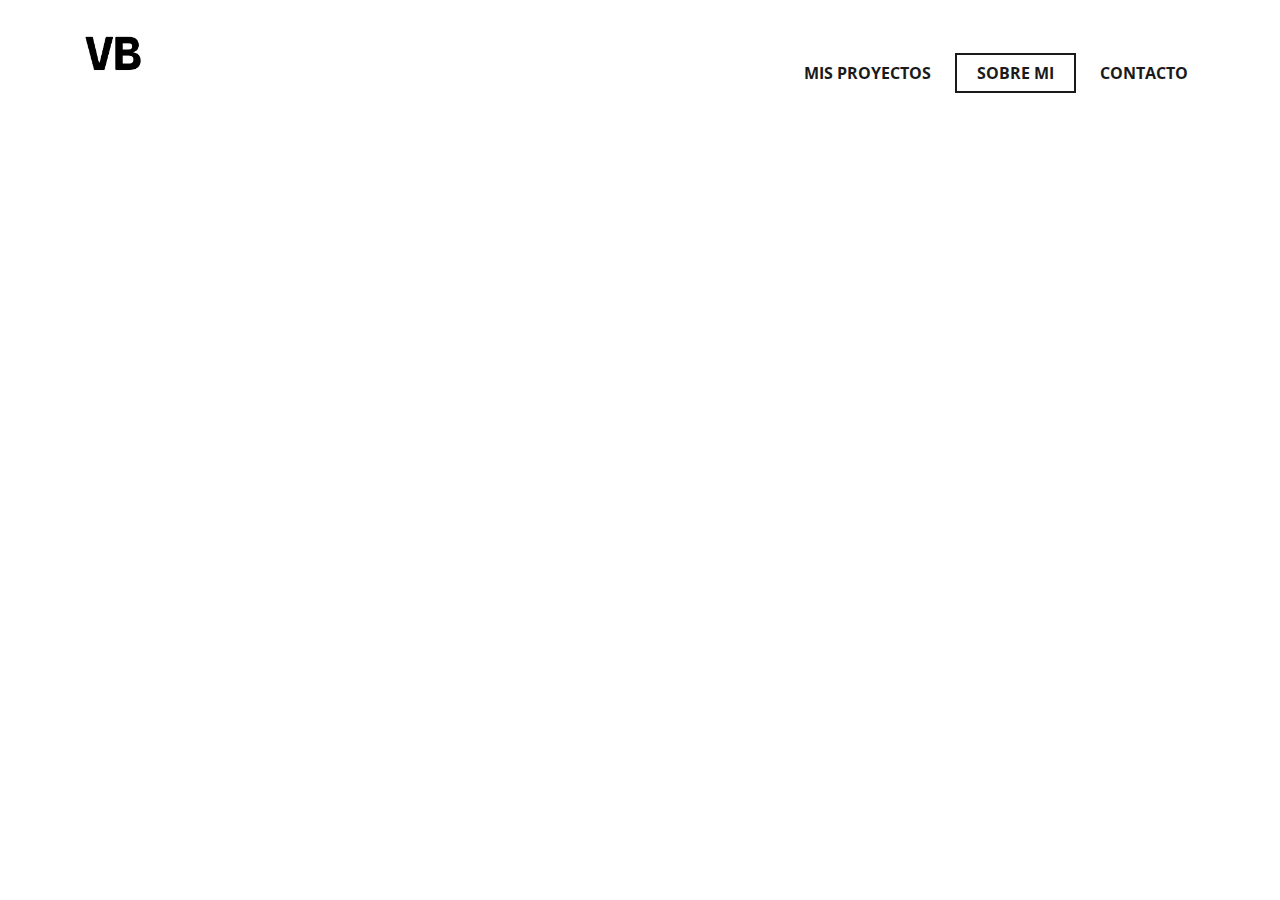
<file: Sobre-Mi.html>
<!DOCTYPE html>
<html style="font-size: 16px;" lang="es"><head>
    <meta name="viewport" content="width=device-width, initial-scale=1.0">
    <meta charset="utf-8">
    <meta name="keywords" content="">
    <meta name="description" content="">
    <title>Sobre Mi</title>
    <link rel="stylesheet" href="nicepage.css" media="screen">
<link rel="stylesheet" href="Sobre-Mi.css" media="screen">
    <script class="u-script" type="text/javascript" src="jquery.js" defer=""></script>
    <script class="u-script" type="text/javascript" src="nicepage.js" defer=""></script>
    <link id="u-theme-google-font" rel="stylesheet" href="https://fonts.googleapis.com/css?family=Montserrat:100,100i,200,200i,300,300i,400,400i,500,500i,600,600i,700,700i,800,800i,900,900i|Open+Sans:300,300i,400,400i,500,500i,600,600i,700,700i,800,800i">
    
    
    <script type="application/ld+json">{
		"@context": "http://schema.org",
		"@type": "Organization",
		"name": "Site1",
		"logo": "images/logo.png"
}</script>
    <meta name="theme-color" content="#2544b8">
    <meta property="og:title" content="Sobre Mi">
    <meta property="og:description" content="">
    <meta property="og:type" content="website">
  </head>
  <body class="u-body u-xl-mode" data-lang="es"><header class="u-clearfix u-header u-header" id="sec-6607"><div class="u-clearfix u-sheet u-sheet-1">
        <a href="Inicio.html#carousel_7b82" class="u-image u-logo u-image-1" data-image-width="591" data-image-height="591" title="Inicio">
          <img src="images/logo.png" class="u-logo-image u-logo-image-1">
        </a>
        <nav class="u-menu u-menu-one-level u-offcanvas u-menu-1" data-responsive-from="MD">
          <div class="menu-collapse" style="font-size: 1rem; letter-spacing: 0px; font-weight: 700; text-transform: uppercase;">
            <a class="u-button-style u-custom-active-border-color u-custom-border u-custom-border-color u-custom-borders u-custom-hover-border-color u-custom-left-right-menu-spacing u-custom-padding-bottom u-custom-text-active-color u-custom-text-color u-custom-text-hover-color u-custom-top-bottom-menu-spacing u-nav-link u-text-active-palette-1-base u-text-hover-palette-2-base" href="#" data-lang-en="{&quot;content&quot;:&quot;<svg class=\&quot;u-svg-link\&quot; viewBox=\&quot;0 0 24 24\&quot;><use xmlns:xlink=\&quot;http://www.w3.org/1999/xlink\&quot; xlink:href=\&quot;#menu-hamburger\&quot;></use></svg><svg class=\&quot;u-svg-content\&quot; version=\&quot;1.1\&quot; id=\&quot;menu-hamburger\&quot; viewBox=\&quot;0 0 16 16\&quot; x=\&quot;0px\&quot; y=\&quot;0px\&quot; xmlns:xlink=\&quot;http://www.w3.org/1999/xlink\&quot; xmlns=\&quot;http://www.w3.org/2000/svg\&quot;>    <g>        <rect y=\&quot;1\&quot; width=\&quot;16\&quot; height=\&quot;2\&quot;></rect>        <rect y=\&quot;7\&quot; width=\&quot;16\&quot; height=\&quot;2\&quot;></rect>        <rect y=\&quot;13\&quot; width=\&quot;16\&quot; height=\&quot;2\&quot;></rect>    </g></svg>&quot;,&quot;href&quot;:&quot;#&quot;}">
              <svg class="u-svg-link" viewBox="0 0 24 24"><use xmlns:xlink="http://www.w3.org/1999/xlink" xlink:href="#menu-hamburger"></use></svg>
              <svg class="u-svg-content" version="1.1" id="menu-hamburger" viewBox="0 0 16 16" x="0px" y="0px" xmlns:xlink="http://www.w3.org/1999/xlink" xmlns="http://www.w3.org/2000/svg"><g><rect y="1" width="16" height="2"></rect><rect y="7" width="16" height="2"></rect><rect y="13" width="16" height="2"></rect>
</g></svg>
            </a>
          </div>
          <div class="u-custom-menu u-nav-container">
            <ul class="u-nav u-spacing-2 u-unstyled u-nav-1"><li class="u-nav-item"><a class="u-border-2 u-border-active-grey-90 u-border-hover-grey-50 u-button-style u-nav-link u-text-active-grey-90 u-text-grey-90 u-text-hover-grey-90" href="Inicio.html#carousel_7de8" target="_blank" data-lang-en="{&quot;content&quot;:&quot;Casa&quot;,&quot;href&quot;:&quot;Casa.html&quot;}" style="padding: 10px 20px;">Mis Proyectos</a>
</li><li class="u-nav-item"><a class="u-border-2 u-border-active-grey-90 u-border-hover-grey-50 u-button-style u-nav-link u-text-active-grey-90 u-text-grey-90 u-text-hover-grey-90" href="Inicio.html#carousel_33ec" data-lang-en="{&quot;content&quot;:&quot;Acerca de&quot;,&quot;href&quot;:&quot;Acerca-de.html&quot;}" style="padding: 10px 20px;">Sobre Mi</a>
</li><li class="u-nav-item"><a class="u-border-2 u-border-active-grey-90 u-border-hover-grey-50 u-button-style u-nav-link u-text-active-grey-90 u-text-grey-90 u-text-hover-grey-90" href="Inicio.html#carousel_7ef8" data-lang-en="{&quot;content&quot;:&quot;Contacto&quot;,&quot;href&quot;:&quot;Contacto.html&quot;}" style="padding: 10px 20px;">Contacto</a>
</li></ul>
          </div>
          <div class="u-custom-menu u-nav-container-collapse">
            <div class="u-black u-container-style u-inner-container-layout u-opacity u-opacity-95 u-sidenav">
              <div class="u-inner-container-layout u-sidenav-overflow">
                <div class="u-menu-close"></div>
                <ul class="u-align-center u-nav u-popupmenu-items u-unstyled u-nav-2"><li class="u-nav-item"><a class="u-button-style u-nav-link" href="Inicio.html#carousel_7de8" target="_blank" data-lang-en="{&quot;content&quot;:&quot;Casa&quot;,&quot;href&quot;:&quot;Casa.html&quot;}">Mis Proyectos</a>
</li><li class="u-nav-item"><a class="u-button-style u-nav-link" href="Inicio.html#carousel_33ec" data-lang-en="{&quot;content&quot;:&quot;Acerca de&quot;,&quot;href&quot;:&quot;Acerca-de.html&quot;}">Sobre Mi</a>
</li><li class="u-nav-item"><a class="u-button-style u-nav-link" href="Inicio.html#carousel_7ef8" data-lang-en="{&quot;content&quot;:&quot;Contacto&quot;,&quot;href&quot;:&quot;Contacto.html&quot;}">Contacto</a>
</li></ul>
              </div>
            </div>
            <div class="u-black u-menu-overlay u-opacity u-opacity-70"></div>
          </div>
        </nav>
      </div></header>
    <section class="u-clearfix u-section-1" id="sec-f768">
      <div class="u-clearfix u-sheet u-sheet-1"></div>
    </section>
    
    
   
</body></html>
</file>
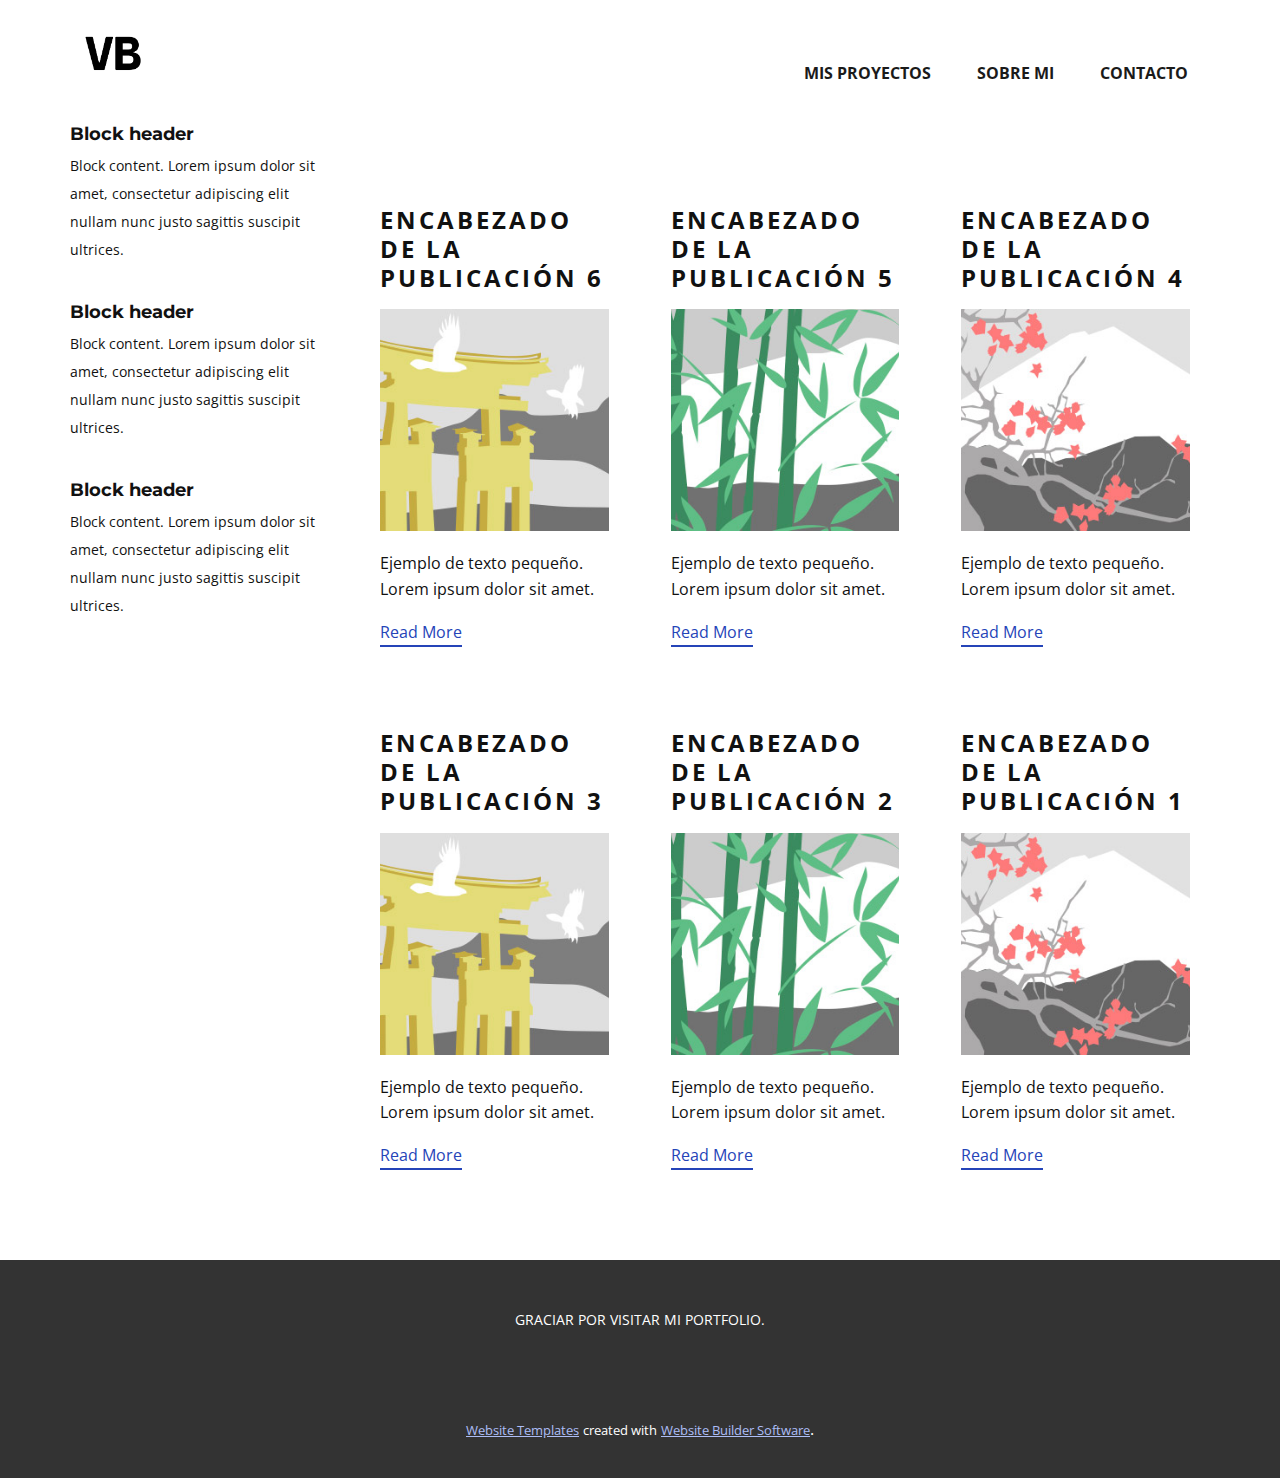
<file: blog/blog.html>
<!DOCTYPE html>
<html style="font-size: 16px;" lang="es"><head>
    <meta name="viewport" content="width=device-width, initial-scale=1.0">
    <meta charset="utf-8">
    <meta name="keywords" content="">
    <meta name="description" content="">
    <title>Blog Template</title>
    <link rel="stylesheet" href="../nicepage.css" media="screen">
<link rel="stylesheet" href="../Blog-Template.css" media="screen">
    <script class="u-script" type="text/javascript" src="../jquery.js" defer=""></script>
    <script class="u-script" type="text/javascript" src="../nicepage.js" defer=""></script>
    <link id="u-theme-google-font" rel="stylesheet" href="https://fonts.googleapis.com/css?family=Montserrat:100,100i,200,200i,300,300i,400,400i,500,500i,600,600i,700,700i,800,800i,900,900i|Open+Sans:300,300i,400,400i,500,500i,600,600i,700,700i,800,800i">
    
    
    <script type="application/ld+json">{
		"@context": "http://schema.org",
		"@type": "Organization",
		"name": "Site1",
		"logo": "images/logo.png"
}</script>
    <meta name="theme-color" content="#2544b8">
  </head>
  <body class="u-body u-xl-mode" data-lang="es"><header class="u-clearfix u-header u-header" id="sec-6607"><div class="u-clearfix u-sheet u-sheet-1">
        <a href="../Inicio.html#carousel_7b82" class="u-image u-logo u-image-1" data-image-width="591" data-image-height="591" title="Inicio">
          <img src="../images/logo.png" class="u-logo-image u-logo-image-1">
        </a>
        <nav class="u-menu u-menu-one-level u-offcanvas u-menu-1" data-responsive-from="MD">
          <div class="menu-collapse" style="font-size: 1rem; letter-spacing: 0px; font-weight: 700; text-transform: uppercase;">
            <a class="u-button-style u-custom-active-border-color u-custom-border u-custom-border-color u-custom-borders u-custom-hover-border-color u-custom-left-right-menu-spacing u-custom-padding-bottom u-custom-text-active-color u-custom-text-color u-custom-text-hover-color u-custom-top-bottom-menu-spacing u-nav-link u-text-active-palette-1-base u-text-hover-palette-2-base" href="#" data-lang-en="{&quot;content&quot;:&quot;<svg class=\&quot;u-svg-link\&quot; viewBox=\&quot;0 0 24 24\&quot;><use xmlns:xlink=\&quot;http://www.w3.org/1999/xlink\&quot; xlink:href=\&quot;#menu-hamburger\&quot;></use></svg><svg class=\&quot;u-svg-content\&quot; version=\&quot;1.1\&quot; id=\&quot;menu-hamburger\&quot; viewBox=\&quot;0 0 16 16\&quot; x=\&quot;0px\&quot; y=\&quot;0px\&quot; xmlns:xlink=\&quot;http://www.w3.org/1999/xlink\&quot; xmlns=\&quot;http://www.w3.org/2000/svg\&quot;>    <g>        <rect y=\&quot;1\&quot; width=\&quot;16\&quot; height=\&quot;2\&quot;></rect>        <rect y=\&quot;7\&quot; width=\&quot;16\&quot; height=\&quot;2\&quot;></rect>        <rect y=\&quot;13\&quot; width=\&quot;16\&quot; height=\&quot;2\&quot;></rect>    </g></svg>&quot;,&quot;href&quot;:&quot;#&quot;}">
              <svg class="u-svg-link" viewBox="0 0 24 24"><use xmlns:xlink="http://www.w3.org/1999/xlink" xlink:href="#menu-hamburger"></use></svg>
              <svg class="u-svg-content" version="1.1" id="menu-hamburger" viewBox="0 0 16 16" x="0px" y="0px" xmlns:xlink="http://www.w3.org/1999/xlink" xmlns="http://www.w3.org/2000/svg"><g><rect y="1" width="16" height="2"></rect><rect y="7" width="16" height="2"></rect><rect y="13" width="16" height="2"></rect>
</g></svg>
            </a>
          </div>
          <div class="u-custom-menu u-nav-container">
            <ul class="u-nav u-spacing-2 u-unstyled u-nav-1"><li class="u-nav-item"><a class="u-border-2 u-border-active-grey-90 u-border-hover-grey-50 u-button-style u-nav-link u-text-active-grey-90 u-text-grey-90 u-text-hover-grey-90" href="../Inicio.html#carousel_7de8" target="_blank" data-lang-en="{&quot;content&quot;:&quot;Casa&quot;,&quot;href&quot;:&quot;Casa.html&quot;}" style="padding: 10px 20px;">Mis Proyectos</a>
</li><li class="u-nav-item"><a class="u-border-2 u-border-active-grey-90 u-border-hover-grey-50 u-button-style u-nav-link u-text-active-grey-90 u-text-grey-90 u-text-hover-grey-90" href="../Inicio.html#carousel_33ec" data-lang-en="{&quot;content&quot;:&quot;Acerca de&quot;,&quot;href&quot;:&quot;Acerca-de.html&quot;}" style="padding: 10px 20px;">Sobre Mi</a>
</li><li class="u-nav-item"><a class="u-border-2 u-border-active-grey-90 u-border-hover-grey-50 u-button-style u-nav-link u-text-active-grey-90 u-text-grey-90 u-text-hover-grey-90" href="../Inicio.html#carousel_7ef8" data-lang-en="{&quot;content&quot;:&quot;Contacto&quot;,&quot;href&quot;:&quot;Contacto.html&quot;}" style="padding: 10px 20px;">Contacto</a>
</li></ul>
          </div>
          <div class="u-custom-menu u-nav-container-collapse">
            <div class="u-black u-container-style u-inner-container-layout u-opacity u-opacity-95 u-sidenav">
              <div class="u-inner-container-layout u-sidenav-overflow">
                <div class="u-menu-close"></div>
                <ul class="u-align-center u-nav u-popupmenu-items u-unstyled u-nav-2"><li class="u-nav-item"><a class="u-button-style u-nav-link" href="../Inicio.html#carousel_7de8" target="_blank" data-lang-en="{&quot;content&quot;:&quot;Casa&quot;,&quot;href&quot;:&quot;Casa.html&quot;}">Mis Proyectos</a>
</li><li class="u-nav-item"><a class="u-button-style u-nav-link" href="../Inicio.html#carousel_33ec" data-lang-en="{&quot;content&quot;:&quot;Acerca de&quot;,&quot;href&quot;:&quot;Acerca-de.html&quot;}">Sobre Mi</a>
</li><li class="u-nav-item"><a class="u-button-style u-nav-link" href="../Inicio.html#carousel_7ef8" data-lang-en="{&quot;content&quot;:&quot;Contacto&quot;,&quot;href&quot;:&quot;Contacto.html&quot;}">Contacto</a>
</li></ul>
              </div>
            </div>
            <div class="u-black u-menu-overlay u-opacity u-opacity-70"></div>
          </div>
        </nav>
      </div></header>
    <div class="u-content-layout u-sheet">
      <aside class="u-indent-40 u-sidebar u-block-3153-1">
        <div class="u-block u-indent-30 u-block-3153-2">
          <div class="u-block-container u-clearfix">
            <h5 class="u-block-header u-text u-block-3153-3"> Block header </h5>
            <div class="u-block-content u-text u-block-3153-4"> Block content. Lorem ipsum dolor sit amet, consectetur adipiscing elit nullam nunc justo sagittis suscipit ultrices. </div>
          </div>
        </div>
        <div class="u-block u-indent-30 u-block-3153-5">
          <div class="u-block-container u-clearfix">
            <h5 class="u-block-header u-text u-block-3153-6"> Block header </h5>
            <div class="u-block-content u-text u-block-3153-7"> Block content. Lorem ipsum dolor sit amet, consectetur adipiscing elit nullam nunc justo sagittis suscipit ultrices. </div>
          </div>
        </div>
        <div class="u-block u-indent-30 u-block-3153-8">
          <div class="u-block-container u-clearfix">
            <h5 class="u-block-header u-text u-block-3153-9"> Block header </h5>
            <div class="u-block-content u-text u-block-3153-10"> Block content. Lorem ipsum dolor sit amet, consectetur adipiscing elit nullam nunc justo sagittis suscipit ultrices. </div>
          </div>
        </div>
        <style data-mode="XL">.u-block-3153-1 {
  flex-basis: auto;
  width: 250px;
}
.u-block-3153-3 {
  font-size: 1.125rem;
  line-height: 2;
}
.u-block-3153-4 {
  font-size: 0.875rem;
  line-height: 2;
}
.u-block-3153-6 {
  font-size: 1.125rem;
  line-height: 2;
}
.u-block-3153-7 {
  font-size: 0.875rem;
  line-height: 2;
}
.u-block-3153-9 {
  font-size: 1.125rem;
  line-height: 2;
}
.u-block-3153-10 {
  font-size: 0.875rem;
  line-height: 2;
}</style>
        <style data-mode="LG"></style>
        <style data-mode="MD"></style>
        <style data-mode="SM"></style>
        <style data-mode="XS"></style>
      </aside>
      <div class="u-content">
        <section class="u-clearfix u-section-1" id="sec-ceb1">
          <div class="u-clearfix u-sheet u-valign-middle u-sheet-1"><!--blog--><!--blog_options_json--><!--{"type":"Recent","source":"","tags":"","count":""}--><!--/blog_options_json-->
            <div class="u-blog u-expanded-width u-blog-1">
              <div class="u-repeater u-repeater-1"><!--blog_post-->
                <div class="u-blog-post u-container-style u-repeater-item u-white u-repeater-item-1">
                  <div class="u-container-layout u-similar-container u-valign-top u-container-layout-1"><!--blog_post_header-->
                    <h4 class="u-blog-control u-text u-text-1">
                      <a class="u-post-header-link" href="../blog/enviar-5.html">Encabezado de la Publicación 6</a>
                    </h4><!--/blog_post_header--><!--blog_post_image-->
                    <a class="u-post-header-link" href="../blog/enviar-5.html"><img alt="" class="u-blog-control u-expanded-width u-image u-image-default u-image-1" src="../images/8ad73f3c.jpeg"></a><!--/blog_post_image--><!--blog_post_content-->
                    <div class="u-blog-control u-post-content u-text u-text-2 fr-view">Ejemplo de texto pequeño. Lorem ipsum dolor sit amet.</div><!--/blog_post_content--><!--blog_post_readmore-->
                    <a href="../blog/enviar-5.html" class="u-blog-control u-border-2 u-border-no-left u-border-no-right u-border-no-top u-border-palette-1-base u-btn u-btn-rectangle u-button-style u-none u-btn-1"><!--blog_post_readmore_content--><!--options_json--><!--{"content":"Read More","defaultValue":"Lee mas"}--><!--/options_json-->Read More<!--/blog_post_readmore_content--></a><!--/blog_post_readmore-->
                  </div>
                </div><div class="u-blog-post u-container-style u-repeater-item u-video-cover u-white">
                  <div class="u-container-layout u-similar-container u-valign-top u-container-layout-2"><!--blog_post_header-->
                    <h4 class="u-blog-control u-text u-text-3">
                      <a class="u-post-header-link" href="../blog/enviar-4.html">Encabezado de la Publicación 5</a>
                    </h4><!--/blog_post_header--><!--blog_post_image-->
                    <a class="u-post-header-link" href="../blog/enviar-4.html"><img alt="" class="u-blog-control u-expanded-width u-image u-image-default u-image-2" src="../images/68f64b9d.jpeg"></a><!--/blog_post_image--><!--blog_post_content-->
                    <div class="u-blog-control u-post-content u-text u-text-4 fr-view">Ejemplo de texto pequeño. Lorem ipsum dolor sit amet.</div><!--/blog_post_content--><!--blog_post_readmore-->
                    <a href="../blog/enviar-4.html" class="u-blog-control u-border-2 u-border-no-left u-border-no-right u-border-no-top u-border-palette-1-base u-btn u-btn-rectangle u-button-style u-none u-btn-2"><!--blog_post_readmore_content--><!--options_json--><!--{"content":"Read More","defaultValue":"Lee mas"}--><!--/options_json-->Read More<!--/blog_post_readmore_content--></a><!--/blog_post_readmore-->
                  </div>
                </div><div class="u-blog-post u-container-style u-repeater-item u-video-cover u-white">
                  <div class="u-container-layout u-similar-container u-valign-top u-container-layout-3"><!--blog_post_header-->
                    <h4 class="u-blog-control u-text u-text-5">
                      <a class="u-post-header-link" href="../blog/enviar-3.html">Encabezado de la Publicación 4</a>
                    </h4><!--/blog_post_header--><!--blog_post_image-->
                    <a class="u-post-header-link" href="../blog/enviar-3.html"><img alt="" class="u-blog-control u-expanded-width u-image u-image-default u-image-3" src="../images/0fd3416c.jpeg"></a><!--/blog_post_image--><!--blog_post_content-->
                    <div class="u-blog-control u-post-content u-text u-text-6 fr-view">Ejemplo de texto pequeño. Lorem ipsum dolor sit amet.</div><!--/blog_post_content--><!--blog_post_readmore-->
                    <a href="../blog/enviar-3.html" class="u-blog-control u-border-2 u-border-no-left u-border-no-right u-border-no-top u-border-palette-1-base u-btn u-btn-rectangle u-button-style u-none u-btn-3"><!--blog_post_readmore_content--><!--options_json--><!--{"content":"Read More","defaultValue":"Lee mas"}--><!--/options_json-->Read More<!--/blog_post_readmore_content--></a><!--/blog_post_readmore-->
                  </div>
                </div><div class="u-blog-post u-container-style u-repeater-item u-white u-repeater-item-1">
                  <div class="u-container-layout u-similar-container u-valign-top u-container-layout-1"><!--blog_post_header-->
                    <h4 class="u-blog-control u-text u-text-1">
                      <a class="u-post-header-link" href="../blog/enviar-2.html">Encabezado de la Publicación 3</a>
                    </h4><!--/blog_post_header--><!--blog_post_image-->
                    <a class="u-post-header-link" href="../blog/enviar-2.html"><img alt="" class="u-blog-control u-expanded-width u-image u-image-default u-image-1" src="../images/8ad73f3c.jpeg"></a><!--/blog_post_image--><!--blog_post_content-->
                    <div class="u-blog-control u-post-content u-text u-text-2 fr-view">Ejemplo de texto pequeño. Lorem ipsum dolor sit amet.</div><!--/blog_post_content--><!--blog_post_readmore-->
                    <a href="../blog/enviar-2.html" class="u-blog-control u-border-2 u-border-no-left u-border-no-right u-border-no-top u-border-palette-1-base u-btn u-btn-rectangle u-button-style u-none u-btn-1"><!--blog_post_readmore_content--><!--options_json--><!--{"content":"Read More","defaultValue":"Lee mas"}--><!--/options_json-->Read More<!--/blog_post_readmore_content--></a><!--/blog_post_readmore-->
                  </div>
                </div><div class="u-blog-post u-container-style u-repeater-item u-video-cover u-white">
                  <div class="u-container-layout u-similar-container u-valign-top u-container-layout-2"><!--blog_post_header-->
                    <h4 class="u-blog-control u-text u-text-3">
                      <a class="u-post-header-link" href="../blog/enviar-1.html">Encabezado de la Publicación 2</a>
                    </h4><!--/blog_post_header--><!--blog_post_image-->
                    <a class="u-post-header-link" href="../blog/enviar-1.html"><img alt="" class="u-blog-control u-expanded-width u-image u-image-default u-image-2" src="../images/68f64b9d.jpeg"></a><!--/blog_post_image--><!--blog_post_content-->
                    <div class="u-blog-control u-post-content u-text u-text-4 fr-view">Ejemplo de texto pequeño. Lorem ipsum dolor sit amet.</div><!--/blog_post_content--><!--blog_post_readmore-->
                    <a href="../blog/enviar-1.html" class="u-blog-control u-border-2 u-border-no-left u-border-no-right u-border-no-top u-border-palette-1-base u-btn u-btn-rectangle u-button-style u-none u-btn-2"><!--blog_post_readmore_content--><!--options_json--><!--{"content":"Read More","defaultValue":"Lee mas"}--><!--/options_json-->Read More<!--/blog_post_readmore_content--></a><!--/blog_post_readmore-->
                  </div>
                </div><div class="u-blog-post u-container-style u-repeater-item u-video-cover u-white">
                  <div class="u-container-layout u-similar-container u-valign-top u-container-layout-3"><!--blog_post_header-->
                    <h4 class="u-blog-control u-text u-text-5">
                      <a class="u-post-header-link" href="../blog/enviar.html">Encabezado de la Publicación 1</a>
                    </h4><!--/blog_post_header--><!--blog_post_image-->
                    <a class="u-post-header-link" href="../blog/enviar.html"><img alt="" class="u-blog-control u-expanded-width u-image u-image-default u-image-3" src="../images/0fd3416c.jpeg"></a><!--/blog_post_image--><!--blog_post_content-->
                    <div class="u-blog-control u-post-content u-text u-text-6 fr-view">Ejemplo de texto pequeño. Lorem ipsum dolor sit amet.</div><!--/blog_post_content--><!--blog_post_readmore-->
                    <a href="../blog/enviar.html" class="u-blog-control u-border-2 u-border-no-left u-border-no-right u-border-no-top u-border-palette-1-base u-btn u-btn-rectangle u-button-style u-none u-btn-3"><!--blog_post_readmore_content--><!--options_json--><!--{"content":"Read More","defaultValue":"Lee mas"}--><!--/options_json-->Read More<!--/blog_post_readmore_content--></a><!--/blog_post_readmore-->
                  </div>
                </div><!--/blog_post--><!--blog_post-->
                <!--/blog_post--><!--blog_post-->
                <!--/blog_post-->
              </div>
            </div><!--/blog-->
          </div>
        </section>
      </div>
    </div>
    
    
    <footer class="u-align-center u-clearfix u-footer u-grey-80 u-footer" id="sec-3af1"><div class="u-clearfix u-sheet u-sheet-1">
        <p class="u-small-text u-text u-text-variant u-text-1" data-lang-en="Sample text. Click to select the text box. Click again or double click to start editing the text.">GRACIAR POR VISITAR MI PORTFOLIO.</p>
      </div></footer>
    <section class="u-backlink u-clearfix u-grey-80">
      <a class="u-link" href="https://nicepage.com/website-templates" target="_blank">
        <span>Website Templates</span>
      </a>
      <p class="u-text">
        <span>created with</span>
      </p>
      <a class="u-link" href="" target="_blank">
        <span>Website Builder Software</span>
      </a>. 
    </section>
  
</body></html>
</file>
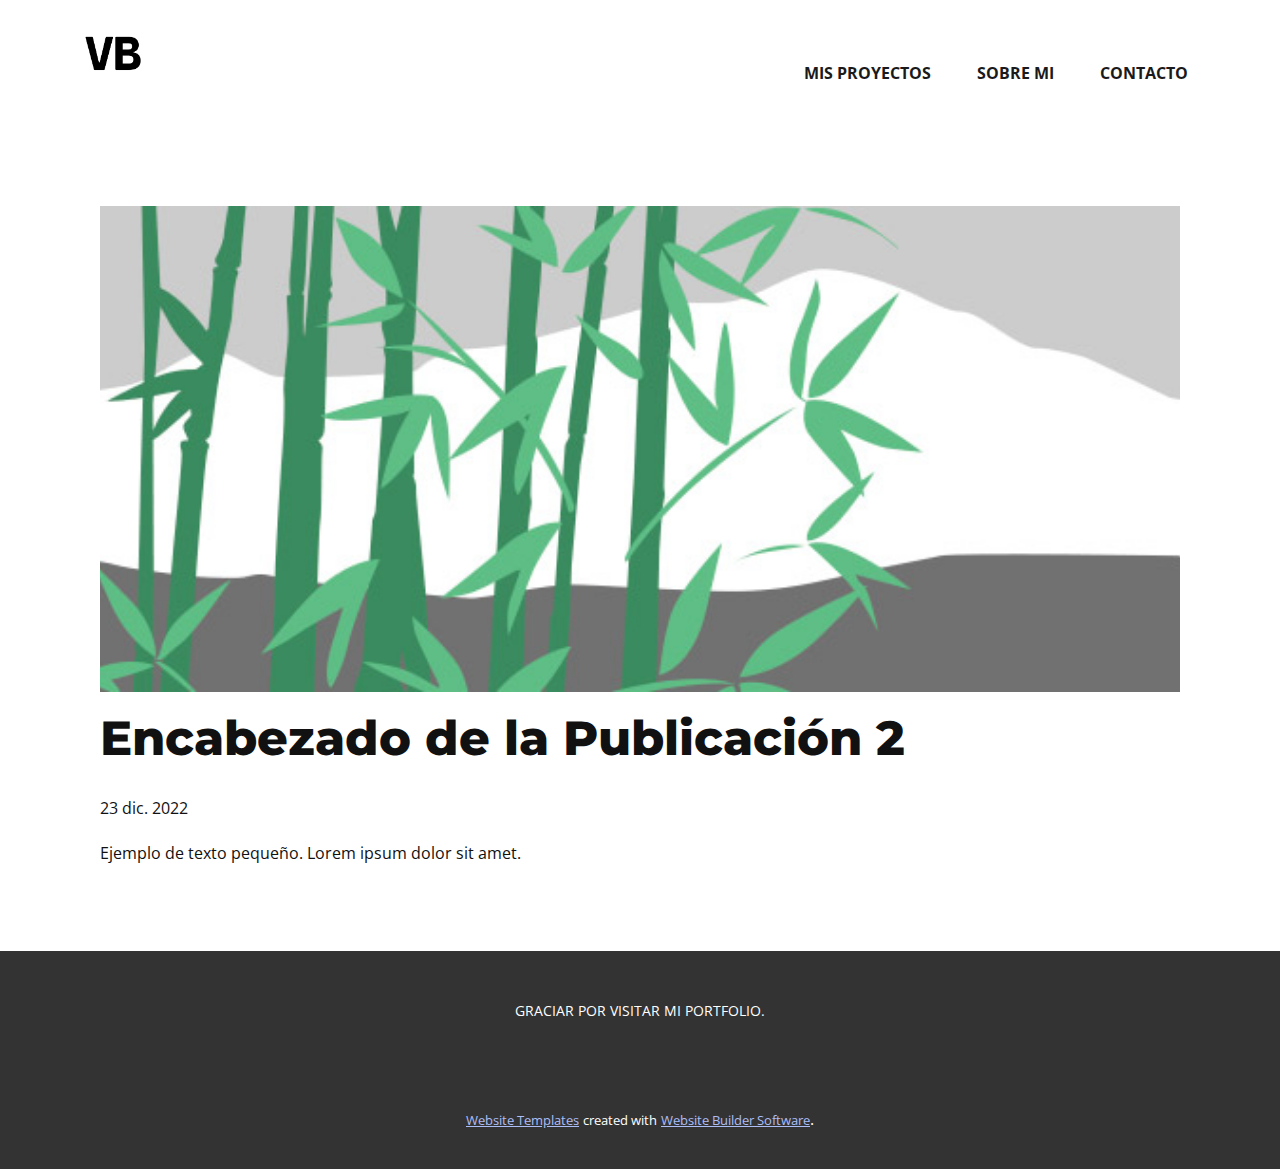
<file: blog/enviar-1.html>
<!DOCTYPE html>
<html style="font-size: 16px;" lang="es"><head>
    <meta name="viewport" content="width=device-width, initial-scale=1.0">
    <meta charset="utf-8">
    <meta name="keywords" content="Encabezado de la Publicación 1">
    <meta name="description" content="">
    <title>Encabezado de la Publicación 2</title>
    <link rel="stylesheet" href="../nicepage.css" media="screen">
<link rel="stylesheet" href="../Post-Template.css" media="screen">
    <script class="u-script" type="text/javascript" src="../jquery.js" defer=""></script>
    <script class="u-script" type="text/javascript" src="../nicepage.js" defer=""></script>
    <link id="u-theme-google-font" rel="stylesheet" href="https://fonts.googleapis.com/css?family=Montserrat:100,100i,200,200i,300,300i,400,400i,500,500i,600,600i,700,700i,800,800i,900,900i|Open+Sans:300,300i,400,400i,500,500i,600,600i,700,700i,800,800i">
    
    
    <script type="application/ld+json">{
		"@context": "http://schema.org",
		"@type": "Organization",
		"name": "Site1",
		"logo": "images/logo.png"
}</script>
    <meta name="theme-color" content="#2544b8">
  </head>
  <body class="u-body u-xl-mode" data-lang="es"><header class="u-clearfix u-header u-header" id="sec-6607"><div class="u-clearfix u-sheet u-sheet-1">
        <a href="../Inicio.html#carousel_7b82" class="u-image u-logo u-image-1" data-image-width="591" data-image-height="591" title="Inicio">
          <img src="../images/logo.png" class="u-logo-image u-logo-image-1">
        </a>
        <nav class="u-menu u-menu-one-level u-offcanvas u-menu-1" data-responsive-from="MD">
          <div class="menu-collapse" style="font-size: 1rem; letter-spacing: 0px; font-weight: 700; text-transform: uppercase;">
            <a class="u-button-style u-custom-active-border-color u-custom-border u-custom-border-color u-custom-borders u-custom-hover-border-color u-custom-left-right-menu-spacing u-custom-padding-bottom u-custom-text-active-color u-custom-text-color u-custom-text-hover-color u-custom-top-bottom-menu-spacing u-nav-link u-text-active-palette-1-base u-text-hover-palette-2-base" href="#" data-lang-en="{&quot;content&quot;:&quot;<svg class=\&quot;u-svg-link\&quot; viewBox=\&quot;0 0 24 24\&quot;><use xmlns:xlink=\&quot;http://www.w3.org/1999/xlink\&quot; xlink:href=\&quot;#menu-hamburger\&quot;></use></svg><svg class=\&quot;u-svg-content\&quot; version=\&quot;1.1\&quot; id=\&quot;menu-hamburger\&quot; viewBox=\&quot;0 0 16 16\&quot; x=\&quot;0px\&quot; y=\&quot;0px\&quot; xmlns:xlink=\&quot;http://www.w3.org/1999/xlink\&quot; xmlns=\&quot;http://www.w3.org/2000/svg\&quot;>    <g>        <rect y=\&quot;1\&quot; width=\&quot;16\&quot; height=\&quot;2\&quot;></rect>        <rect y=\&quot;7\&quot; width=\&quot;16\&quot; height=\&quot;2\&quot;></rect>        <rect y=\&quot;13\&quot; width=\&quot;16\&quot; height=\&quot;2\&quot;></rect>    </g></svg>&quot;,&quot;href&quot;:&quot;#&quot;}">
              <svg class="u-svg-link" viewBox="0 0 24 24"><use xmlns:xlink="http://www.w3.org/1999/xlink" xlink:href="#menu-hamburger"></use></svg>
              <svg class="u-svg-content" version="1.1" id="menu-hamburger" viewBox="0 0 16 16" x="0px" y="0px" xmlns:xlink="http://www.w3.org/1999/xlink" xmlns="http://www.w3.org/2000/svg"><g><rect y="1" width="16" height="2"></rect><rect y="7" width="16" height="2"></rect><rect y="13" width="16" height="2"></rect>
</g></svg>
            </a>
          </div>
          <div class="u-custom-menu u-nav-container">
            <ul class="u-nav u-spacing-2 u-unstyled u-nav-1"><li class="u-nav-item"><a class="u-border-2 u-border-active-grey-90 u-border-hover-grey-50 u-button-style u-nav-link u-text-active-grey-90 u-text-grey-90 u-text-hover-grey-90" href="../Inicio.html#carousel_7de8" target="_blank" data-lang-en="{&quot;content&quot;:&quot;Casa&quot;,&quot;href&quot;:&quot;Casa.html&quot;}" style="padding: 10px 20px;">Mis Proyectos</a>
</li><li class="u-nav-item"><a class="u-border-2 u-border-active-grey-90 u-border-hover-grey-50 u-button-style u-nav-link u-text-active-grey-90 u-text-grey-90 u-text-hover-grey-90" href="../Inicio.html#carousel_33ec" data-lang-en="{&quot;content&quot;:&quot;Acerca de&quot;,&quot;href&quot;:&quot;Acerca-de.html&quot;}" style="padding: 10px 20px;">Sobre Mi</a>
</li><li class="u-nav-item"><a class="u-border-2 u-border-active-grey-90 u-border-hover-grey-50 u-button-style u-nav-link u-text-active-grey-90 u-text-grey-90 u-text-hover-grey-90" href="../Inicio.html#carousel_7ef8" data-lang-en="{&quot;content&quot;:&quot;Contacto&quot;,&quot;href&quot;:&quot;Contacto.html&quot;}" style="padding: 10px 20px;">Contacto</a>
</li></ul>
          </div>
          <div class="u-custom-menu u-nav-container-collapse">
            <div class="u-black u-container-style u-inner-container-layout u-opacity u-opacity-95 u-sidenav">
              <div class="u-inner-container-layout u-sidenav-overflow">
                <div class="u-menu-close"></div>
                <ul class="u-align-center u-nav u-popupmenu-items u-unstyled u-nav-2"><li class="u-nav-item"><a class="u-button-style u-nav-link" href="../Inicio.html#carousel_7de8" target="_blank" data-lang-en="{&quot;content&quot;:&quot;Casa&quot;,&quot;href&quot;:&quot;Casa.html&quot;}">Mis Proyectos</a>
</li><li class="u-nav-item"><a class="u-button-style u-nav-link" href="../Inicio.html#carousel_33ec" data-lang-en="{&quot;content&quot;:&quot;Acerca de&quot;,&quot;href&quot;:&quot;Acerca-de.html&quot;}">Sobre Mi</a>
</li><li class="u-nav-item"><a class="u-button-style u-nav-link" href="../Inicio.html#carousel_7ef8" data-lang-en="{&quot;content&quot;:&quot;Contacto&quot;,&quot;href&quot;:&quot;Contacto.html&quot;}">Contacto</a>
</li></ul>
              </div>
            </div>
            <div class="u-black u-menu-overlay u-opacity u-opacity-70"></div>
          </div>
        </nav>
      </div></header>
    <section class="u-align-center u-clearfix u-section-1" id="sec-eb2f">
      <div class="u-clearfix u-sheet u-valign-middle-md u-valign-middle-sm u-valign-middle-xs u-sheet-1"><!--post_details--><!--post_details_options_json--><!--{"source":""}--><!--/post_details_options_json--><!--blog_post-->
        <div class="u-container-style u-expanded-width u-post-details u-post-details-1">
          <div class="u-container-layout u-valign-middle u-container-layout-1"><!--blog_post_image-->
            <img alt="" class="u-blog-control u-expanded-width u-image u-image-default u-image-1" src="../images/68f64b9d.jpeg"><!--/blog_post_image--><!--blog_post_header-->
            <h2 class="u-blog-control u-text u-text-1">Encabezado de la Publicación 2</h2><!--/blog_post_header--><!--blog_post_metadata-->
            <div class="u-blog-control u-metadata u-metadata-1"><!--blog_post_metadata_date-->
              <span class="u-meta-date u-meta-icon">23 dic. 2022</span><!--/blog_post_metadata_date--><!--blog_post_metadata_category-->
              <!--/blog_post_metadata_category--><!--blog_post_metadata_comments-->
              <!--/blog_post_metadata_comments-->
            </div><!--/blog_post_metadata--><!--blog_post_content-->
            <div class="u-align-justify u-blog-control u-post-content u-text u-text-2 fr-view">
  Ejemplo de texto pequeño. Lorem ipsum dolor sit amet.
  </div><!--/blog_post_content-->
          </div>
        </div><!--/blog_post--><!--/post_details-->
      </div>
    </section>
    
    
    <footer class="u-align-center u-clearfix u-footer u-grey-80 u-footer" id="sec-3af1"><div class="u-clearfix u-sheet u-sheet-1">
        <p class="u-small-text u-text u-text-variant u-text-1" data-lang-en="Sample text. Click to select the text box. Click again or double click to start editing the text.">GRACIAR POR VISITAR MI PORTFOLIO.</p>
      </div></footer>
    <section class="u-backlink u-clearfix u-grey-80">
      <a class="u-link" href="https://nicepage.com/website-templates" target="_blank">
        <span>Website Templates</span>
      </a>
      <p class="u-text">
        <span>created with</span>
      </p>
      <a class="u-link" href="" target="_blank">
        <span>Website Builder Software</span>
      </a>. 
    </section>
  
</body></html>
</file>
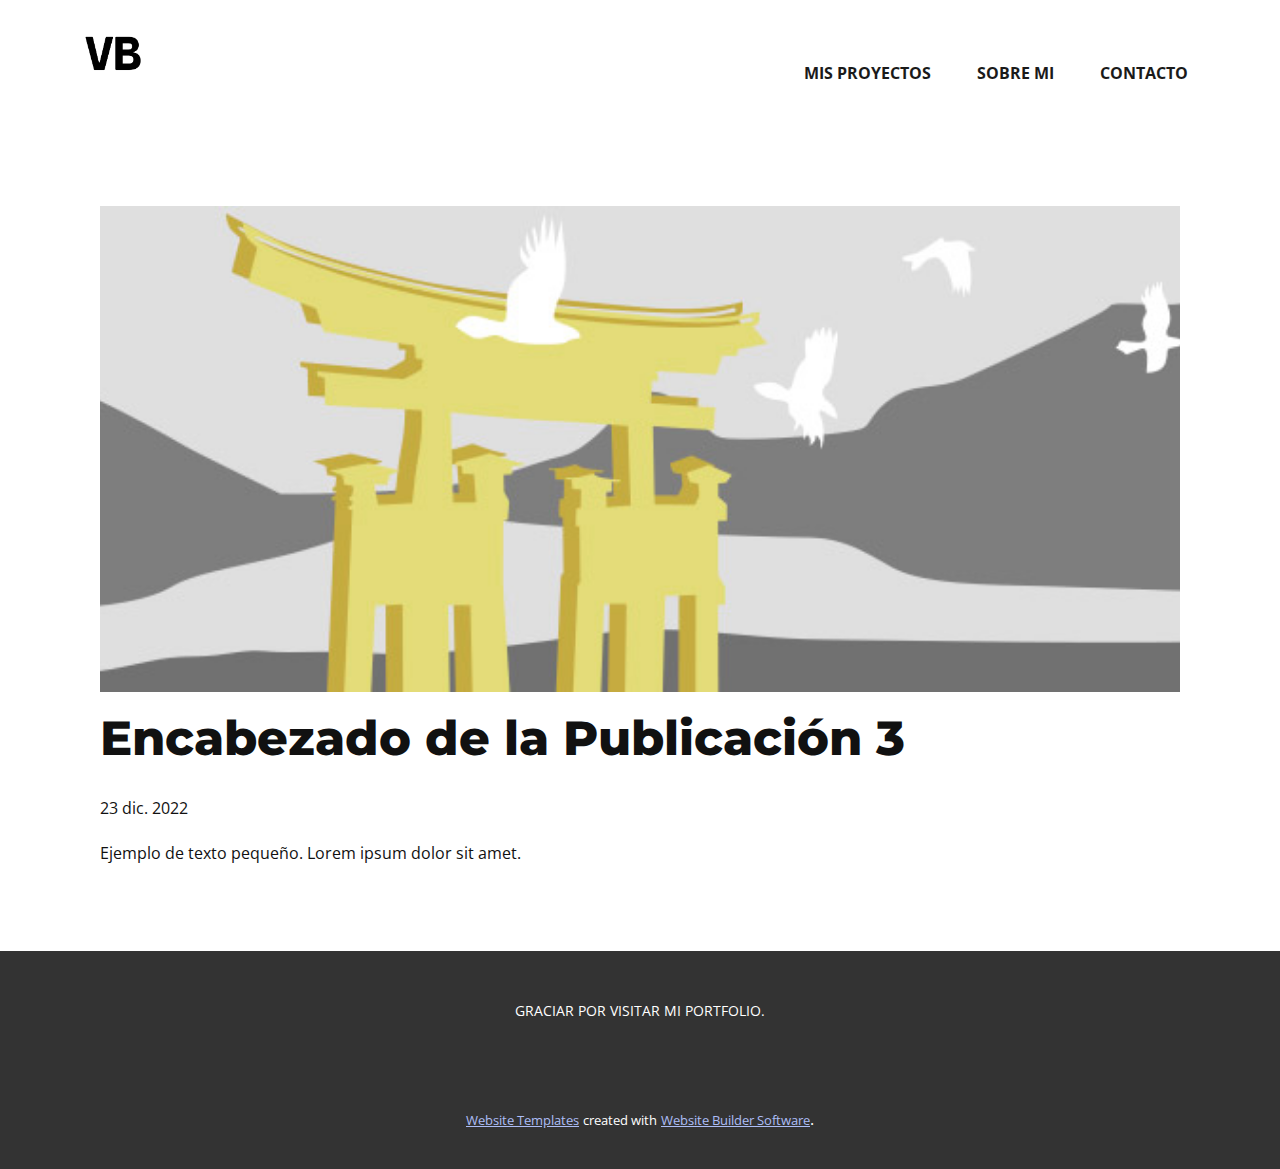
<file: blog/enviar-2.html>
<!DOCTYPE html>
<html style="font-size: 16px;" lang="es"><head>
    <meta name="viewport" content="width=device-width, initial-scale=1.0">
    <meta charset="utf-8">
    <meta name="keywords" content="Encabezado de la Publicación 1">
    <meta name="description" content="">
    <title>Encabezado de la Publicación 3</title>
    <link rel="stylesheet" href="../nicepage.css" media="screen">
<link rel="stylesheet" href="../Post-Template.css" media="screen">
    <script class="u-script" type="text/javascript" src="../jquery.js" defer=""></script>
    <script class="u-script" type="text/javascript" src="../nicepage.js" defer=""></script>
    <link id="u-theme-google-font" rel="stylesheet" href="https://fonts.googleapis.com/css?family=Montserrat:100,100i,200,200i,300,300i,400,400i,500,500i,600,600i,700,700i,800,800i,900,900i|Open+Sans:300,300i,400,400i,500,500i,600,600i,700,700i,800,800i">
    
    
    <script type="application/ld+json">{
		"@context": "http://schema.org",
		"@type": "Organization",
		"name": "Site1",
		"logo": "images/logo.png"
}</script>
    <meta name="theme-color" content="#2544b8">
  </head>
  <body class="u-body u-xl-mode" data-lang="es"><header class="u-clearfix u-header u-header" id="sec-6607"><div class="u-clearfix u-sheet u-sheet-1">
        <a href="../Inicio.html#carousel_7b82" class="u-image u-logo u-image-1" data-image-width="591" data-image-height="591" title="Inicio">
          <img src="../images/logo.png" class="u-logo-image u-logo-image-1">
        </a>
        <nav class="u-menu u-menu-one-level u-offcanvas u-menu-1" data-responsive-from="MD">
          <div class="menu-collapse" style="font-size: 1rem; letter-spacing: 0px; font-weight: 700; text-transform: uppercase;">
            <a class="u-button-style u-custom-active-border-color u-custom-border u-custom-border-color u-custom-borders u-custom-hover-border-color u-custom-left-right-menu-spacing u-custom-padding-bottom u-custom-text-active-color u-custom-text-color u-custom-text-hover-color u-custom-top-bottom-menu-spacing u-nav-link u-text-active-palette-1-base u-text-hover-palette-2-base" href="#" data-lang-en="{&quot;content&quot;:&quot;<svg class=\&quot;u-svg-link\&quot; viewBox=\&quot;0 0 24 24\&quot;><use xmlns:xlink=\&quot;http://www.w3.org/1999/xlink\&quot; xlink:href=\&quot;#menu-hamburger\&quot;></use></svg><svg class=\&quot;u-svg-content\&quot; version=\&quot;1.1\&quot; id=\&quot;menu-hamburger\&quot; viewBox=\&quot;0 0 16 16\&quot; x=\&quot;0px\&quot; y=\&quot;0px\&quot; xmlns:xlink=\&quot;http://www.w3.org/1999/xlink\&quot; xmlns=\&quot;http://www.w3.org/2000/svg\&quot;>    <g>        <rect y=\&quot;1\&quot; width=\&quot;16\&quot; height=\&quot;2\&quot;></rect>        <rect y=\&quot;7\&quot; width=\&quot;16\&quot; height=\&quot;2\&quot;></rect>        <rect y=\&quot;13\&quot; width=\&quot;16\&quot; height=\&quot;2\&quot;></rect>    </g></svg>&quot;,&quot;href&quot;:&quot;#&quot;}">
              <svg class="u-svg-link" viewBox="0 0 24 24"><use xmlns:xlink="http://www.w3.org/1999/xlink" xlink:href="#menu-hamburger"></use></svg>
              <svg class="u-svg-content" version="1.1" id="menu-hamburger" viewBox="0 0 16 16" x="0px" y="0px" xmlns:xlink="http://www.w3.org/1999/xlink" xmlns="http://www.w3.org/2000/svg"><g><rect y="1" width="16" height="2"></rect><rect y="7" width="16" height="2"></rect><rect y="13" width="16" height="2"></rect>
</g></svg>
            </a>
          </div>
          <div class="u-custom-menu u-nav-container">
            <ul class="u-nav u-spacing-2 u-unstyled u-nav-1"><li class="u-nav-item"><a class="u-border-2 u-border-active-grey-90 u-border-hover-grey-50 u-button-style u-nav-link u-text-active-grey-90 u-text-grey-90 u-text-hover-grey-90" href="../Inicio.html#carousel_7de8" target="_blank" data-lang-en="{&quot;content&quot;:&quot;Casa&quot;,&quot;href&quot;:&quot;Casa.html&quot;}" style="padding: 10px 20px;">Mis Proyectos</a>
</li><li class="u-nav-item"><a class="u-border-2 u-border-active-grey-90 u-border-hover-grey-50 u-button-style u-nav-link u-text-active-grey-90 u-text-grey-90 u-text-hover-grey-90" href="../Inicio.html#carousel_33ec" data-lang-en="{&quot;content&quot;:&quot;Acerca de&quot;,&quot;href&quot;:&quot;Acerca-de.html&quot;}" style="padding: 10px 20px;">Sobre Mi</a>
</li><li class="u-nav-item"><a class="u-border-2 u-border-active-grey-90 u-border-hover-grey-50 u-button-style u-nav-link u-text-active-grey-90 u-text-grey-90 u-text-hover-grey-90" href="../Inicio.html#carousel_7ef8" data-lang-en="{&quot;content&quot;:&quot;Contacto&quot;,&quot;href&quot;:&quot;Contacto.html&quot;}" style="padding: 10px 20px;">Contacto</a>
</li></ul>
          </div>
          <div class="u-custom-menu u-nav-container-collapse">
            <div class="u-black u-container-style u-inner-container-layout u-opacity u-opacity-95 u-sidenav">
              <div class="u-inner-container-layout u-sidenav-overflow">
                <div class="u-menu-close"></div>
                <ul class="u-align-center u-nav u-popupmenu-items u-unstyled u-nav-2"><li class="u-nav-item"><a class="u-button-style u-nav-link" href="../Inicio.html#carousel_7de8" target="_blank" data-lang-en="{&quot;content&quot;:&quot;Casa&quot;,&quot;href&quot;:&quot;Casa.html&quot;}">Mis Proyectos</a>
</li><li class="u-nav-item"><a class="u-button-style u-nav-link" href="../Inicio.html#carousel_33ec" data-lang-en="{&quot;content&quot;:&quot;Acerca de&quot;,&quot;href&quot;:&quot;Acerca-de.html&quot;}">Sobre Mi</a>
</li><li class="u-nav-item"><a class="u-button-style u-nav-link" href="../Inicio.html#carousel_7ef8" data-lang-en="{&quot;content&quot;:&quot;Contacto&quot;,&quot;href&quot;:&quot;Contacto.html&quot;}">Contacto</a>
</li></ul>
              </div>
            </div>
            <div class="u-black u-menu-overlay u-opacity u-opacity-70"></div>
          </div>
        </nav>
      </div></header>
    <section class="u-align-center u-clearfix u-section-1" id="sec-eb2f">
      <div class="u-clearfix u-sheet u-valign-middle-md u-valign-middle-sm u-valign-middle-xs u-sheet-1"><!--post_details--><!--post_details_options_json--><!--{"source":""}--><!--/post_details_options_json--><!--blog_post-->
        <div class="u-container-style u-expanded-width u-post-details u-post-details-1">
          <div class="u-container-layout u-valign-middle u-container-layout-1"><!--blog_post_image-->
            <img alt="" class="u-blog-control u-expanded-width u-image u-image-default u-image-1" src="../images/8ad73f3c.jpeg"><!--/blog_post_image--><!--blog_post_header-->
            <h2 class="u-blog-control u-text u-text-1">Encabezado de la Publicación 3</h2><!--/blog_post_header--><!--blog_post_metadata-->
            <div class="u-blog-control u-metadata u-metadata-1"><!--blog_post_metadata_date-->
              <span class="u-meta-date u-meta-icon">23 dic. 2022</span><!--/blog_post_metadata_date--><!--blog_post_metadata_category-->
              <!--/blog_post_metadata_category--><!--blog_post_metadata_comments-->
              <!--/blog_post_metadata_comments-->
            </div><!--/blog_post_metadata--><!--blog_post_content-->
            <div class="u-align-justify u-blog-control u-post-content u-text u-text-2 fr-view">
  Ejemplo de texto pequeño. Lorem ipsum dolor sit amet.
  </div><!--/blog_post_content-->
          </div>
        </div><!--/blog_post--><!--/post_details-->
      </div>
    </section>
    
    
    <footer class="u-align-center u-clearfix u-footer u-grey-80 u-footer" id="sec-3af1"><div class="u-clearfix u-sheet u-sheet-1">
        <p class="u-small-text u-text u-text-variant u-text-1" data-lang-en="Sample text. Click to select the text box. Click again or double click to start editing the text.">GRACIAR POR VISITAR MI PORTFOLIO.</p>
      </div></footer>
    <section class="u-backlink u-clearfix u-grey-80">
      <a class="u-link" href="https://nicepage.com/website-templates" target="_blank">
        <span>Website Templates</span>
      </a>
      <p class="u-text">
        <span>created with</span>
      </p>
      <a class="u-link" href="" target="_blank">
        <span>Website Builder Software</span>
      </a>. 
    </section>
  
</body></html>
</file>
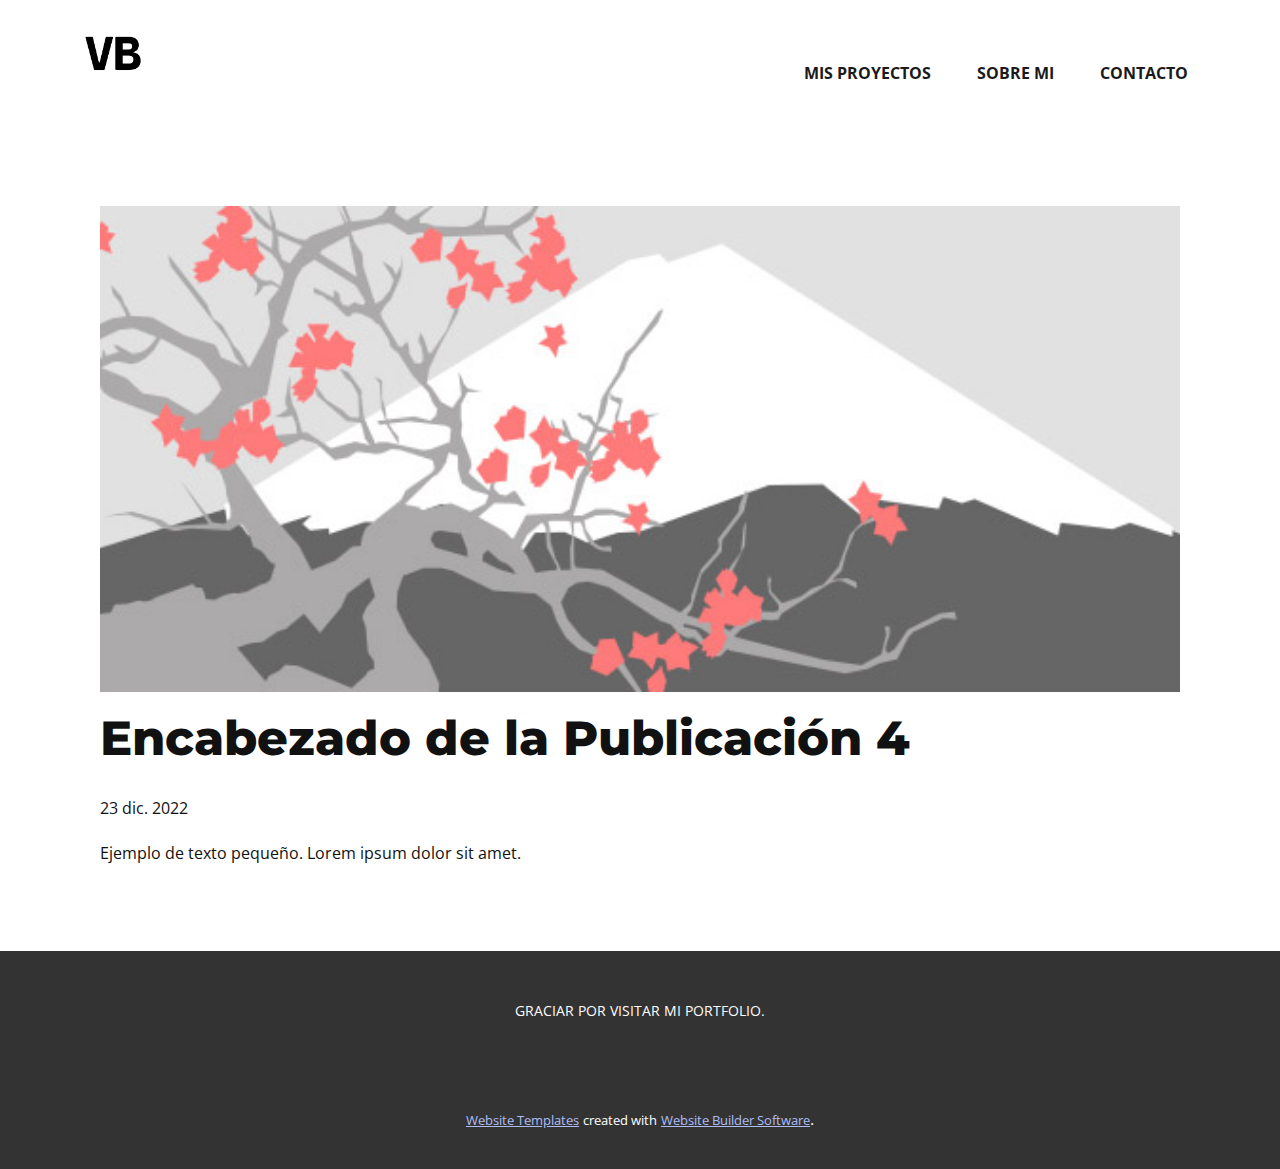
<file: blog/enviar-3.html>
<!DOCTYPE html>
<html style="font-size: 16px;" lang="es"><head>
    <meta name="viewport" content="width=device-width, initial-scale=1.0">
    <meta charset="utf-8">
    <meta name="keywords" content="Encabezado de la Publicación 1">
    <meta name="description" content="">
    <title>Encabezado de la Publicación 4</title>
    <link rel="stylesheet" href="../nicepage.css" media="screen">
<link rel="stylesheet" href="../Post-Template.css" media="screen">
    <script class="u-script" type="text/javascript" src="../jquery.js" defer=""></script>
    <script class="u-script" type="text/javascript" src="../nicepage.js" defer=""></script>
    <link id="u-theme-google-font" rel="stylesheet" href="https://fonts.googleapis.com/css?family=Montserrat:100,100i,200,200i,300,300i,400,400i,500,500i,600,600i,700,700i,800,800i,900,900i|Open+Sans:300,300i,400,400i,500,500i,600,600i,700,700i,800,800i">
    
    
    <script type="application/ld+json">{
		"@context": "http://schema.org",
		"@type": "Organization",
		"name": "Site1",
		"logo": "images/logo.png"
}</script>
    <meta name="theme-color" content="#2544b8">
  </head>
  <body class="u-body u-xl-mode" data-lang="es"><header class="u-clearfix u-header u-header" id="sec-6607"><div class="u-clearfix u-sheet u-sheet-1">
        <a href="../Inicio.html#carousel_7b82" class="u-image u-logo u-image-1" data-image-width="591" data-image-height="591" title="Inicio">
          <img src="../images/logo.png" class="u-logo-image u-logo-image-1">
        </a>
        <nav class="u-menu u-menu-one-level u-offcanvas u-menu-1" data-responsive-from="MD">
          <div class="menu-collapse" style="font-size: 1rem; letter-spacing: 0px; font-weight: 700; text-transform: uppercase;">
            <a class="u-button-style u-custom-active-border-color u-custom-border u-custom-border-color u-custom-borders u-custom-hover-border-color u-custom-left-right-menu-spacing u-custom-padding-bottom u-custom-text-active-color u-custom-text-color u-custom-text-hover-color u-custom-top-bottom-menu-spacing u-nav-link u-text-active-palette-1-base u-text-hover-palette-2-base" href="#" data-lang-en="{&quot;content&quot;:&quot;<svg class=\&quot;u-svg-link\&quot; viewBox=\&quot;0 0 24 24\&quot;><use xmlns:xlink=\&quot;http://www.w3.org/1999/xlink\&quot; xlink:href=\&quot;#menu-hamburger\&quot;></use></svg><svg class=\&quot;u-svg-content\&quot; version=\&quot;1.1\&quot; id=\&quot;menu-hamburger\&quot; viewBox=\&quot;0 0 16 16\&quot; x=\&quot;0px\&quot; y=\&quot;0px\&quot; xmlns:xlink=\&quot;http://www.w3.org/1999/xlink\&quot; xmlns=\&quot;http://www.w3.org/2000/svg\&quot;>    <g>        <rect y=\&quot;1\&quot; width=\&quot;16\&quot; height=\&quot;2\&quot;></rect>        <rect y=\&quot;7\&quot; width=\&quot;16\&quot; height=\&quot;2\&quot;></rect>        <rect y=\&quot;13\&quot; width=\&quot;16\&quot; height=\&quot;2\&quot;></rect>    </g></svg>&quot;,&quot;href&quot;:&quot;#&quot;}">
              <svg class="u-svg-link" viewBox="0 0 24 24"><use xmlns:xlink="http://www.w3.org/1999/xlink" xlink:href="#menu-hamburger"></use></svg>
              <svg class="u-svg-content" version="1.1" id="menu-hamburger" viewBox="0 0 16 16" x="0px" y="0px" xmlns:xlink="http://www.w3.org/1999/xlink" xmlns="http://www.w3.org/2000/svg"><g><rect y="1" width="16" height="2"></rect><rect y="7" width="16" height="2"></rect><rect y="13" width="16" height="2"></rect>
</g></svg>
            </a>
          </div>
          <div class="u-custom-menu u-nav-container">
            <ul class="u-nav u-spacing-2 u-unstyled u-nav-1"><li class="u-nav-item"><a class="u-border-2 u-border-active-grey-90 u-border-hover-grey-50 u-button-style u-nav-link u-text-active-grey-90 u-text-grey-90 u-text-hover-grey-90" href="../Inicio.html#carousel_7de8" target="_blank" data-lang-en="{&quot;content&quot;:&quot;Casa&quot;,&quot;href&quot;:&quot;Casa.html&quot;}" style="padding: 10px 20px;">Mis Proyectos</a>
</li><li class="u-nav-item"><a class="u-border-2 u-border-active-grey-90 u-border-hover-grey-50 u-button-style u-nav-link u-text-active-grey-90 u-text-grey-90 u-text-hover-grey-90" href="../Inicio.html#carousel_33ec" data-lang-en="{&quot;content&quot;:&quot;Acerca de&quot;,&quot;href&quot;:&quot;Acerca-de.html&quot;}" style="padding: 10px 20px;">Sobre Mi</a>
</li><li class="u-nav-item"><a class="u-border-2 u-border-active-grey-90 u-border-hover-grey-50 u-button-style u-nav-link u-text-active-grey-90 u-text-grey-90 u-text-hover-grey-90" href="../Inicio.html#carousel_7ef8" data-lang-en="{&quot;content&quot;:&quot;Contacto&quot;,&quot;href&quot;:&quot;Contacto.html&quot;}" style="padding: 10px 20px;">Contacto</a>
</li></ul>
          </div>
          <div class="u-custom-menu u-nav-container-collapse">
            <div class="u-black u-container-style u-inner-container-layout u-opacity u-opacity-95 u-sidenav">
              <div class="u-inner-container-layout u-sidenav-overflow">
                <div class="u-menu-close"></div>
                <ul class="u-align-center u-nav u-popupmenu-items u-unstyled u-nav-2"><li class="u-nav-item"><a class="u-button-style u-nav-link" href="../Inicio.html#carousel_7de8" target="_blank" data-lang-en="{&quot;content&quot;:&quot;Casa&quot;,&quot;href&quot;:&quot;Casa.html&quot;}">Mis Proyectos</a>
</li><li class="u-nav-item"><a class="u-button-style u-nav-link" href="../Inicio.html#carousel_33ec" data-lang-en="{&quot;content&quot;:&quot;Acerca de&quot;,&quot;href&quot;:&quot;Acerca-de.html&quot;}">Sobre Mi</a>
</li><li class="u-nav-item"><a class="u-button-style u-nav-link" href="../Inicio.html#carousel_7ef8" data-lang-en="{&quot;content&quot;:&quot;Contacto&quot;,&quot;href&quot;:&quot;Contacto.html&quot;}">Contacto</a>
</li></ul>
              </div>
            </div>
            <div class="u-black u-menu-overlay u-opacity u-opacity-70"></div>
          </div>
        </nav>
      </div></header>
    <section class="u-align-center u-clearfix u-section-1" id="sec-eb2f">
      <div class="u-clearfix u-sheet u-valign-middle-md u-valign-middle-sm u-valign-middle-xs u-sheet-1"><!--post_details--><!--post_details_options_json--><!--{"source":""}--><!--/post_details_options_json--><!--blog_post-->
        <div class="u-container-style u-expanded-width u-post-details u-post-details-1">
          <div class="u-container-layout u-valign-middle u-container-layout-1"><!--blog_post_image-->
            <img alt="" class="u-blog-control u-expanded-width u-image u-image-default u-image-1" src="../images/0fd3416c.jpeg"><!--/blog_post_image--><!--blog_post_header-->
            <h2 class="u-blog-control u-text u-text-1">Encabezado de la Publicación 4</h2><!--/blog_post_header--><!--blog_post_metadata-->
            <div class="u-blog-control u-metadata u-metadata-1"><!--blog_post_metadata_date-->
              <span class="u-meta-date u-meta-icon">23 dic. 2022</span><!--/blog_post_metadata_date--><!--blog_post_metadata_category-->
              <!--/blog_post_metadata_category--><!--blog_post_metadata_comments-->
              <!--/blog_post_metadata_comments-->
            </div><!--/blog_post_metadata--><!--blog_post_content-->
            <div class="u-align-justify u-blog-control u-post-content u-text u-text-2 fr-view">
  Ejemplo de texto pequeño. Lorem ipsum dolor sit amet.
  </div><!--/blog_post_content-->
          </div>
        </div><!--/blog_post--><!--/post_details-->
      </div>
    </section>
    
    
    <footer class="u-align-center u-clearfix u-footer u-grey-80 u-footer" id="sec-3af1"><div class="u-clearfix u-sheet u-sheet-1">
        <p class="u-small-text u-text u-text-variant u-text-1" data-lang-en="Sample text. Click to select the text box. Click again or double click to start editing the text.">GRACIAR POR VISITAR MI PORTFOLIO.</p>
      </div></footer>
    <section class="u-backlink u-clearfix u-grey-80">
      <a class="u-link" href="https://nicepage.com/website-templates" target="_blank">
        <span>Website Templates</span>
      </a>
      <p class="u-text">
        <span>created with</span>
      </p>
      <a class="u-link" href="" target="_blank">
        <span>Website Builder Software</span>
      </a>. 
    </section>
  
</body></html>
</file>
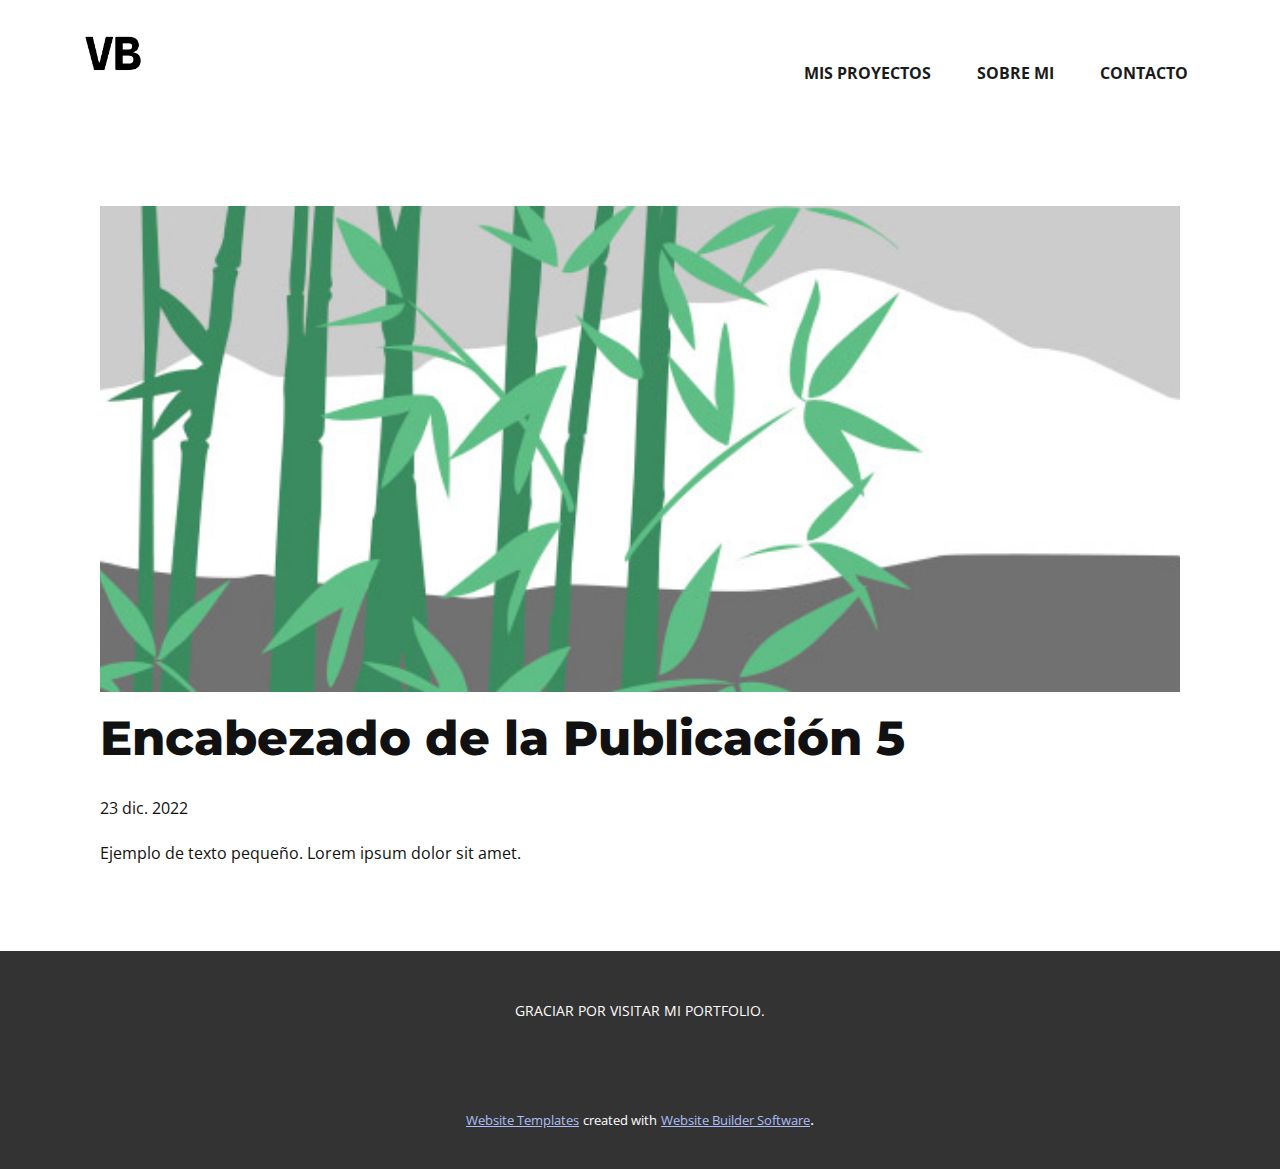
<file: blog/enviar-4.html>
<!DOCTYPE html>
<html style="font-size: 16px;" lang="es"><head>
    <meta name="viewport" content="width=device-width, initial-scale=1.0">
    <meta charset="utf-8">
    <meta name="keywords" content="Encabezado de la Publicación 1">
    <meta name="description" content="">
    <title>Encabezado de la Publicación 5</title>
    <link rel="stylesheet" href="../nicepage.css" media="screen">
<link rel="stylesheet" href="../Post-Template.css" media="screen">
    <script class="u-script" type="text/javascript" src="../jquery.js" defer=""></script>
    <script class="u-script" type="text/javascript" src="../nicepage.js" defer=""></script>
    <link id="u-theme-google-font" rel="stylesheet" href="https://fonts.googleapis.com/css?family=Montserrat:100,100i,200,200i,300,300i,400,400i,500,500i,600,600i,700,700i,800,800i,900,900i|Open+Sans:300,300i,400,400i,500,500i,600,600i,700,700i,800,800i">
    
    
    <script type="application/ld+json">{
		"@context": "http://schema.org",
		"@type": "Organization",
		"name": "Site1",
		"logo": "images/logo.png"
}</script>
    <meta name="theme-color" content="#2544b8">
  </head>
  <body class="u-body u-xl-mode" data-lang="es"><header class="u-clearfix u-header u-header" id="sec-6607"><div class="u-clearfix u-sheet u-sheet-1">
        <a href="../Inicio.html#carousel_7b82" class="u-image u-logo u-image-1" data-image-width="591" data-image-height="591" title="Inicio">
          <img src="../images/logo.png" class="u-logo-image u-logo-image-1">
        </a>
        <nav class="u-menu u-menu-one-level u-offcanvas u-menu-1" data-responsive-from="MD">
          <div class="menu-collapse" style="font-size: 1rem; letter-spacing: 0px; font-weight: 700; text-transform: uppercase;">
            <a class="u-button-style u-custom-active-border-color u-custom-border u-custom-border-color u-custom-borders u-custom-hover-border-color u-custom-left-right-menu-spacing u-custom-padding-bottom u-custom-text-active-color u-custom-text-color u-custom-text-hover-color u-custom-top-bottom-menu-spacing u-nav-link u-text-active-palette-1-base u-text-hover-palette-2-base" href="#" data-lang-en="{&quot;content&quot;:&quot;<svg class=\&quot;u-svg-link\&quot; viewBox=\&quot;0 0 24 24\&quot;><use xmlns:xlink=\&quot;http://www.w3.org/1999/xlink\&quot; xlink:href=\&quot;#menu-hamburger\&quot;></use></svg><svg class=\&quot;u-svg-content\&quot; version=\&quot;1.1\&quot; id=\&quot;menu-hamburger\&quot; viewBox=\&quot;0 0 16 16\&quot; x=\&quot;0px\&quot; y=\&quot;0px\&quot; xmlns:xlink=\&quot;http://www.w3.org/1999/xlink\&quot; xmlns=\&quot;http://www.w3.org/2000/svg\&quot;>    <g>        <rect y=\&quot;1\&quot; width=\&quot;16\&quot; height=\&quot;2\&quot;></rect>        <rect y=\&quot;7\&quot; width=\&quot;16\&quot; height=\&quot;2\&quot;></rect>        <rect y=\&quot;13\&quot; width=\&quot;16\&quot; height=\&quot;2\&quot;></rect>    </g></svg>&quot;,&quot;href&quot;:&quot;#&quot;}">
              <svg class="u-svg-link" viewBox="0 0 24 24"><use xmlns:xlink="http://www.w3.org/1999/xlink" xlink:href="#menu-hamburger"></use></svg>
              <svg class="u-svg-content" version="1.1" id="menu-hamburger" viewBox="0 0 16 16" x="0px" y="0px" xmlns:xlink="http://www.w3.org/1999/xlink" xmlns="http://www.w3.org/2000/svg"><g><rect y="1" width="16" height="2"></rect><rect y="7" width="16" height="2"></rect><rect y="13" width="16" height="2"></rect>
</g></svg>
            </a>
          </div>
          <div class="u-custom-menu u-nav-container">
            <ul class="u-nav u-spacing-2 u-unstyled u-nav-1"><li class="u-nav-item"><a class="u-border-2 u-border-active-grey-90 u-border-hover-grey-50 u-button-style u-nav-link u-text-active-grey-90 u-text-grey-90 u-text-hover-grey-90" href="../Inicio.html#carousel_7de8" target="_blank" data-lang-en="{&quot;content&quot;:&quot;Casa&quot;,&quot;href&quot;:&quot;Casa.html&quot;}" style="padding: 10px 20px;">Mis Proyectos</a>
</li><li class="u-nav-item"><a class="u-border-2 u-border-active-grey-90 u-border-hover-grey-50 u-button-style u-nav-link u-text-active-grey-90 u-text-grey-90 u-text-hover-grey-90" href="../Inicio.html#carousel_33ec" data-lang-en="{&quot;content&quot;:&quot;Acerca de&quot;,&quot;href&quot;:&quot;Acerca-de.html&quot;}" style="padding: 10px 20px;">Sobre Mi</a>
</li><li class="u-nav-item"><a class="u-border-2 u-border-active-grey-90 u-border-hover-grey-50 u-button-style u-nav-link u-text-active-grey-90 u-text-grey-90 u-text-hover-grey-90" href="../Inicio.html#carousel_7ef8" data-lang-en="{&quot;content&quot;:&quot;Contacto&quot;,&quot;href&quot;:&quot;Contacto.html&quot;}" style="padding: 10px 20px;">Contacto</a>
</li></ul>
          </div>
          <div class="u-custom-menu u-nav-container-collapse">
            <div class="u-black u-container-style u-inner-container-layout u-opacity u-opacity-95 u-sidenav">
              <div class="u-inner-container-layout u-sidenav-overflow">
                <div class="u-menu-close"></div>
                <ul class="u-align-center u-nav u-popupmenu-items u-unstyled u-nav-2"><li class="u-nav-item"><a class="u-button-style u-nav-link" href="../Inicio.html#carousel_7de8" target="_blank" data-lang-en="{&quot;content&quot;:&quot;Casa&quot;,&quot;href&quot;:&quot;Casa.html&quot;}">Mis Proyectos</a>
</li><li class="u-nav-item"><a class="u-button-style u-nav-link" href="../Inicio.html#carousel_33ec" data-lang-en="{&quot;content&quot;:&quot;Acerca de&quot;,&quot;href&quot;:&quot;Acerca-de.html&quot;}">Sobre Mi</a>
</li><li class="u-nav-item"><a class="u-button-style u-nav-link" href="../Inicio.html#carousel_7ef8" data-lang-en="{&quot;content&quot;:&quot;Contacto&quot;,&quot;href&quot;:&quot;Contacto.html&quot;}">Contacto</a>
</li></ul>
              </div>
            </div>
            <div class="u-black u-menu-overlay u-opacity u-opacity-70"></div>
          </div>
        </nav>
      </div></header>
    <section class="u-align-center u-clearfix u-section-1" id="sec-eb2f">
      <div class="u-clearfix u-sheet u-valign-middle-md u-valign-middle-sm u-valign-middle-xs u-sheet-1"><!--post_details--><!--post_details_options_json--><!--{"source":""}--><!--/post_details_options_json--><!--blog_post-->
        <div class="u-container-style u-expanded-width u-post-details u-post-details-1">
          <div class="u-container-layout u-valign-middle u-container-layout-1"><!--blog_post_image-->
            <img alt="" class="u-blog-control u-expanded-width u-image u-image-default u-image-1" src="../images/68f64b9d.jpeg"><!--/blog_post_image--><!--blog_post_header-->
            <h2 class="u-blog-control u-text u-text-1">Encabezado de la Publicación 5</h2><!--/blog_post_header--><!--blog_post_metadata-->
            <div class="u-blog-control u-metadata u-metadata-1"><!--blog_post_metadata_date-->
              <span class="u-meta-date u-meta-icon">23 dic. 2022</span><!--/blog_post_metadata_date--><!--blog_post_metadata_category-->
              <!--/blog_post_metadata_category--><!--blog_post_metadata_comments-->
              <!--/blog_post_metadata_comments-->
            </div><!--/blog_post_metadata--><!--blog_post_content-->
            <div class="u-align-justify u-blog-control u-post-content u-text u-text-2 fr-view">
  Ejemplo de texto pequeño. Lorem ipsum dolor sit amet.
  </div><!--/blog_post_content-->
          </div>
        </div><!--/blog_post--><!--/post_details-->
      </div>
    </section>
    
    
    <footer class="u-align-center u-clearfix u-footer u-grey-80 u-footer" id="sec-3af1"><div class="u-clearfix u-sheet u-sheet-1">
        <p class="u-small-text u-text u-text-variant u-text-1" data-lang-en="Sample text. Click to select the text box. Click again or double click to start editing the text.">GRACIAR POR VISITAR MI PORTFOLIO.</p>
      </div></footer>
    <section class="u-backlink u-clearfix u-grey-80">
      <a class="u-link" href="https://nicepage.com/website-templates" target="_blank">
        <span>Website Templates</span>
      </a>
      <p class="u-text">
        <span>created with</span>
      </p>
      <a class="u-link" href="" target="_blank">
        <span>Website Builder Software</span>
      </a>. 
    </section>
  
</body></html>
</file>
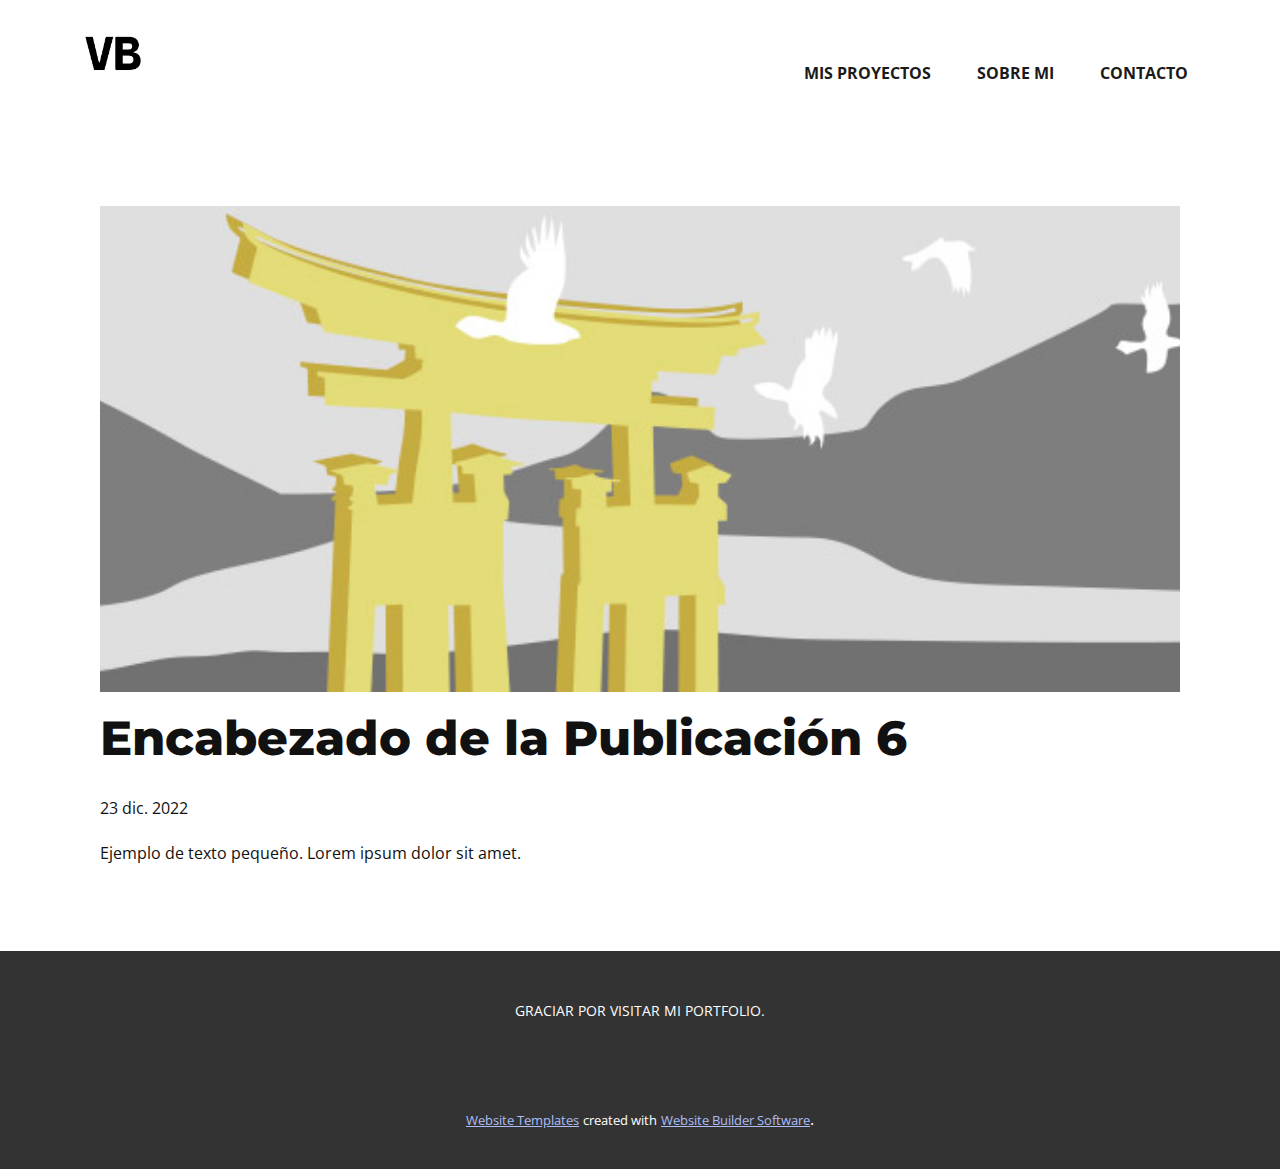
<file: blog/enviar-5.html>
<!DOCTYPE html>
<html style="font-size: 16px;" lang="es"><head>
    <meta name="viewport" content="width=device-width, initial-scale=1.0">
    <meta charset="utf-8">
    <meta name="keywords" content="Encabezado de la Publicación 1">
    <meta name="description" content="">
    <title>Encabezado de la Publicación 6</title>
    <link rel="stylesheet" href="../nicepage.css" media="screen">
<link rel="stylesheet" href="../Post-Template.css" media="screen">
    <script class="u-script" type="text/javascript" src="../jquery.js" defer=""></script>
    <script class="u-script" type="text/javascript" src="../nicepage.js" defer=""></script>
    <link id="u-theme-google-font" rel="stylesheet" href="https://fonts.googleapis.com/css?family=Montserrat:100,100i,200,200i,300,300i,400,400i,500,500i,600,600i,700,700i,800,800i,900,900i|Open+Sans:300,300i,400,400i,500,500i,600,600i,700,700i,800,800i">
    
    
    <script type="application/ld+json">{
		"@context": "http://schema.org",
		"@type": "Organization",
		"name": "Site1",
		"logo": "images/logo.png"
}</script>
    <meta name="theme-color" content="#2544b8">
  </head>
  <body class="u-body u-xl-mode" data-lang="es"><header class="u-clearfix u-header u-header" id="sec-6607"><div class="u-clearfix u-sheet u-sheet-1">
        <a href="../Inicio.html#carousel_7b82" class="u-image u-logo u-image-1" data-image-width="591" data-image-height="591" title="Inicio">
          <img src="../images/logo.png" class="u-logo-image u-logo-image-1">
        </a>
        <nav class="u-menu u-menu-one-level u-offcanvas u-menu-1" data-responsive-from="MD">
          <div class="menu-collapse" style="font-size: 1rem; letter-spacing: 0px; font-weight: 700; text-transform: uppercase;">
            <a class="u-button-style u-custom-active-border-color u-custom-border u-custom-border-color u-custom-borders u-custom-hover-border-color u-custom-left-right-menu-spacing u-custom-padding-bottom u-custom-text-active-color u-custom-text-color u-custom-text-hover-color u-custom-top-bottom-menu-spacing u-nav-link u-text-active-palette-1-base u-text-hover-palette-2-base" href="#" data-lang-en="{&quot;content&quot;:&quot;<svg class=\&quot;u-svg-link\&quot; viewBox=\&quot;0 0 24 24\&quot;><use xmlns:xlink=\&quot;http://www.w3.org/1999/xlink\&quot; xlink:href=\&quot;#menu-hamburger\&quot;></use></svg><svg class=\&quot;u-svg-content\&quot; version=\&quot;1.1\&quot; id=\&quot;menu-hamburger\&quot; viewBox=\&quot;0 0 16 16\&quot; x=\&quot;0px\&quot; y=\&quot;0px\&quot; xmlns:xlink=\&quot;http://www.w3.org/1999/xlink\&quot; xmlns=\&quot;http://www.w3.org/2000/svg\&quot;>    <g>        <rect y=\&quot;1\&quot; width=\&quot;16\&quot; height=\&quot;2\&quot;></rect>        <rect y=\&quot;7\&quot; width=\&quot;16\&quot; height=\&quot;2\&quot;></rect>        <rect y=\&quot;13\&quot; width=\&quot;16\&quot; height=\&quot;2\&quot;></rect>    </g></svg>&quot;,&quot;href&quot;:&quot;#&quot;}">
              <svg class="u-svg-link" viewBox="0 0 24 24"><use xmlns:xlink="http://www.w3.org/1999/xlink" xlink:href="#menu-hamburger"></use></svg>
              <svg class="u-svg-content" version="1.1" id="menu-hamburger" viewBox="0 0 16 16" x="0px" y="0px" xmlns:xlink="http://www.w3.org/1999/xlink" xmlns="http://www.w3.org/2000/svg"><g><rect y="1" width="16" height="2"></rect><rect y="7" width="16" height="2"></rect><rect y="13" width="16" height="2"></rect>
</g></svg>
            </a>
          </div>
          <div class="u-custom-menu u-nav-container">
            <ul class="u-nav u-spacing-2 u-unstyled u-nav-1"><li class="u-nav-item"><a class="u-border-2 u-border-active-grey-90 u-border-hover-grey-50 u-button-style u-nav-link u-text-active-grey-90 u-text-grey-90 u-text-hover-grey-90" href="../Inicio.html#carousel_7de8" target="_blank" data-lang-en="{&quot;content&quot;:&quot;Casa&quot;,&quot;href&quot;:&quot;Casa.html&quot;}" style="padding: 10px 20px;">Mis Proyectos</a>
</li><li class="u-nav-item"><a class="u-border-2 u-border-active-grey-90 u-border-hover-grey-50 u-button-style u-nav-link u-text-active-grey-90 u-text-grey-90 u-text-hover-grey-90" href="../Inicio.html#carousel_33ec" data-lang-en="{&quot;content&quot;:&quot;Acerca de&quot;,&quot;href&quot;:&quot;Acerca-de.html&quot;}" style="padding: 10px 20px;">Sobre Mi</a>
</li><li class="u-nav-item"><a class="u-border-2 u-border-active-grey-90 u-border-hover-grey-50 u-button-style u-nav-link u-text-active-grey-90 u-text-grey-90 u-text-hover-grey-90" href="../Inicio.html#carousel_7ef8" data-lang-en="{&quot;content&quot;:&quot;Contacto&quot;,&quot;href&quot;:&quot;Contacto.html&quot;}" style="padding: 10px 20px;">Contacto</a>
</li></ul>
          </div>
          <div class="u-custom-menu u-nav-container-collapse">
            <div class="u-black u-container-style u-inner-container-layout u-opacity u-opacity-95 u-sidenav">
              <div class="u-inner-container-layout u-sidenav-overflow">
                <div class="u-menu-close"></div>
                <ul class="u-align-center u-nav u-popupmenu-items u-unstyled u-nav-2"><li class="u-nav-item"><a class="u-button-style u-nav-link" href="../Inicio.html#carousel_7de8" target="_blank" data-lang-en="{&quot;content&quot;:&quot;Casa&quot;,&quot;href&quot;:&quot;Casa.html&quot;}">Mis Proyectos</a>
</li><li class="u-nav-item"><a class="u-button-style u-nav-link" href="../Inicio.html#carousel_33ec" data-lang-en="{&quot;content&quot;:&quot;Acerca de&quot;,&quot;href&quot;:&quot;Acerca-de.html&quot;}">Sobre Mi</a>
</li><li class="u-nav-item"><a class="u-button-style u-nav-link" href="../Inicio.html#carousel_7ef8" data-lang-en="{&quot;content&quot;:&quot;Contacto&quot;,&quot;href&quot;:&quot;Contacto.html&quot;}">Contacto</a>
</li></ul>
              </div>
            </div>
            <div class="u-black u-menu-overlay u-opacity u-opacity-70"></div>
          </div>
        </nav>
      </div></header>
    <section class="u-align-center u-clearfix u-section-1" id="sec-eb2f">
      <div class="u-clearfix u-sheet u-valign-middle-md u-valign-middle-sm u-valign-middle-xs u-sheet-1"><!--post_details--><!--post_details_options_json--><!--{"source":""}--><!--/post_details_options_json--><!--blog_post-->
        <div class="u-container-style u-expanded-width u-post-details u-post-details-1">
          <div class="u-container-layout u-valign-middle u-container-layout-1"><!--blog_post_image-->
            <img alt="" class="u-blog-control u-expanded-width u-image u-image-default u-image-1" src="../images/8ad73f3c.jpeg"><!--/blog_post_image--><!--blog_post_header-->
            <h2 class="u-blog-control u-text u-text-1">Encabezado de la Publicación 6</h2><!--/blog_post_header--><!--blog_post_metadata-->
            <div class="u-blog-control u-metadata u-metadata-1"><!--blog_post_metadata_date-->
              <span class="u-meta-date u-meta-icon">23 dic. 2022</span><!--/blog_post_metadata_date--><!--blog_post_metadata_category-->
              <!--/blog_post_metadata_category--><!--blog_post_metadata_comments-->
              <!--/blog_post_metadata_comments-->
            </div><!--/blog_post_metadata--><!--blog_post_content-->
            <div class="u-align-justify u-blog-control u-post-content u-text u-text-2 fr-view">
  Ejemplo de texto pequeño. Lorem ipsum dolor sit amet.
  </div><!--/blog_post_content-->
          </div>
        </div><!--/blog_post--><!--/post_details-->
      </div>
    </section>
    
    
    <footer class="u-align-center u-clearfix u-footer u-grey-80 u-footer" id="sec-3af1"><div class="u-clearfix u-sheet u-sheet-1">
        <p class="u-small-text u-text u-text-variant u-text-1" data-lang-en="Sample text. Click to select the text box. Click again or double click to start editing the text.">GRACIAR POR VISITAR MI PORTFOLIO.</p>
      </div></footer>
    <section class="u-backlink u-clearfix u-grey-80">
      <a class="u-link" href="https://nicepage.com/website-templates" target="_blank">
        <span>Website Templates</span>
      </a>
      <p class="u-text">
        <span>created with</span>
      </p>
      <a class="u-link" href="" target="_blank">
        <span>Website Builder Software</span>
      </a>. 
    </section>
  
</body></html>
</file>
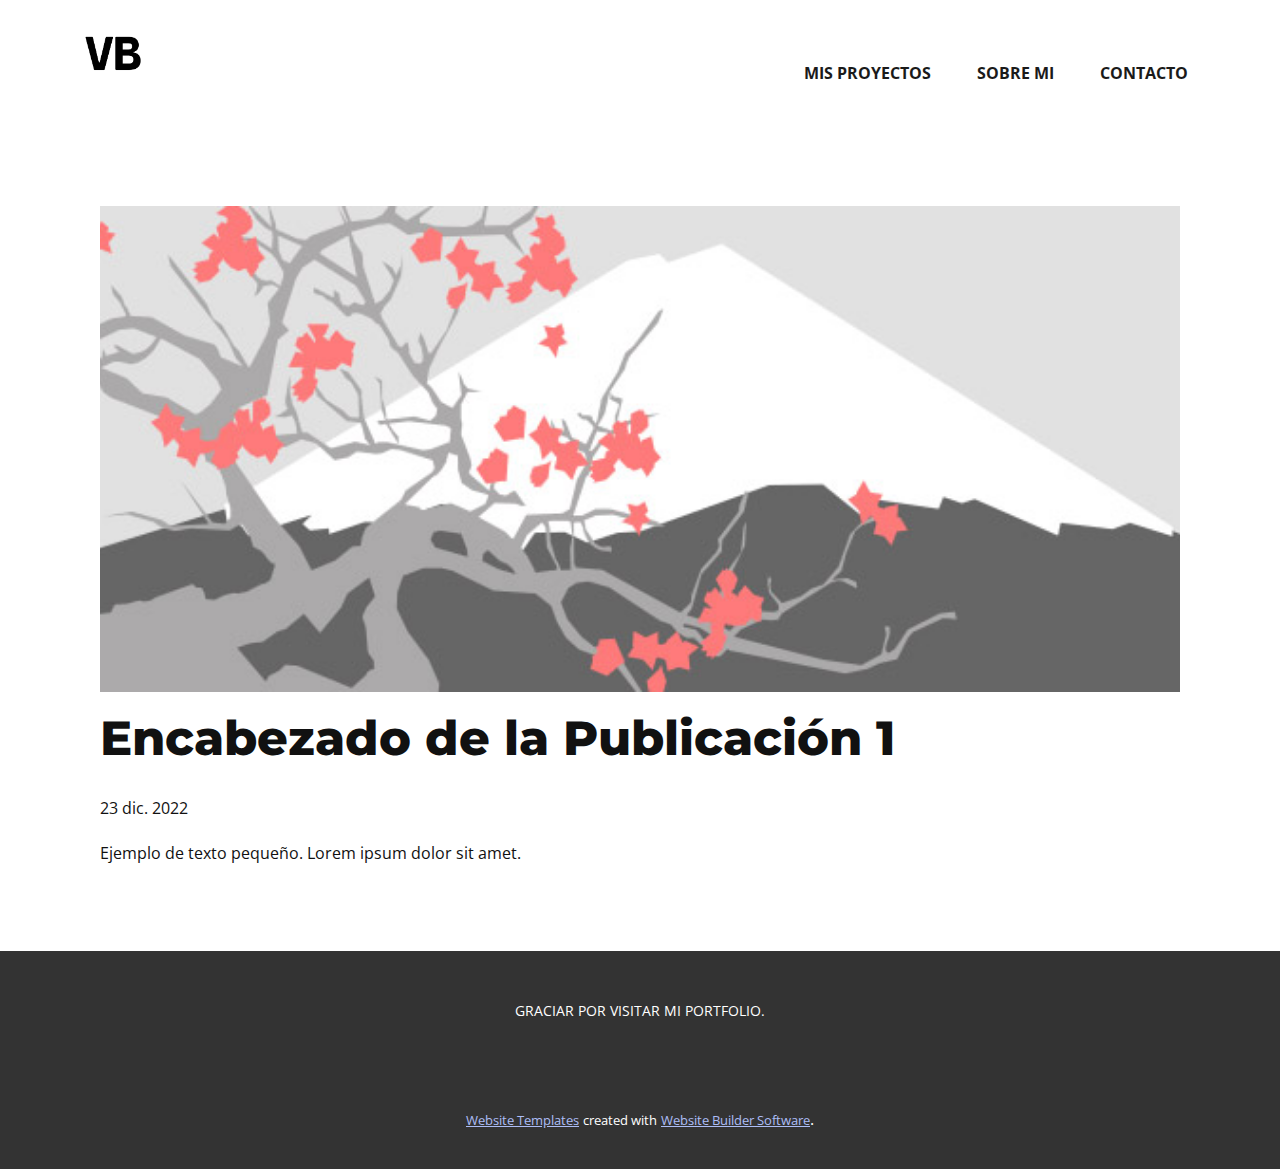
<file: blog/enviar.html>
<!DOCTYPE html>
<html style="font-size: 16px;" lang="es"><head>
    <meta name="viewport" content="width=device-width, initial-scale=1.0">
    <meta charset="utf-8">
    <meta name="keywords" content="Encabezado de la Publicación 1">
    <meta name="description" content="">
    <title>Encabezado de la Publicación 1</title>
    <link rel="stylesheet" href="../nicepage.css" media="screen">
<link rel="stylesheet" href="../Post-Template.css" media="screen">
    <script class="u-script" type="text/javascript" src="../jquery.js" defer=""></script>
    <script class="u-script" type="text/javascript" src="../nicepage.js" defer=""></script>
    <link id="u-theme-google-font" rel="stylesheet" href="https://fonts.googleapis.com/css?family=Montserrat:100,100i,200,200i,300,300i,400,400i,500,500i,600,600i,700,700i,800,800i,900,900i|Open+Sans:300,300i,400,400i,500,500i,600,600i,700,700i,800,800i">
    
    
    <script type="application/ld+json">{
		"@context": "http://schema.org",
		"@type": "Organization",
		"name": "Site1",
		"logo": "images/logo.png"
}</script>
    <meta name="theme-color" content="#2544b8">
  </head>
  <body class="u-body u-xl-mode" data-lang="es"><header class="u-clearfix u-header u-header" id="sec-6607"><div class="u-clearfix u-sheet u-sheet-1">
        <a href="../Inicio.html#carousel_7b82" class="u-image u-logo u-image-1" data-image-width="591" data-image-height="591" title="Inicio">
          <img src="../images/logo.png" class="u-logo-image u-logo-image-1">
        </a>
        <nav class="u-menu u-menu-one-level u-offcanvas u-menu-1" data-responsive-from="MD">
          <div class="menu-collapse" style="font-size: 1rem; letter-spacing: 0px; font-weight: 700; text-transform: uppercase;">
            <a class="u-button-style u-custom-active-border-color u-custom-border u-custom-border-color u-custom-borders u-custom-hover-border-color u-custom-left-right-menu-spacing u-custom-padding-bottom u-custom-text-active-color u-custom-text-color u-custom-text-hover-color u-custom-top-bottom-menu-spacing u-nav-link u-text-active-palette-1-base u-text-hover-palette-2-base" href="#" data-lang-en="{&quot;content&quot;:&quot;<svg class=\&quot;u-svg-link\&quot; viewBox=\&quot;0 0 24 24\&quot;><use xmlns:xlink=\&quot;http://www.w3.org/1999/xlink\&quot; xlink:href=\&quot;#menu-hamburger\&quot;></use></svg><svg class=\&quot;u-svg-content\&quot; version=\&quot;1.1\&quot; id=\&quot;menu-hamburger\&quot; viewBox=\&quot;0 0 16 16\&quot; x=\&quot;0px\&quot; y=\&quot;0px\&quot; xmlns:xlink=\&quot;http://www.w3.org/1999/xlink\&quot; xmlns=\&quot;http://www.w3.org/2000/svg\&quot;>    <g>        <rect y=\&quot;1\&quot; width=\&quot;16\&quot; height=\&quot;2\&quot;></rect>        <rect y=\&quot;7\&quot; width=\&quot;16\&quot; height=\&quot;2\&quot;></rect>        <rect y=\&quot;13\&quot; width=\&quot;16\&quot; height=\&quot;2\&quot;></rect>    </g></svg>&quot;,&quot;href&quot;:&quot;#&quot;}">
              <svg class="u-svg-link" viewBox="0 0 24 24"><use xmlns:xlink="http://www.w3.org/1999/xlink" xlink:href="#menu-hamburger"></use></svg>
              <svg class="u-svg-content" version="1.1" id="menu-hamburger" viewBox="0 0 16 16" x="0px" y="0px" xmlns:xlink="http://www.w3.org/1999/xlink" xmlns="http://www.w3.org/2000/svg"><g><rect y="1" width="16" height="2"></rect><rect y="7" width="16" height="2"></rect><rect y="13" width="16" height="2"></rect>
</g></svg>
            </a>
          </div>
          <div class="u-custom-menu u-nav-container">
            <ul class="u-nav u-spacing-2 u-unstyled u-nav-1"><li class="u-nav-item"><a class="u-border-2 u-border-active-grey-90 u-border-hover-grey-50 u-button-style u-nav-link u-text-active-grey-90 u-text-grey-90 u-text-hover-grey-90" href="../Inicio.html#carousel_7de8" target="_blank" data-lang-en="{&quot;content&quot;:&quot;Casa&quot;,&quot;href&quot;:&quot;Casa.html&quot;}" style="padding: 10px 20px;">Mis Proyectos</a>
</li><li class="u-nav-item"><a class="u-border-2 u-border-active-grey-90 u-border-hover-grey-50 u-button-style u-nav-link u-text-active-grey-90 u-text-grey-90 u-text-hover-grey-90" href="../Inicio.html#carousel_33ec" data-lang-en="{&quot;content&quot;:&quot;Acerca de&quot;,&quot;href&quot;:&quot;Acerca-de.html&quot;}" style="padding: 10px 20px;">Sobre Mi</a>
</li><li class="u-nav-item"><a class="u-border-2 u-border-active-grey-90 u-border-hover-grey-50 u-button-style u-nav-link u-text-active-grey-90 u-text-grey-90 u-text-hover-grey-90" href="../Inicio.html#carousel_7ef8" data-lang-en="{&quot;content&quot;:&quot;Contacto&quot;,&quot;href&quot;:&quot;Contacto.html&quot;}" style="padding: 10px 20px;">Contacto</a>
</li></ul>
          </div>
          <div class="u-custom-menu u-nav-container-collapse">
            <div class="u-black u-container-style u-inner-container-layout u-opacity u-opacity-95 u-sidenav">
              <div class="u-inner-container-layout u-sidenav-overflow">
                <div class="u-menu-close"></div>
                <ul class="u-align-center u-nav u-popupmenu-items u-unstyled u-nav-2"><li class="u-nav-item"><a class="u-button-style u-nav-link" href="../Inicio.html#carousel_7de8" target="_blank" data-lang-en="{&quot;content&quot;:&quot;Casa&quot;,&quot;href&quot;:&quot;Casa.html&quot;}">Mis Proyectos</a>
</li><li class="u-nav-item"><a class="u-button-style u-nav-link" href="../Inicio.html#carousel_33ec" data-lang-en="{&quot;content&quot;:&quot;Acerca de&quot;,&quot;href&quot;:&quot;Acerca-de.html&quot;}">Sobre Mi</a>
</li><li class="u-nav-item"><a class="u-button-style u-nav-link" href="../Inicio.html#carousel_7ef8" data-lang-en="{&quot;content&quot;:&quot;Contacto&quot;,&quot;href&quot;:&quot;Contacto.html&quot;}">Contacto</a>
</li></ul>
              </div>
            </div>
            <div class="u-black u-menu-overlay u-opacity u-opacity-70"></div>
          </div>
        </nav>
      </div></header>
    <section class="u-align-center u-clearfix u-section-1" id="sec-eb2f">
      <div class="u-clearfix u-sheet u-valign-middle-md u-valign-middle-sm u-valign-middle-xs u-sheet-1"><!--post_details--><!--post_details_options_json--><!--{"source":""}--><!--/post_details_options_json--><!--blog_post-->
        <div class="u-container-style u-expanded-width u-post-details u-post-details-1">
          <div class="u-container-layout u-valign-middle u-container-layout-1"><!--blog_post_image-->
            <img alt="" class="u-blog-control u-expanded-width u-image u-image-default u-image-1" src="../images/0fd3416c.jpeg"><!--/blog_post_image--><!--blog_post_header-->
            <h2 class="u-blog-control u-text u-text-1">Encabezado de la Publicación 1</h2><!--/blog_post_header--><!--blog_post_metadata-->
            <div class="u-blog-control u-metadata u-metadata-1"><!--blog_post_metadata_date-->
              <span class="u-meta-date u-meta-icon">23 dic. 2022</span><!--/blog_post_metadata_date--><!--blog_post_metadata_category-->
              <!--/blog_post_metadata_category--><!--blog_post_metadata_comments-->
              <!--/blog_post_metadata_comments-->
            </div><!--/blog_post_metadata--><!--blog_post_content-->
            <div class="u-align-justify u-blog-control u-post-content u-text u-text-2 fr-view">
  Ejemplo de texto pequeño. Lorem ipsum dolor sit amet.
  </div><!--/blog_post_content-->
          </div>
        </div><!--/blog_post--><!--/post_details-->
      </div>
    </section>
    
    
    <footer class="u-align-center u-clearfix u-footer u-grey-80 u-footer" id="sec-3af1"><div class="u-clearfix u-sheet u-sheet-1">
        <p class="u-small-text u-text u-text-variant u-text-1" data-lang-en="Sample text. Click to select the text box. Click again or double click to start editing the text.">GRACIAR POR VISITAR MI PORTFOLIO.</p>
      </div></footer>
    <section class="u-backlink u-clearfix u-grey-80">
      <a class="u-link" href="https://nicepage.com/website-templates" target="_blank">
        <span>Website Templates</span>
      </a>
      <p class="u-text">
        <span>created with</span>
      </p>
      <a class="u-link" href="" target="_blank">
        <span>Website Builder Software</span>
      </a>. 
    </section>
  
</body></html>
</file>
